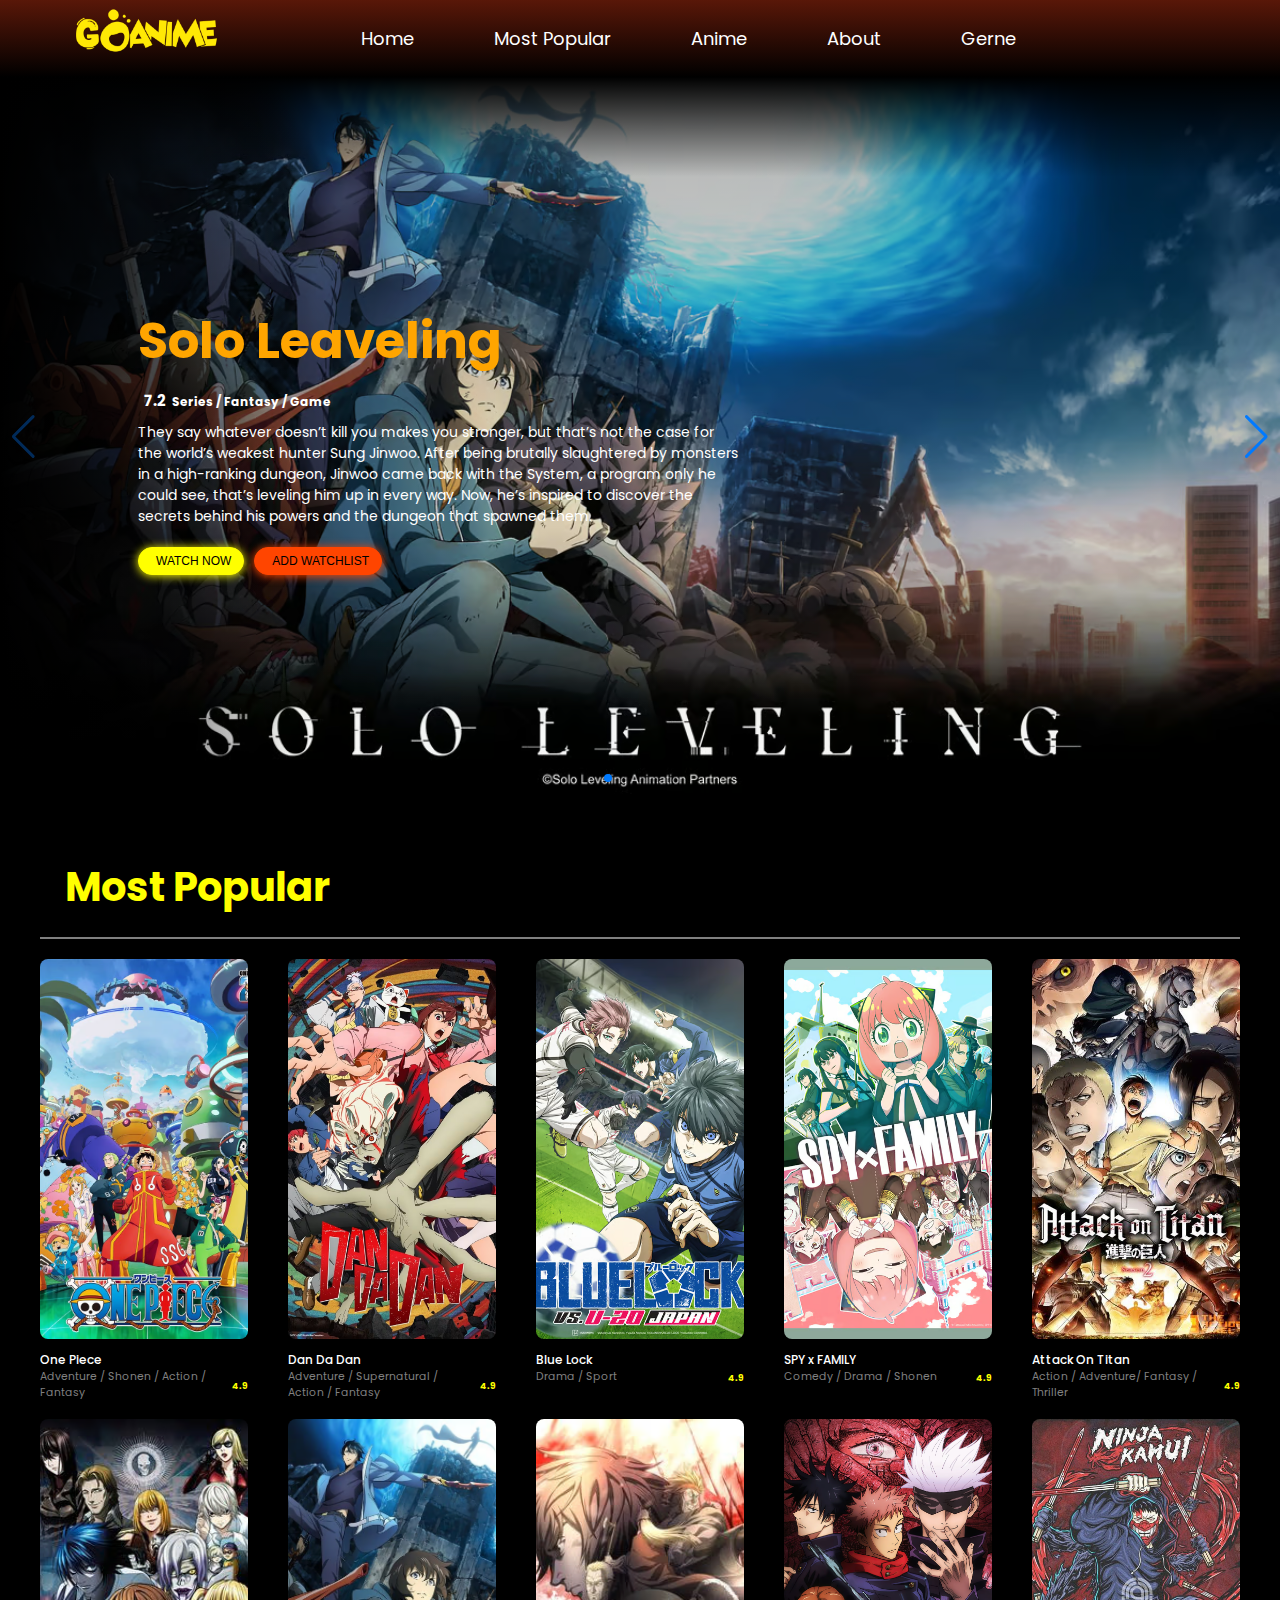
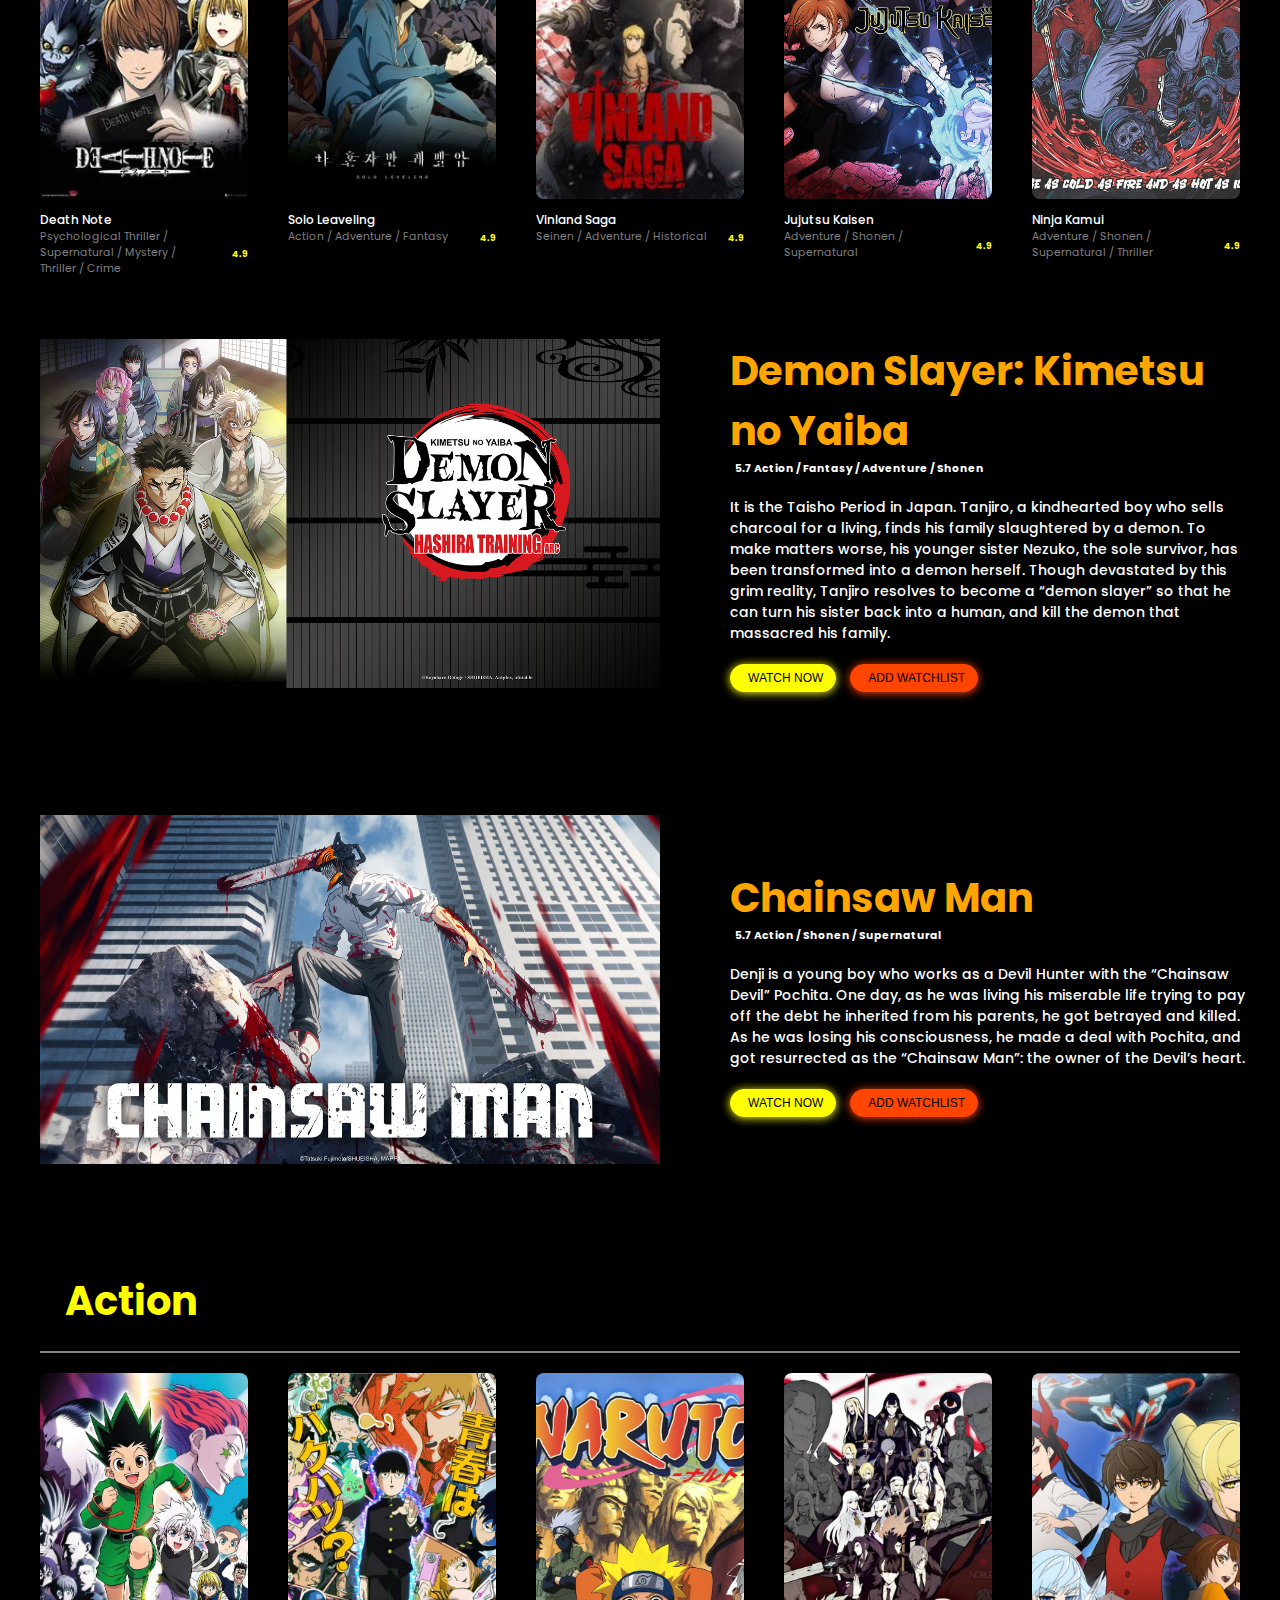
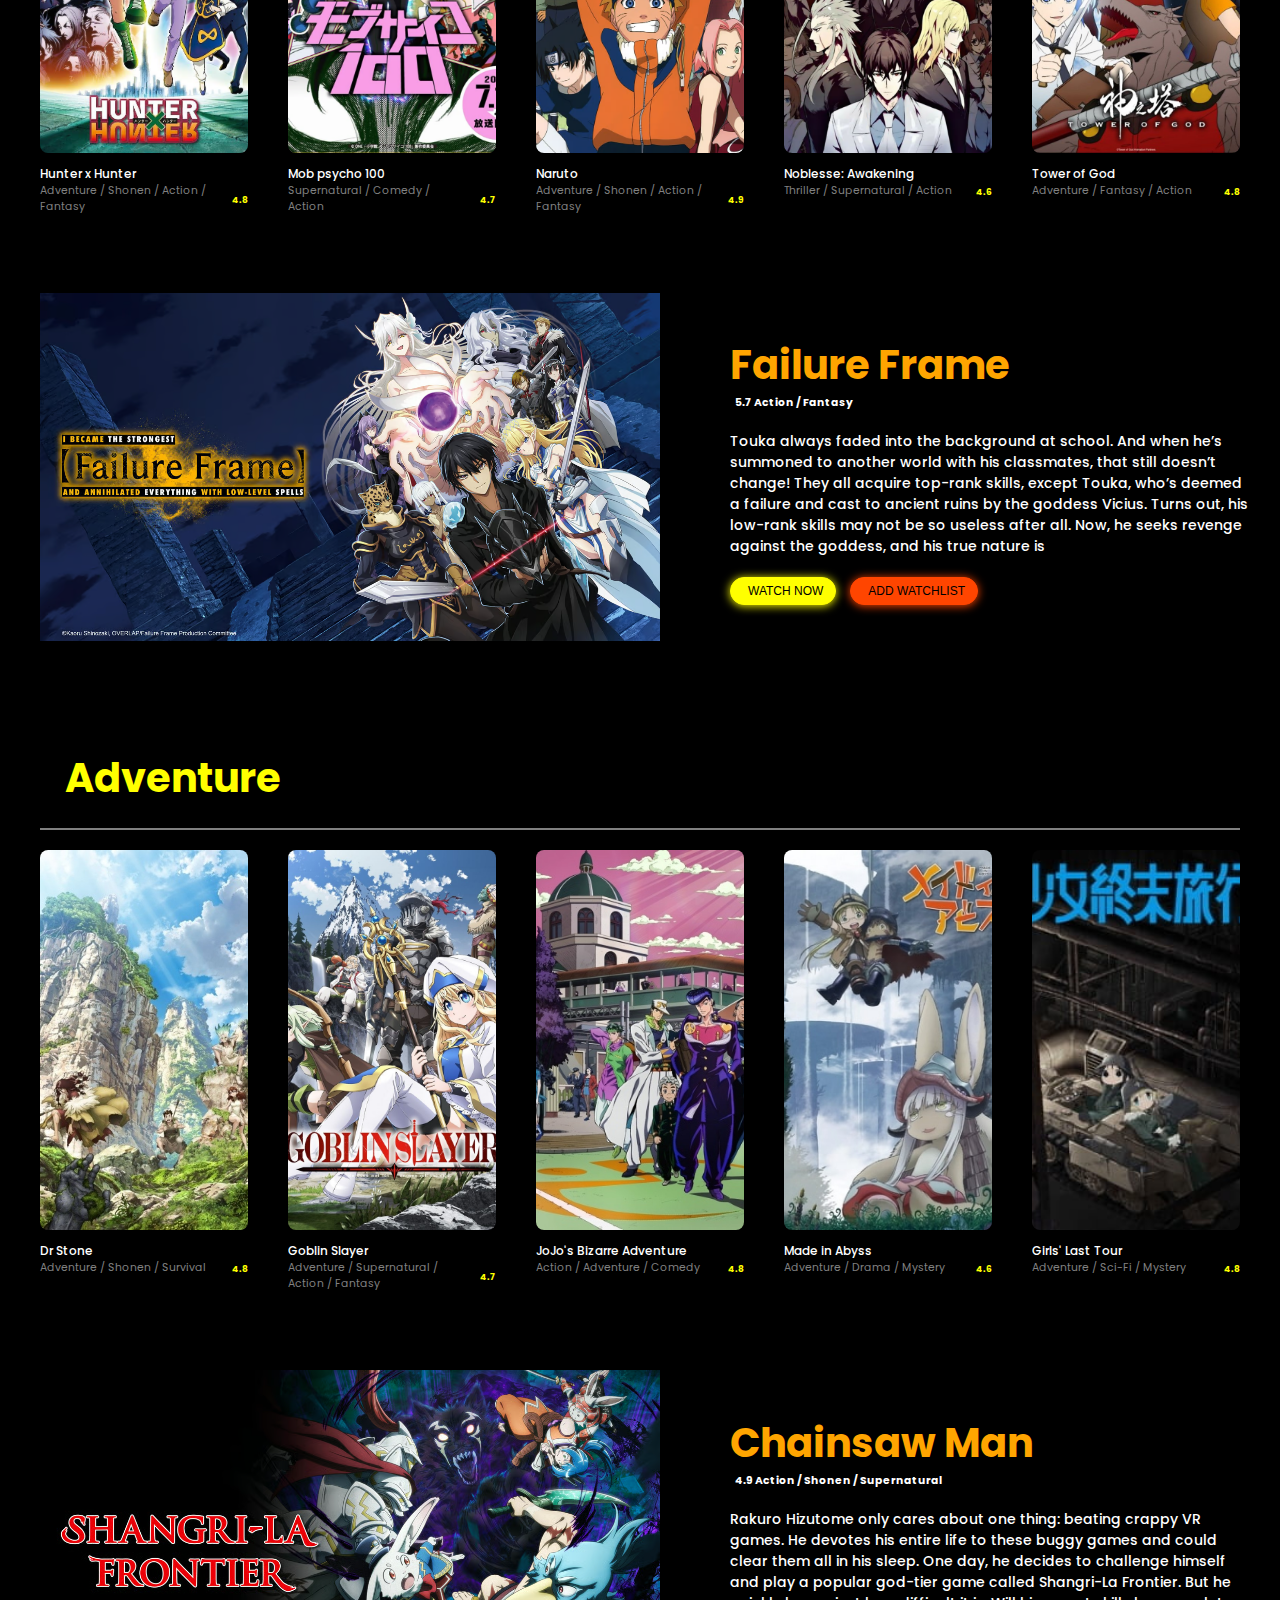
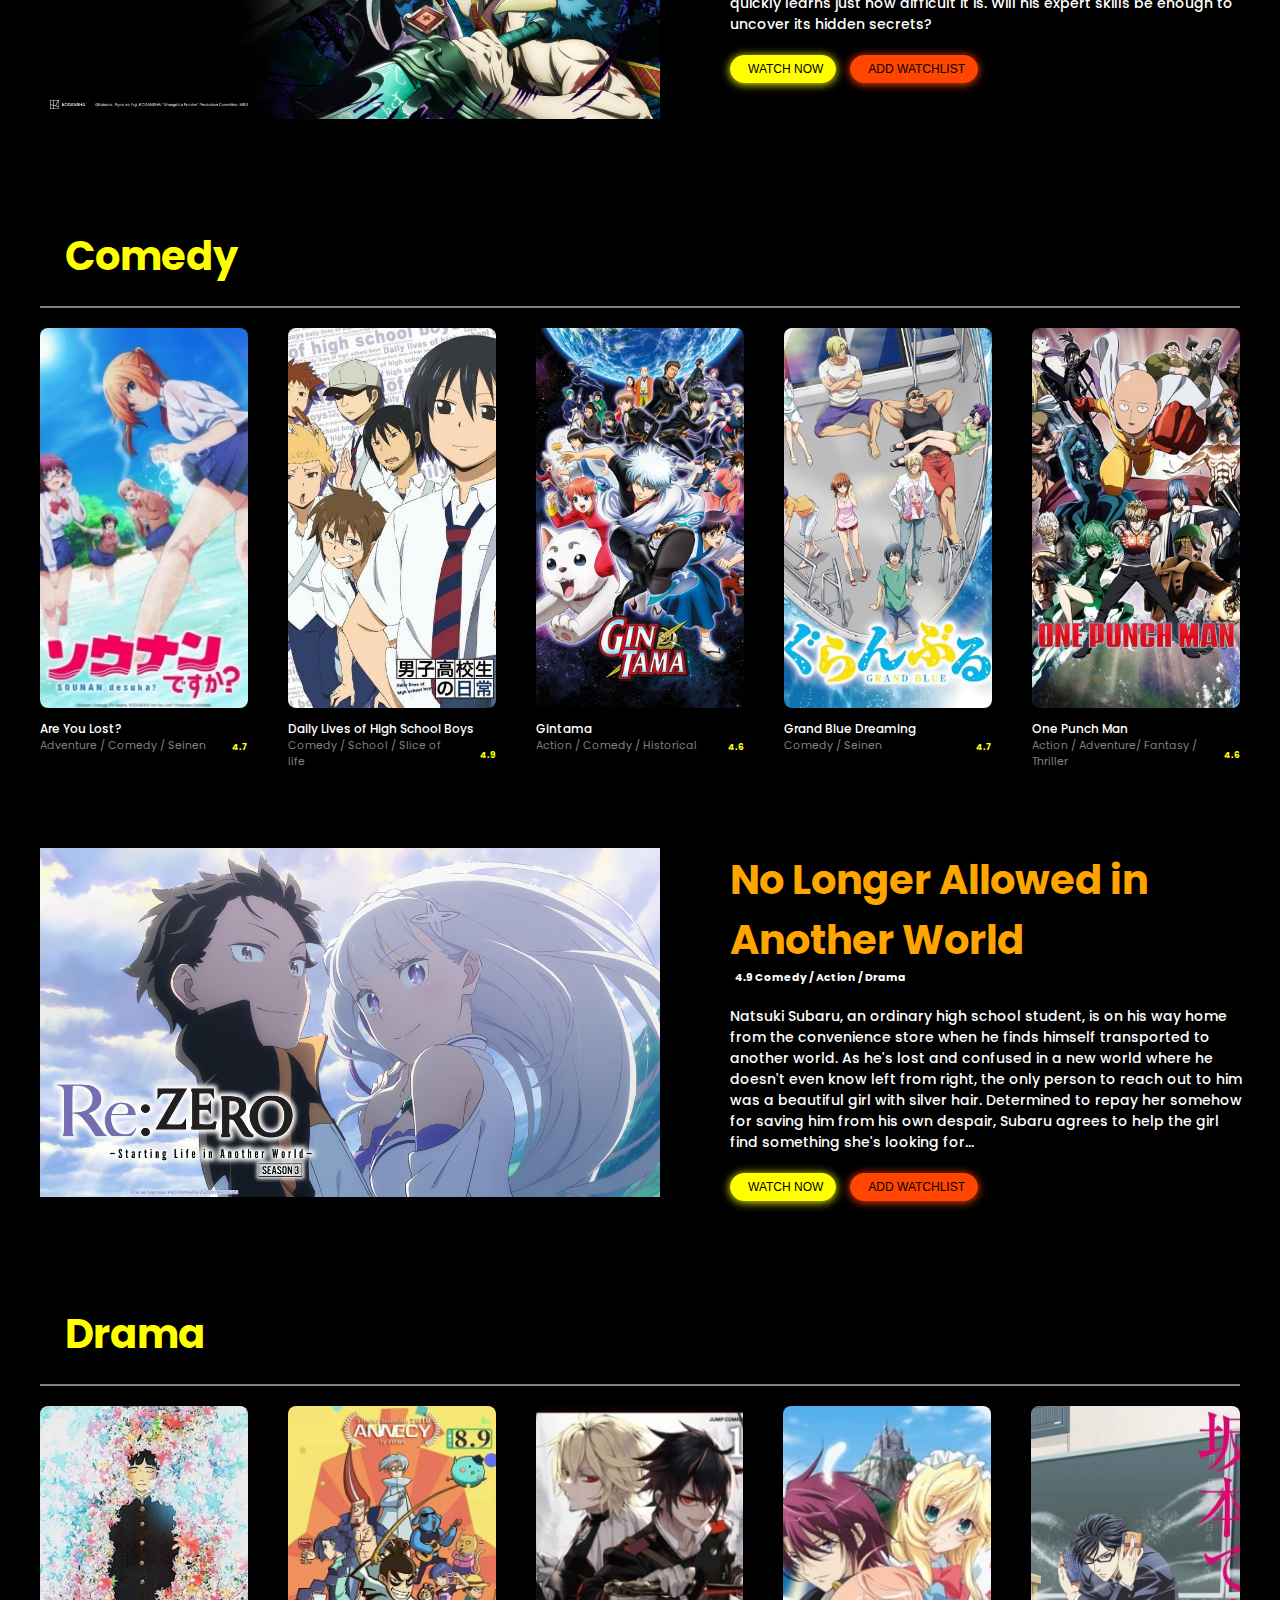
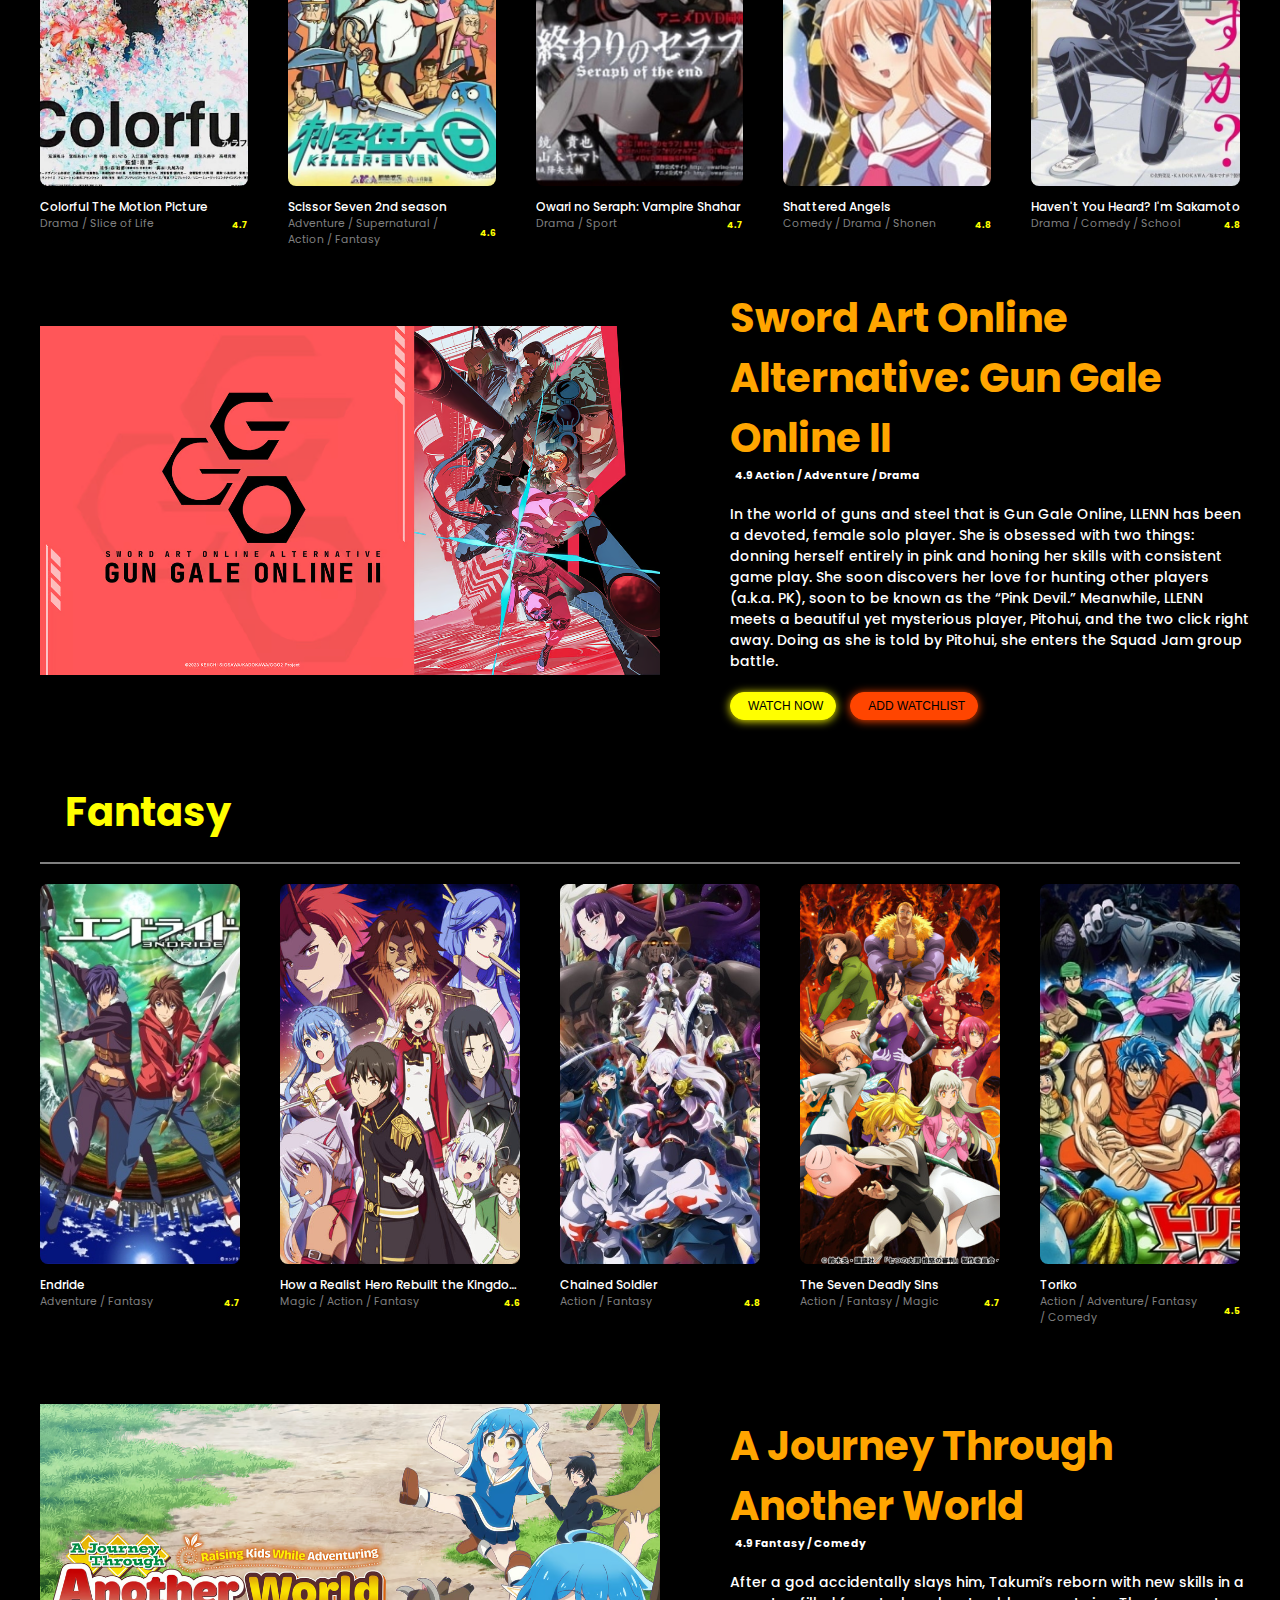
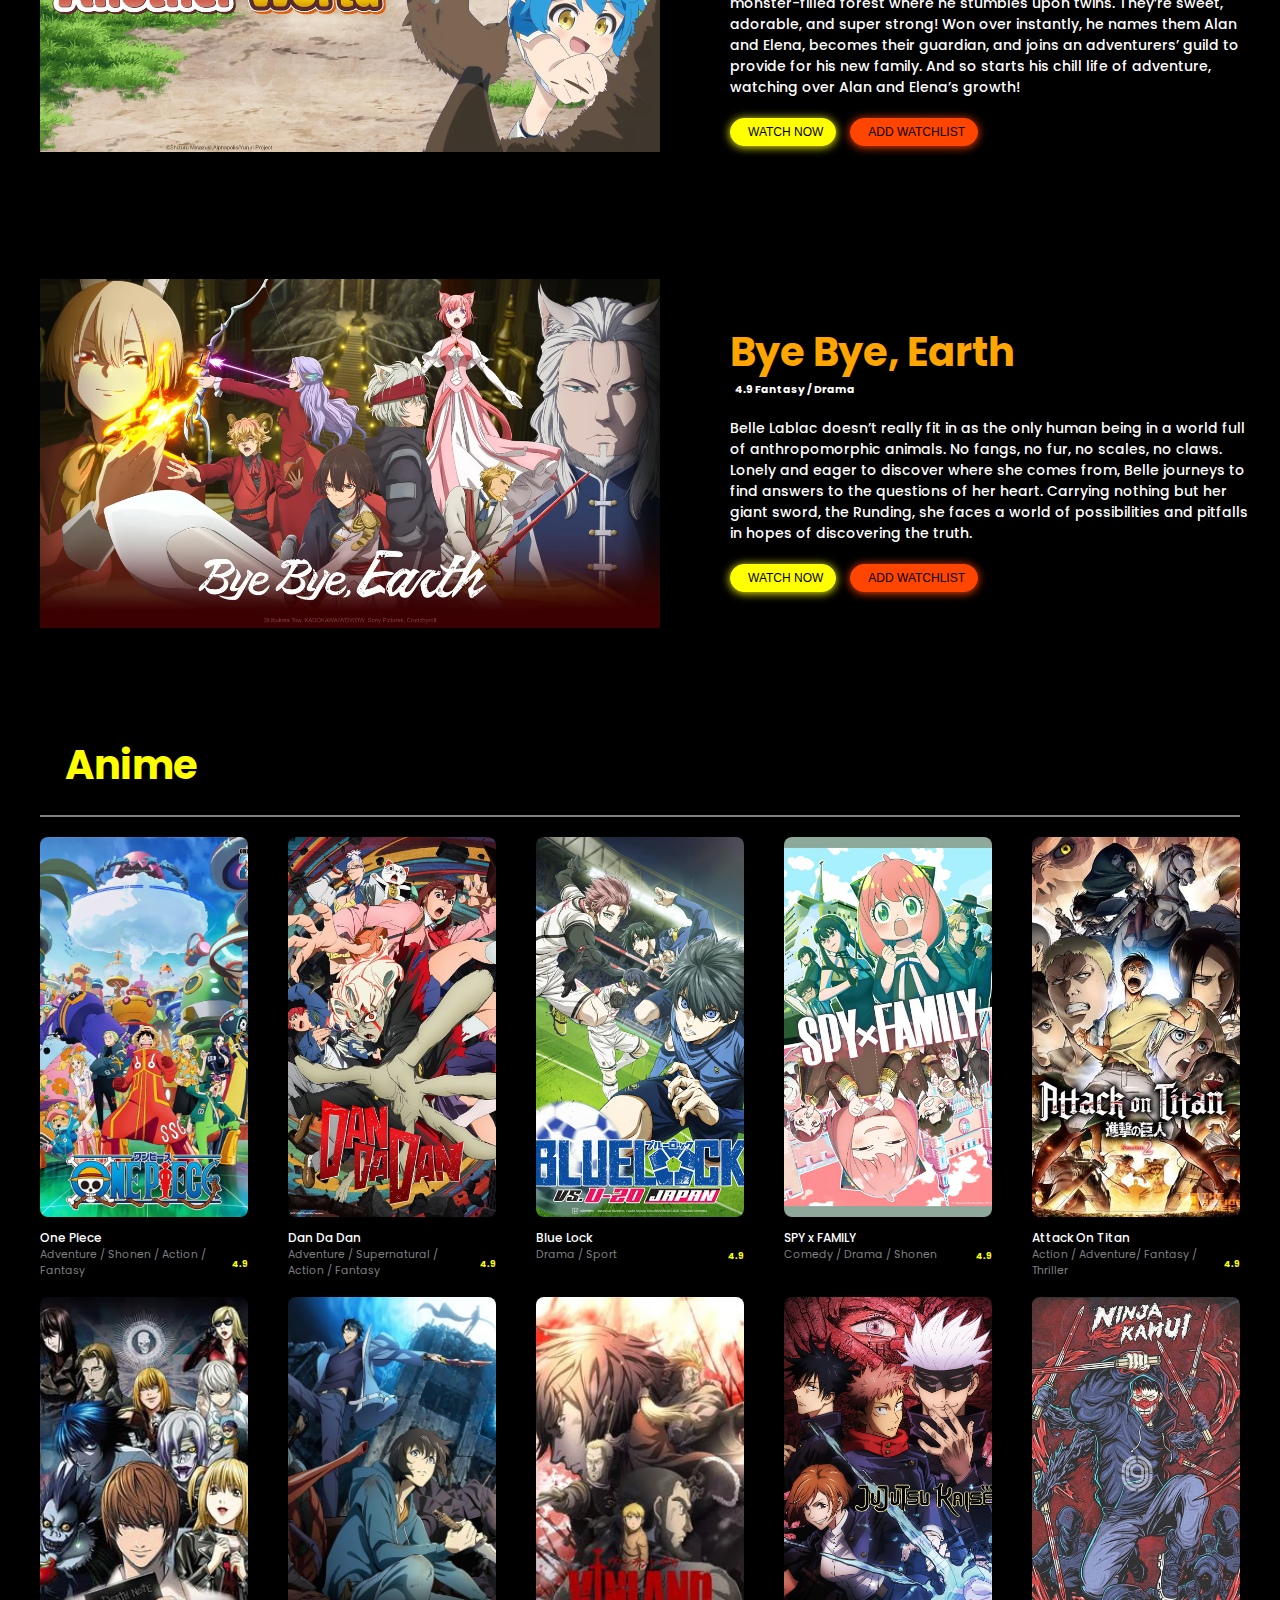
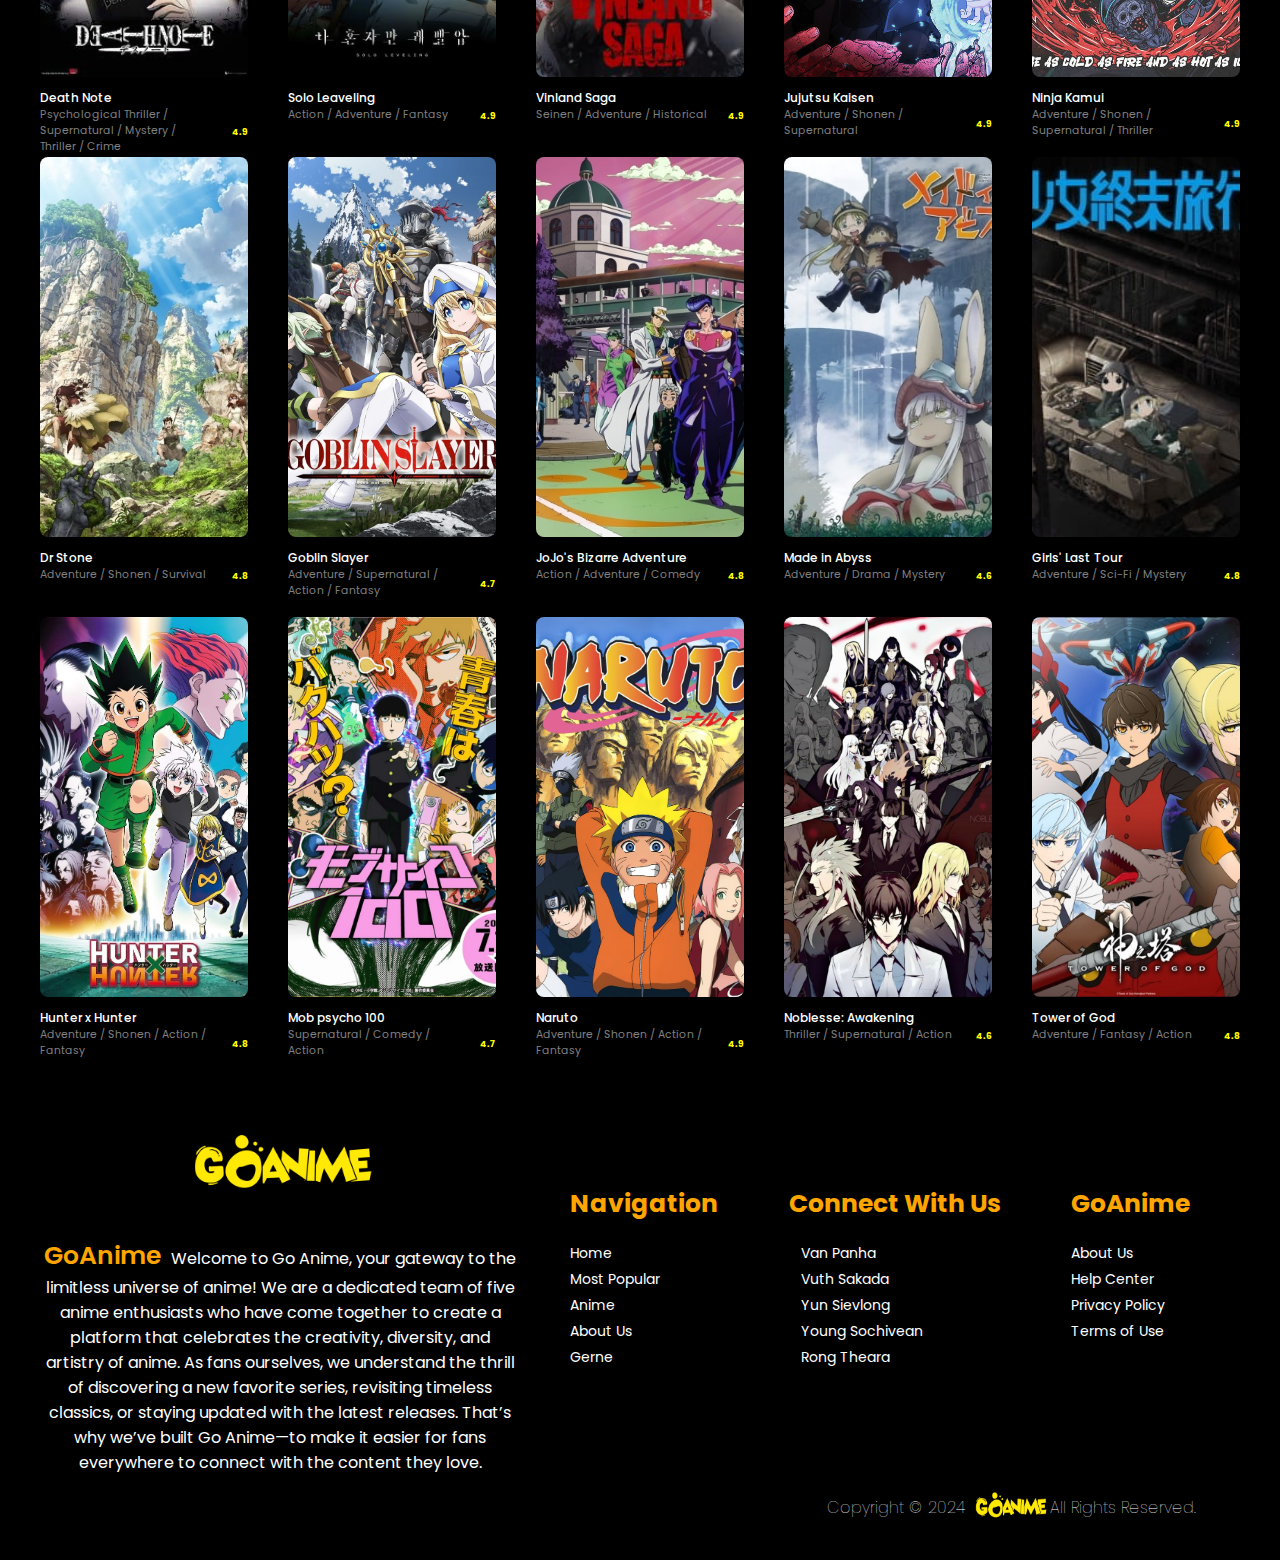
<file: $html/index.html>
<!DOCTYPE html>
<html lang="en">

<head>
    <meta charset="UTF-8">
    <meta name="viewport" content="width=device-width, initial-scale=1.0">
    <meta name="description"
        content="Explore GoAnime – your gateway to vibrant, captivating anime content. Dive into a world of thrilling stories, stunning visuals, and all things anime.">
    <meta name="keywords"
        content="GoAnime, anime, anime streaming, anime pictures, anime stories, anime visuals, anime community, anime fans, Japanese animation, vibrant anime, captivating anime, anime art, anime shows, anime culture">

    <meta property="og:title" content="GoAnime – Your Ultimate Anime Experience">
    <meta property="og:url" content="https://www.goanime.com">

    <title>Go Anime</title>
    <link rel="icon" href="/1.image/go.png">
    <link rel="stylesheet" href="/$css/home.css">
    <!-- font awesome -->
    <link rel="stylesheet" href="https://cdnjs.cloudflare.com/ajax/libs/font-awesome/6.6.0/css/all.min.css"
        integrity="sha512-Kc323vGBEqzTmouAECnVceyQqyqdsSiqLQISBL29aUW4U/M7pSPA/gEUZQqv1cwx4OnYxTxve5UMg5GT6L4JJg=="
        crossorigin="anonymous" referrerpolicy="no-referrer" />
    <!-- google fonts Poppins and Pacifico -->
    <link rel="preconnect" href="https://fonts.googleapis.com">
    <link rel="preconnect" href="https://fonts.gstatic.com" crossorigin>
    <link
        href="https://fonts.googleapis.com/css2?family=Pacifico&family=Poppins:ital,wght@0,100;0,200;0,300;0,400;0,500;0,600;0,700;0,800;0,900;1,100;1,200;1,300;1,400;1,500;1,600;1,700;1,800;1,900&display=swap"
        rel="stylesheet">
    <!-- Link Swiper's CSS -->
    <link rel="stylesheet" href="https://cdn.jsdelivr.net/npm/swiper@11/swiper-bundle.min.css" />
</head>

<body>
    <header class="main-container container-width " id="home">
        <nav>
            <a href="/$html/index.html" class="logo">
                <img src="/1.image/logo.png" alt="">
            </a>
            <ul class="nav-list" id="navlist">
                <li class="nav-link"><a href="/$html/index.html">Home</a></li>
                <li class="nav-link"><a href="/$html/index.html#most-popular-block">Most Popular</a></li>
                <li class="nav-link"><a href="/$html/index.html#anime-block">Anime</a></li>
                <li class="nav-link"><a href="/$html/aboutus.html">About</a></li>
                <li id="gerne" class="nav-link"><a>Gerne</a>
                    <ul class="genre-dropdown">
                        <li class="nav-link"><a href="/$html/index.html#action-block">Action</a></li>
                        <li class="nav-link"><a href="/$html/index.html#adventure-block">Adventure</a></li>
                        <li class="nav-link"><a href="/$html/index.html#comedy-block">Comedy</a></li>
                        <li class="nav-link"><a href="/$html/index.html#drama-block">Drama</a></li>
                        <li class="nav-link"><a href="/$html/index.html#fantasy-block">Fantasy</a></li>
                    </ul>
                </li>
            </ul>
            <div class="nav-search">
                <input type="text" placeholder="Search anime..." class="search">
                <i class="fa-solid fa-magnifying-glass search-icon"></i>
                <a href="/$html/watchlist.html"><i class="fa-solid fa-bookmark"></i></a>
                <a class="user" href="/$html/signup.html"><i class="fa-solid fa-user-astronaut"></i></a>

            </div>
            <div class="nav-search1">
                <input type="text" placeholder="Search anime..." class="search">
                <i class="fa-solid fa-magnifying-glass search-icon"></i>
                <a href="/$html/watchlist.html"><i class="fa-solid fa-bookmark"></i></a>
                <a class="user" href="/$html/signup.html"><i class="fa-solid fa-user-astronaut"></i></a>
            </div>
            <div class="bx menu-icon" id="me-icon">
                <i class="fa-solid fa-bars"></i>
            </div>

        </nav>
    </header>
    <main class="container-width">
        <section class="swiper mySwiper ontainer-width">
            <div class="swiper-wrapper">
                <!-- start -->
                <div class="swiper-slide">
                    <div class="test"></div>
                    <div class="content">
                        <h1>Solo Leaveling</h1>
                        <h3><i class="fa-solid fa-star"></i>7.2
                            <span>Series / Fantasy / Game</span>
                        </h3>
                        <p>They say whatever doesn’t kill you makes you stronger, but that’s not the case for the
                            world’s
                            weakest hunter Sung Jinwoo. After being brutally slaughtered by monsters in a high-ranking
                            dungeon, Jinwoo came back with the System, a program only he could see, that’s leveling him
                            up
                            in every way. Now, he’s inspired to discover the secrets behind his powers and the dungeon
                            that
                            spawned them.
                        <div class="btn">
                            <button><a class="a-btn" href="https://9animetv.to/watch/solo-leveling-18718?ep=114721"><i
                                        class="fa-solid fa-play"></i>WATCH NOW</a></button>
                            <button><a class="a-btn" href="#"><i class="fa-solid fa-plus"></i>ADD WATCHLIST</a></button>
                        </div>
                        </p>
                    </div>
                    <img src="/1.image/Solo Leaveling.avif" alt="">
                </div>
                <!-- end -->
                <!-- start -->
                <div class="swiper-slide">
                    <div class="test"></div>
                    <div class="content">
                        <h1>One Piece</h1>
                        <h3><i class="fa-solid fa-star"></i>5.7
                            <span>Adventure / Fantasy / Teamwork / Comedy / Shonen / Slice of Life</span>
                        </h3>
                        <p>Embark on a voyage of a lifetime with One Piece. The epic anime series created by renowned
                            mangaka Eiichiro Oda is a global phenomenon, captivating the hearts of fans across
                            generations
                            throughout its 25-year span. This thrilling high seas adventure is filled with unwavering
                            friendship, epic battles for freedom, and the relentless pursuit of dreams. Join Monkey D.
                            Luffy
                            and his lovable pirate crew as they discover the true meaning of power and justice in this
                            great
                            pirate era.
                        <div class="btn">
                            <button><a class="a-btn" href="https://9animetv.to/watch/one-piece-100?ep=2142"><i
                                        class="fa-solid fa-play"></i>WATCH NOW</a></button>
                            <button><a class="a-btn" href="#"><i class="fa-solid fa-plus"></i>ADD WATCHLIST</a></button>
                        </div>
                        </p>
                    </div>
                    <img src="/1.image/One Piece.avif" alt="">
                </div>
                <!-- end -->
                <!-- start -->
                <div class="swiper-slide">
                    <div class="test"></div>
                    <div class="content">
                        <h1>MASHLE:MAGIC AND MUSCLES</h1>
                        <h3><i class="fa-solid fa-star"></i>5.7
                            <span>Action / Comedy / Fantasy </span>
                        </h3>
                        <p>This is a world of magic.
                            This is a world in which magic is casually used by everyone.
                            In a deep, dark forest in this world of magic, there is a boy who is singlemindedly working
                            out.
                            His name is Mash Burnedead, and he has a secret. He can’t use magic.
                            All he wanted was to live a quiet life with his family, but people suddenly start trying to
                            kill
                            him one day and he somehow finds himself enrolled in Magic School. There, he sets his sights
                            on
                            becoming a “Divine Visionary,” the elite of the elite.
                            Will his ripped muscles work against the best and brightest of the wizarding world.
                        <div class="btn">
                            <button><a class="a-btn"
                                    href="https://www.crunchyroll.com/series/GDKHZEP8W/mashle-magic-and-muscles"><i
                                        class="fa-solid fa-play"></i>WATCH NOW</a></button>
                            <button><a class="a-btn" href="#"><i class="fa-solid fa-plus"></i>ADD WATCHLIST</a></button>
                        </div>
                        </p>
                    </div>
                    <img src="/1.image/MASHLE MAGIC AND MUSCLES.avif" alt="">
                </div>
                <!-- end -->
                <!-- start -->
                <div class="swiper-slide">
                    <div class="test"></div>
                    <div class="content">
                        <h1>My Hero Academia</h1>
                        <h3><i class="fa-solid fa-star"></i>5.7
                            <span>Action / Superhero / Fantasy / Adventure</span>
                        </h3>
                        <p>Izuku has dreamt of being a hero all his life—a lofty goal for anyone, but especially
                            challenging
                            for a kid with no superpowers. That’s right, in a world where eighty percent of the
                            population
                            has some kind of super-powered “quirk,” Izuku was unlucky enough to be born completely
                            normal.
                            But that’s not enough to stop him from enrolling in one of the world’s most prestigious hero
                            academies.
                        <div class="btn">
                            <button><a class="a-btn"
                                    href="https://www.crunchyroll.com/series/G6NQ5DWZ6/my-hero-academia"><i
                                        class="fa-solid fa-play"></i>WATCH NOW</a></button>
                            <button><a class="a-btn" href="#"><i class="fa-solid fa-plus"></i>ADD WATCHLIST</a></button>
                        </div>
                        </p>
                    </div>
                    <img src="/1.image/My Hero Academia.avif" alt="">
                </div>
                <!-- end -->
                <!-- start -->
                <div class="swiper-slide">
                    <div class="test"></div>
                    <div class="content">
                        <h1>Tower of God</h1>
                        <h3><i class="fa-solid fa-star"></i>6.7
                            <span>Action / Mystery / Fantasy / Adventure / Shonen</span>
                        </h3>
                        <p>Reach the top, and everything will be yours. At the top of the tower exists everything in
                            this
                            world, and all of it can be yours. You can become a god. This is the story of the beginning
                            and
                            the end of Rachel, the girl who climbed the tower so she could see the stars, and Bam, the
                            boy
                            who needed nothing but her
                        <div class="btn">
                            <button><a class="a-btn" href="https://9animetv.to/watch/tower-of-god-866?ep=15024"><i
                                        class="fa-solid fa-play"></i>WATCH NOW</a></button>
                            <button><a class="a-btn" href="#"><i class="fa-solid fa-plus"></i>ADD WATCHLIST</a></button>
                        </div>
                        </p>
                    </div>
                    <img src="/1.image/Tower of God.avif" alt="">
                </div>
                <!-- end -->
            </div>
            <div class="swiper-button-next"></div>
            <div class="swiper-button-prev"></div>
            <div class="swiper-pagination"></div>
        </section>
        <!-- Most Popular -->
        <section class="blocks container-width">
            <div class="line-blocks">
                <a href="#" id="most-popular-block">
                    <h2><i class="fa-solid fa-angles-up"></i>Most Popular</h2>
                </a>
            </div>
            <div class="anime-card ">
                <div class="grid-1x6">
                    <!-- start -->
                    <div class="card">
                        <a href="https://9animetv.to/watch/one-piece-100?ep=2142">
                            <img src="/1.image/One Piece1.avif" alt="">
                            <div class="card-content">
                                <h5>One Piece</h5>
                                <h6>
                                    <span>Adventure / Shonen / Action / Fantasy</span>
                                    <div class="rate">
                                        <i class="fa-solid fa-heart"></i>
                                        <i class="fa-solid fa-eye"></i>
                                        <i class="fa-solid fa-star"></i>
                                        <h6>4.9</h6>
                                    </div>
                                </h6>
                            </div>
                        </a>
                    </div>
                    <!-- end -->
                    <!-- start -->
                    <div class="card">
                        <a href="https://www.crunchyroll.com/series/GG5H5XQ0D/dan-da-dan">
                            <img src="/1.image/Dan Da Dan1.avif" alt="">
                            <div class="card-content">
                                <h5>Dan Da Dan</h5>
                                <h6>
                                    <span>Adventure / Supernatural / Action / Fantasy</span>
                                    <div class="rate">
                                        <i class="fa-solid fa-heart"></i>
                                        <i class="fa-solid fa-eye"></i>
                                        <i class="fa-solid fa-star"></i>
                                        <h6>4.9</h6>
                                    </div>
                                </h6>
                            </div>
                        </a>
                    </div>
                    <!-- end -->
                    <!-- start -->
                    <div class="card">
                        <a href="https://9animetv.to/watch/blue-lock-17889?ep=94538">
                            <img src="/1.image/Blue Lock1.avif" alt="">
                            <div class="card-content">
                                <h5>Blue Lock</h5>
                                <h6>
                                    <span>Drama / Sport</span>
                                    <div class="rate">
                                        <i class="fa-solid fa-heart"></i>
                                        <i class="fa-solid fa-eye"></i>
                                        <i class="fa-solid fa-star"></i>
                                        <h6>4.9</h6>
                                    </div>
                                </h6>
                            </div>
                        </a>
                    </div>
                    <!-- end -->
                    <!-- start -->
                    <div class="card">
                        <a href="https://9animetv.to/watch/spy-x-family-17977?ep=89506">
                            <img src="/1.image/Spy x Family1.avif" alt="">
                            <div class="card-content">
                                <h5>SPY x FAMILY</h5>
                                <h6>
                                    <span>Comedy / Drama / Shonen</span>
                                    <div class="rate">
                                        <i class="fa-solid fa-heart"></i>
                                        <i class="fa-solid fa-eye"></i>
                                        <i class="fa-solid fa-star"></i>
                                        <h6>4.9</h6>
                                    </div>
                                </h6>
                            </div>
                        </a>
                    </div>
                    <!-- end -->
                    <!-- start -->
                    <div class="card">
                        <a href="https://9animetv.to/watch/attack-on-titan-the-final-season-part-3-18329?ep=99029">
                            <img src="/1.image/Attack on Titan1.avif" alt="">
                            <div class="card-content">
                                <h5>Attack On Titan</h5>
                                <h6>
                                    <span>Action / Adventure/ Fantasy / Thriller</span>
                                    <div class="rate">
                                        <i class="fa-solid fa-heart"></i>
                                        <i class="fa-solid fa-eye"></i>
                                        <i class="fa-solid fa-star"></i>
                                        <h6>4.9</h6>
                                    </div>
                                </h6>
                            </div>
                        </a>
                    </div>
                    <!-- end -->
                    <!-- start -->
                    <div class="card">
                        <a href="https://9animetv.to/watch/death-note-60?ep=1464">
                            <img src="/1.image/Death Note1.avif" alt="">
                            <div class="card-content">
                                <h5>Death Note</h5>
                                <h6>
                                    <span>Psychological Thriller / Supernatural / Mystery / Thriller / Crime</span>
                                    <div class="rate">
                                        <i class="fa-solid fa-heart"></i>
                                        <i class="fa-solid fa-eye"></i>
                                        <i class="fa-solid fa-star"></i>
                                        <h6>4.9</h6>
                                    </div>
                                </h6>
                            </div>
                        </a>
                    </div>
                    <!-- end -->
                    <!-- start -->
                    <div class="card">
                        <a href="https://9animetv.to/watch/solo-leveling-18718?ep=114721">
                            <img src="/1.image/Solo Leaveling1.avif" alt="">
                            <div class="card-content">
                                <h5>Solo Leaveling</h5>
                                <h6>
                                    <span>Action / Adventure / Fantasy</span>
                                    <div class="rate">
                                        <i class="fa-solid fa-heart"></i>
                                        <i class="fa-solid fa-eye"></i>
                                        <i class="fa-solid fa-star"></i>
                                        <h6>4.9</h6>
                                    </div>
                                </h6>
                            </div>
                        </a>
                    </div>
                    <!-- end -->
                    <!-- start -->
                    <div class="card">
                        <a href="https://www.crunchyroll.com/series/GEXH3WKK0/vinland-saga">
                            <img src="/1.image/winland saga1.avif" alt="">
                            <div class="card-content">
                                <h5>Vinland Saga</h5>
                                <h6>
                                    <span>Seinen / Adventure / Historical</span>
                                    <div class="rate">
                                        <i class="fa-solid fa-heart"></i>
                                        <i class="fa-solid fa-eye"></i>
                                        <i class="fa-solid fa-star"></i>
                                        <h6>4.9</h6>
                                    </div>
                                </h6>
                            </div>
                        </a>
                    </div>
                    <!-- end -->
                    <!-- start -->
                    <div class="card">
                        <a href="https://9animetv.to/watch/jujutsu-kaisen-specials-18535?ep=104853">
                            <img src="/1.image/Jujutsu Kaisen1.avif" alt="">
                            <div class="card-content">
                                <h5>Jujutsu Kaisen</h5>
                                <h6>
                                    <span>Adventure / Shonen / Supernatural</span>
                                    <div class="rate">
                                        <i class="fa-solid fa-heart"></i>
                                        <i class="fa-solid fa-eye"></i>
                                        <i class="fa-solid fa-star"></i>
                                        <h6>4.9</h6>
                                    </div>
                                </h6>
                            </div>
                        </a>
                    </div>
                    <!-- end -->
                    <!-- start -->
                    <div class="card">
                        <a href="https://9animetv.to/watch/ninja-kamui-19018?ep=119953">
                            <img src="/1.image/Ninja Kamui1.avif" alt="">
                            <div class="card-content">
                                <h5>Ninja Kamui</h5>
                                <h6>
                                    <span>Adventure / Shonen / Supernatural / Thriller</span>
                                    <div class="rate">
                                        <i class="fa-solid fa-heart"></i>
                                        <i class="fa-solid fa-eye"></i>
                                        <i class="fa-solid fa-star"></i>
                                        <h6>4.9</h6>
                                    </div>
                                </h6>
                            </div>
                        </a>
                    </div>
                    <!-- end -->
                </div>
            </div>
        </section>
        <!-- block2 -->
        <section class="block2 container-width">
            <div class="block2-card">
                <!-- start -->
                <div class="card2">
                    <div><a href="#"><img src="/1.image/Demon Slayer.avif" alt=""></a></div>
                    <div class="block2-content">
                        <a href="#">
                            <h2>Demon Slayer: Kimetsu no Yaiba</h2>
                        </a>
                        <h6><i class="fa-solid fa-star"></i>5.7
                            <span>Action / Fantasy / Adventure / Shonen</span>
                        </h6>
                        <p>It is the Taisho Period in Japan. Tanjiro, a kindhearted boy who sells charcoal for a living,
                            finds his family slaughtered by a demon. To make matters worse, his younger sister Nezuko,
                            the
                            sole survivor, has been transformed into a demon herself.

                            Though devastated by this grim reality, Tanjiro resolves to become a “demon slayer” so that
                            he
                            can turn his sister back into a human, and kill the demon that massacred his family.</p>
                        <div class="btn">
                            <button><a class="a-btn"
                                    href="https://9animetv.to/watch/demon-slayer-kimetsu-no-yaiba-47?ep=1279"><i
                                        class="fa-solid fa-play"></i>WATCH NOW</a></button>
                            <button><a class="a-btn" href="#"><i class="fa-solid fa-plus"></i>ADD WATCHLIST</a></button>
                        </div>
                    </div>
                </div>
                <!-- end -->
                <!-- start -->
                <div class="card2">
                    <div><a href="#"><img src="/1.image/Chainsaw Man.avif" alt=""></a></div>
                    <div class="block2-content">
                        <a href="#">
                            <h2>Chainsaw Man</h2>
                        </a>
                        <h6><i class="fa-solid fa-star"></i>5.7
                            <span>Action / Shonen / Supernatural</span>
                        </h6>
                        <p>Denji is a young boy who works as a Devil Hunter with the “Chainsaw Devil” Pochita.
                            One day, as he was living his miserable life trying to pay off the debt he inherited from
                            his
                            parents, he got betrayed and killed. As he was losing his consciousness, he made a deal with
                            Pochita, and got resurrected as the “Chainsaw Man”: the owner of the Devil’s heart.</p>
                        <div class="btn">
                            <button><a class="a-btn" href="https://9animetv.to/watch/chainsaw-man-17406?ep=94597"><i
                                        class="fa-solid fa-play"></i>WATCH NOW</a></button>
                            <button><a class="a-btn" href="#"><i class="fa-solid fa-plus"></i>ADD WATCHLIST</a></button>
                        </div>
                    </div>
                </div>
                <!-- end -->
            </div>
        </section>
        <!-- action -->
        <section class="blocks container-width">
            <div class="line-blocks">
                <a href="#" id="action-block">
                    <h2><i class="fa-solid fa-angles-up"></i>Action</h2>
                </a>
            </div>
            <div class="anime-card ">
                <div class="grid-1x6">
                    <!-- start -->
                    <div class="card">
                        <a href="https://9animetv.to/watch/hunter-x-hunter-2?ep=65">
                            <img src="/1.image/Hunter-x-hunter1.avif" alt="">
                            <div class="card-content">
                                <h5>Hunter x Hunter</h5>
                                <h6>
                                    <span>Adventure / Shonen / Action / Fantasy</span>
                                    <div class="rate">
                                        <i class="fa-solid fa-heart"></i>
                                        <i class="fa-solid fa-eye"></i>
                                        <i class="fa-solid fa-star"></i>
                                        <h6>4.8</h6>
                                    </div>
                                </h6>
                            </div>
                        </a>
                    </div>
                    <!-- end -->
                    <!-- start -->
                    <div class="card">
                        <a href="https://9animetv.to/watch/mob-psycho-100-101?ep=3087">
                            <img src="/1.image/Mob-psycho1.avif" alt="">
                            <div class="card-content">
                                <h5>Mob psycho 100</h5>
                                <h6>
                                    <span>Supernatural / Comedy / Action </span>
                                    <div class="rate">
                                        <i class="fa-solid fa-heart"></i>
                                        <i class="fa-solid fa-eye"></i>
                                        <i class="fa-solid fa-star"></i>
                                        <h6>4.7</h6>
                                    </div>
                                </h6>
                            </div>
                        </a>
                    </div>
                    <!-- end -->
                    <!-- start -->
                    <div class="card">
                        <a href="https://9animetv.to/watch/naruto-677?ep=12352">
                            <img src="/1.image/naruto1.avif" alt="">
                            <div class="card-content">
                                <h5>Naruto</h5>
                                <h6>
                                    <span>Adventure / Shonen / Action / Fantasy</span>
                                    <div class="rate">
                                        <i class="fa-solid fa-heart"></i>
                                        <i class="fa-solid fa-eye"></i>
                                        <i class="fa-solid fa-star"></i>
                                        <h6>4.9</h6>
                                    </div>
                                </h6>
                            </div>
                        </a>
                    </div>
                    <!-- end -->
                    <!-- start -->
                    <div class="card">
                        <a href="https://9animetv.to/watch/naruto-677?ep=12352">
                            <img src="/1.image/Noblesse1.avif" alt="">
                            <div class="card-content">
                                <h5>Noblesse: Awakening</h5>
                                <h6>
                                    <span>Thriller / Supernatural / Action</span>
                                    <div class="rate">
                                        <i class="fa-solid fa-heart"></i>
                                        <i class="fa-solid fa-eye"></i>
                                        <i class="fa-solid fa-star"></i>
                                        <h6>4.6</h6>
                                    </div>
                                </h6>
                            </div>
                        </a>
                    </div>
                    <!-- end -->
                    <!-- start -->
                    <div class="card">
                        <a href="https://9animetv.to/watch/tower-of-god-866?ep=15024">
                            <img src="/1.image/Tower of god1.avif" alt="">
                            <div class="card-content">
                                <h5>Tower of God</h5>
                                <h6>
                                    <span>Adventure / Fantasy / Action</span>
                                    <div class="rate">
                                        <i class="fa-solid fa-heart"></i>
                                        <i class="fa-solid fa-eye"></i>
                                        <i class="fa-solid fa-star"></i>
                                        <h6>4.8</h6>
                                    </div>
                                </h6>
                            </div>
                        </a>
                    </div>
                    <!-- end -->
                </div>
            </div>
        </section>
        <!-- block2 -->
        <section class="block2 container-width">
            <div class="block2-card">
                <!-- start -->
                <div class="card2">
                    <div><a href="#"><img src="/1.image/Failure Frame.avif" alt=""></a></div>
                    <div class="block2-content">
                        <a href="#">
                            <h2>Failure Frame</h2>
                        </a>
                        <h6><i class="fa-solid fa-star"></i>5.7
                            <span>Action / Fantasy</span>
                        </h6>
                        <p>Touka always faded into the background at school. And when he’s summoned to another world
                            with his classmates, that still doesn’t change! They all acquire top-rank skills, except
                            Touka, who’s deemed a failure and cast to ancient ruins by the goddess Vicius. Turns out,
                            his low-rank skills may not be so useless after all. Now, he seeks revenge against the
                            goddess, and his true nature is</p>
                        <div class="btn">
                            <button><a class="a-btn"
                                    href="https://www.crunchyroll.com/watch/GJWU2WGDJ/the-goddess-announcing-her-summons"><i
                                        class="fa-solid fa-play"></i>WATCH NOW</a></button>
                            <button><a class="a-btn" href="#"><i class="fa-solid fa-plus"></i>ADD WATCHLIST</a></button>
                        </div>
                    </div>
                </div>
                <!-- end -->
            </div>
        </section>
        <!-- adventure -->
        <section class="blocks container-width">
            <div class="line-blocks">
                <a href="#" id="adventure-block">
                    <h2><i class="fa-solid fa-angles-up"></i>Adventure</h2>
                </a>
            </div>
            <div class="anime-card ">
                <div class="grid-1x6">
                    <!-- start -->
                    <div class="card">
                        <a
                            href="https://9animetv.to/watch/dr-stone-stone-wars-eve-of-the-battle-special-feature-17236?ep=91958">
                            <img src="/1.image/dr-stone1.avif" alt="">
                            <div class="card-content">
                                <h5>Dr Stone</h5>
                                <h6>
                                    <span>Adventure / Shonen / Survival</span>
                                    <div class="rate">
                                        <i class="fa-solid fa-heart"></i>
                                        <i class="fa-solid fa-eye"></i>
                                        <i class="fa-solid fa-star"></i>
                                        <h6>4.8</h6>
                                    </div>
                                </h6>
                            </div>
                        </a>
                    </div>
                    <!-- end -->
                    <!-- start -->
                    <div class="card">
                        <a href="https://9animetv.to/watch/goblin-slayer-1571?ep=21238">
                            <img src="/1.image/Goblin slayer1.avif" alt="">
                            <div class="card-content">
                                <h5>Goblin Slayer</h5>
                                <h6>
                                    <span>Adventure / Supernatural / Action / Fantasy</span>
                                    <div class="rate">
                                        <i class="fa-solid fa-heart"></i>
                                        <i class="fa-solid fa-eye"></i>
                                        <i class="fa-solid fa-star"></i>
                                        <h6>4.7</h6>
                                    </div>
                                </h6>
                            </div>
                        </a>
                    </div>
                    <!-- end -->
                    <!-- start -->
                    <div class="card">
                        <a
                            href="https://9animetv.to/watch/jojos-bizarre-adventure-part-4-diamond-is-unbreakable-uncensored-89?ep=2001">
                            <img src="/1.image/jojo-no-kimyou-na-bouken-diamond-wa-kudakenai1.avif" alt="">
                            <div class="card-content">
                                <h5>JoJo's Bizarre Adventure</h5>
                                <h6>
                                    <span>Action / Adventure / Comedy</span>
                                    <div class="rate">
                                        <i class="fa-solid fa-heart"></i>
                                        <i class="fa-solid fa-eye"></i>
                                        <i class="fa-solid fa-star"></i>
                                        <h6>4.8</h6>
                                    </div>
                                </h6>
                            </div>
                        </a>
                    </div>
                    <!-- end -->
                    <!-- start -->
                    <div class="card">
                        <a href="https://9animetv.to/watch/made-in-abyss-32?ep=948">
                            <img src="/1.image/Made in abyss1.avif" alt="">
                            <div class="card-content">
                                <h5>Made in Abyss</h5>
                                <h6>
                                    <span>Adventure / Drama / Mystery</span>
                                    <div class="rate">
                                        <i class="fa-solid fa-heart"></i>
                                        <i class="fa-solid fa-eye"></i>
                                        <i class="fa-solid fa-star"></i>
                                        <h6>4.6</h6>
                                    </div>
                                </h6>
                            </div>
                        </a>
                    </div>
                    <!-- end -->
                    <!-- start -->
                    <div class="card">
                        <a href="https://9animetv.to/watch/girls-last-tour-318?ep=6163">
                            <img src="/1.image/shoujo-shuumatsu-ryokou1.avif" alt="">
                            <div class="card-content">
                                <h5>Girls' Last Tour</h5>
                                <h6>
                                    <span>Adventure / Sci-Fi / Mystery</span>
                                    <div class="rate">
                                        <i class="fa-solid fa-heart"></i>
                                        <i class="fa-solid fa-eye"></i>
                                        <i class="fa-solid fa-star"></i>
                                        <h6>4.8</h6>
                                    </div>
                                </h6>
                            </div>
                        </a>
                    </div>
                    <!-- end -->
                </div>
            </div>
        </section>
        <!-- block2 -->
        <section class="block2 container-width">
            <div class="block2-card">
                <!-- start -->
                <div class="card2">
                    <div><a href="#"><img src="/1.image/Shangri-La Frontier.avif" alt=""></a></div>
                    <div class="block2-content">
                        <a href="#">
                            <h2>Chainsaw Man</h2>
                        </a>
                        <h6><i class="fa-solid fa-star"></i>4.9
                            <span>Action / Shonen / Supernatural</span>
                        </h6>
                        <p>Rakuro Hizutome only cares about one thing: beating crappy VR games. He devotes his entire
                            life to these buggy games and could clear them all in his sleep. One day, he decides to
                            challenge himself and play a popular god-tier game called Shangri-La Frontier. But he
                            quickly learns just how difficult it is. Will his expert skills be enough to uncover its
                            hidden secrets?</p>
                        <div class="btn">
                            <button><a class="a-btn"
                                    href="https://9animetv.to/watch/shangri-la-frontier-season-2-19324?ep=128608"><i
                                        class="fa-solid fa-play"></i>WATCH NOW</a></button>
                            <button><a class="a-btn" href="#"><i class="fa-solid fa-plus"></i>ADD WATCHLIST</a></button>
                        </div>
                    </div>
                </div>
                <!-- end -->
            </div>
        </section>
        <!-- comedy -->
        <section class="blocks container-width">
            <div class="line-blocks">
                <a href="#" id="comedy-block">
                    <h2><i class="fa-solid fa-angles-up"></i>Comedy</h2>
                </a>
            </div>
            <div class="anime-card ">
                <div class="grid-1x6">
                    <!-- start -->
                    <div class="card">
                        <a href="https://9animetv.to/watch/are-you-lost-5071?ep=40341">
                            <img src="/1.image/Are you lost1.avif" alt="">
                            <div class="card-content">
                                <h5>Are You Lost?</h5>
                                <h6>
                                    <span>Adventure / Comedy / Seinen</span>
                                    <div class="rate">
                                        <i class="fa-solid fa-heart"></i>
                                        <i class="fa-solid fa-eye"></i>
                                        <i class="fa-solid fa-star"></i>
                                        <h6>4.7</h6>
                                    </div>
                                </h6>
                            </div>
                        </a>
                    </div>
                    <!-- end -->
                    <!-- start -->
                    <div class="card">
                        <a href="https://9animetv.to/watch/daily-lives-of-high-school-boys-221?ep=4876">
                            <img src="/1.image/Daily life of highschool boys1.avif" alt="">
                            <div class="card-content">
                                <h5>Daily Lives of High School Boys</h5>
                                <h6>
                                    <span>Comedy / School / Slice of life</span>
                                    <div class="rate">
                                        <i class="fa-solid fa-heart"></i>
                                        <i class="fa-solid fa-eye"></i>
                                        <i class="fa-solid fa-star"></i>
                                        <h6>4.9</h6>
                                    </div>
                                </h6>
                            </div>
                        </a>
                    </div>
                    <!-- end -->
                    <!-- start -->
                    <div class="card">
                        <a
                            href="https://9animetv.to/watch/gintama0-umai-mono-wa-atomawashi-ni-suru-to-yokodorisareru-kara-yappari-saki-ni-kue-420?ep=95933">
                            <img src="/1.image/Gintama1.avif" alt="">
                            <div class="card-content">
                                <h5>Gintama</h5>
                                <h6>
                                    <span>Action / Comedy / Historical</span>
                                    <div class="rate">
                                        <i class="fa-solid fa-heart"></i>
                                        <i class="fa-solid fa-eye"></i>
                                        <i class="fa-solid fa-star"></i>
                                        <h6>4.6</h6>
                                    </div>
                                </h6>
                            </div>
                        </a>
                    </div>
                    <!-- end -->
                    <!-- start -->
                    <div class="card">
                        <a href="https://9animetv.to/watch/grand-blue-dreaming-139?ep=3945">
                            <img src="/1.image/Grand Blue1.avif" alt="">
                            <div class="card-content">
                                <h5>Grand Blue Dreaming</h5>
                                <h6>
                                    <span>Comedy / Seinen</span>
                                    <div class="rate">
                                        <i class="fa-solid fa-heart"></i>
                                        <i class="fa-solid fa-eye"></i>
                                        <i class="fa-solid fa-star"></i>
                                        <h6>4.7</h6>
                                    </div>
                                </h6>
                            </div>
                        </a>
                    </div>
                    <!-- end -->
                    <!-- start -->
                    <div class="card">
                        <a href="https://9animetv.to/watch/one-punch-man-63?ep=1501">
                            <img src="/1.image/one punch man1.avif" alt="">
                            <div class="card-content">
                                <h5>One Punch Man</h5>
                                <h6>
                                    <span>Action / Adventure/ Fantasy / Thriller</span>
                                    <div class="rate">
                                        <i class="fa-solid fa-heart"></i>
                                        <i class="fa-solid fa-eye"></i>
                                        <i class="fa-solid fa-star"></i>
                                        <h6>4.6</h6>
                                    </div>
                                </h6>
                            </div>
                        </a>
                    </div>
                    <!-- end -->
                </div>
            </div>
        </section>
        <!-- block2 -->
        <section class="block2 container-width">
            <div class="block2-card">
                <!-- start -->
                <div class="card2">
                    <div><a href="#"><img src="/1.image/ReZERO.avif" alt=""></a></div>
                    <div class="block2-content">
                        <a href="#">
                            <h2>No Longer Allowed in Another World</h2>
                        </a>
                        <h6><i class="fa-solid fa-star"></i>4.9
                            <span>Comedy / Action / Drama</span>
                        </h6>
                        <p>Natsuki Subaru, an ordinary high school student, is on his way home from the convenience
                            store when he finds himself transported to another world. As he's lost and confused in a new
                            world where he doesn't even know left from right, the only person to reach out to him was a
                            beautiful girl with silver hair. Determined to repay her somehow for saving him from his own
                            despair, Subaru agrees to help the girl find something she's looking for...</p>
                        <div class="btn">
                            <button><a class="a-btn"
                                    href="https://9animetv.to/watch/rezero-starting-life-in-another-world-season-3-19301?ep=128356"><i
                                        class="fa-solid fa-play"></i>WATCH NOW</a></button>
                            <button><a class="a-btn" href="#"><i class="fa-solid fa-plus"></i>ADD WATCHLIST</a></button>
                        </div>
                    </div>
                </div>
                <!-- end -->
            </div>
        </section>
        <!-- drama -->
        <section class="blocks container-width">
            <div class="line-blocks">
                <a href="#" id="drama-block">
                    <h2><i class="fa-solid fa-angles-up"></i>Drama</h2>
                </a>
            </div>
            <div class="anime-card ">
                <div class="grid-1x6">
                    <!-- start -->
                    <div class="card">
                        <a href="https://9animetv.to/watch/colorful-the-motion-picture-722?ep=57983">
                            <img src="/1.image/Colorful of the motion picture1.avif" alt="">
                            <div class="card-content">
                                <h5>Colorful The Motion Picture</h5>
                                <h6>
                                    <span>Drama / Slice of Life</span>
                                    <div class="rate">
                                        <i class="fa-solid fa-heart"></i>
                                        <i class="fa-solid fa-eye"></i>
                                        <i class="fa-solid fa-star"></i>
                                        <h6>4.7</h6>
                                    </div>
                                </h6>
                            </div>
                        </a>
                    </div>
                    <!-- end -->
                    <!-- start -->
                    <div class="card">
                        <a href="https://9animetv.to/watch/scissor-seven-2nd-season-286?ep=54931">
                            <img src="/1.image/Killer seven1.avif" alt="">
                            <div class="card-content">
                                <h5>Scissor Seven 2nd season</h5>
                                <h6>
                                    <span>Adventure / Supernatural / Action / Fantasy</span>
                                    <div class="rate">
                                        <i class="fa-solid fa-heart"></i>
                                        <i class="fa-solid fa-eye"></i>
                                        <i class="fa-solid fa-star"></i>
                                        <h6>4.6</h6>
                                    </div>
                                </h6>
                            </div>
                        </a>
                    </div>
                    <!-- end -->
                    <!-- start -->
                    <div class="card">
                        <a href="https://9animetv.to/watch/owari-no-seraph-vampire-shahar-2838?ep=68275">
                            <img src="/1.image/Owari no Seraph Vampire Shahar1.avif" alt="">
                            <div class="card-content">
                                <h5>Owari no Seraph: Vampire Shahar</h5>
                                <h6>
                                    <span>Drama / Sport</span>
                                    <div class="rate">
                                        <i class="fa-solid fa-heart"></i>
                                        <i class="fa-solid fa-eye"></i>
                                        <i class="fa-solid fa-star"></i>
                                        <h6>4.7</h6>
                                    </div>
                                </h6>
                            </div>
                        </a>
                    </div>
                    <!-- end -->
                    <!-- start -->
                    <div class="card">
                        <a href="https://9animetv.to/watch/shattered-angels-5860?ep=42815">
                            <img src="/1.image/Shattered Angels1.avif" alt="">
                            <div class="card-content">
                                <h5>Shattered Angels</h5>
                                <h6>
                                    <span>Comedy / Drama / Shonen</span>
                                    <div class="rate">
                                        <i class="fa-solid fa-heart"></i>
                                        <i class="fa-solid fa-eye"></i>
                                        <i class="fa-solid fa-star"></i>
                                        <h6>4.8</h6>
                                    </div>
                                </h6>
                            </div>
                        </a>
                    </div>
                    <!-- end -->
                    <!-- start -->
                    <div class="card">
                        <a href="https://9animetv.to/watch/havent-you-heard-im-sakamoto-1247?ep=18437">
                            <img src="/1.image/Haven't You Heard I'm Sakamoto1.avif" alt="">
                            <div class="card-content">
                                <h5>Haven't You Heard? I'm Sakamoto</h5>
                                <h6>
                                    <span>Drama / Comedy / School</span>
                                    <div class="rate">
                                        <i class="fa-solid fa-heart"></i>
                                        <i class="fa-solid fa-eye"></i>
                                        <i class="fa-solid fa-star"></i>
                                        <h6>4.8</h6>
                                    </div>
                                </h6>
                            </div>
                        </a>
                    </div>
                    <!-- end -->
                </div>
            </div>
        </section>
        <!-- block2 -->
        <section class="block2 container-width">
            <div class="block2-card">
                <!-- start -->
                <div class="card2">
                    <div><a href="#"><img src="/1.image/Sword Art Online AlternativeGun Gale Online.avif" alt=""></a>
                    </div>
                    <div class="block2-content">
                        <a href="#">
                            <h2>Sword Art Online Alternative: Gun Gale Online II</h2>
                        </a>
                        <h6><i class="fa-solid fa-star"></i>4.9
                            <span>Action / Adventure / Drama</span>
                        </h6>
                        <p>In the world of guns and steel that is Gun Gale Online, LLENN has been a devoted, female solo
                            player. She is obsessed with two things: donning herself entirely in pink and honing her
                            skills with consistent game play. She soon discovers her love for hunting other players
                            (a.k.a. PK), soon to be known as the “Pink Devil.”
                            Meanwhile, LLENN meets a beautiful yet mysterious player, Pitohui, and the two click right
                            away. Doing as she is told by Pitohui, she enters the Squad Jam group battle.</p>
                        <div class="btn">
                            <button><a class="a-btn"
                                    href="https://9animetv.to/watch/sword-art-online-alternative-gun-gale-online-ii-19325?ep=128379"><i
                                        class="fa-solid fa-play"></i>WATCH NOW</a></button>
                            <button><a class="a-btn" href="#"><i class="fa-solid fa-plus"></i>ADD WATCHLIST</a></button>
                        </div>
                    </div>
                </div>
                <!-- end -->
            </div>
        </section>
        <!-- fantasy -->
        <section class="blocks container-width">
            <div class="line-blocks">
                <a href="#" id="fantasy-block">
                    <h2><i class="fa-solid fa-angles-up"></i>Fantasy</h2>
                </a>
            </div>
            <div class="anime-card ">
                <div class="grid-1x6">
                    <!-- start -->
                    <div class="card">
                        <a href="https://9animetv.to/watch/endride-8988?ep=48450">
                            <img src="/1.image/endride1.avif" alt="">
                            <div class="card-content">
                                <h5>Endride</h5>
                                <h6>
                                    <span>Adventure / Fantasy</span>
                                    <div class="rate">
                                        <i class="fa-solid fa-heart"></i>
                                        <i class="fa-solid fa-eye"></i>
                                        <i class="fa-solid fa-star"></i>
                                        <h6>4.7</h6>
                                    </div>
                                </h6>
                            </div>
                        </a>
                    </div>
                    <!-- end -->
                    <!-- start -->
                    <div class="card">
                        <a href="https://9animetv.to/watch/how-a-realist-hero-rebuilt-the-kingdom-15711?ep=78438">
                            <img src="/1.image/genjitsu-shugi-yuusha-no-oukoku-saikenki1.avif" alt="">
                            <div class="card-content">
                                <h5>How a Realist Hero Rebuilt the Kingdom</h5>
                                <h6>
                                    <span>Magic / Action / Fantasy</span>
                                    <div class="rate">
                                        <i class="fa-solid fa-heart"></i>
                                        <i class="fa-solid fa-eye"></i>
                                        <i class="fa-solid fa-star"></i>
                                        <h6>4.6</h6>
                                    </div>
                                </h6>
                            </div>
                        </a>
                    </div>
                    <!-- end -->
                    <!-- start -->
                    <div class="card">
                        <a href="https://9animetv.to/watch/chained-soldier-18871?ep=114679">
                            <img src="/1.image/mato-seihei-no-slave1.avif" alt="">
                            <div class="card-content">
                                <h5>Chained Soldier</h5>
                                <h6>
                                    <span>Action / Fantasy</span>
                                    <div class="rate">
                                        <i class="fa-solid fa-heart"></i>
                                        <i class="fa-solid fa-eye"></i>
                                        <i class="fa-solid fa-star"></i>
                                        <h6>4.8</h6>
                                    </div>
                                </h6>
                            </div>
                        </a>
                    </div>
                    <!-- end -->
                    <!-- start -->
                    <div class="card">
                        <a href="https://9animetv.to/watch/the-seven-deadly-sins-561?ep=10966">
                            <img src="/1.image/nanatsu-no-taizai-fundo-no-shinpan1.avif" alt="">
                            <div class="card-content">
                                <h5>The Seven Deadly Sins</h5>
                                <h6>
                                    <span>Action / Fantasy / Magic</span>
                                    <div class="rate">
                                        <i class="fa-solid fa-heart"></i>
                                        <i class="fa-solid fa-eye"></i>
                                        <i class="fa-solid fa-star"></i>
                                        <h6>4.7</h6>
                                    </div>
                                </h6>
                            </div>
                        </a>
                    </div>
                    <!-- end -->
                    <!-- start -->
                    <div class="card">
                        <a href="https://9animetv.to/watch/toriko-1300?ep=18842">
                            <img src="/1.image/toriko1.avif" alt="">
                            <div class="card-content">
                                <h5>Toriko</h5>
                                <h6>
                                    <span>Action / Adventure/ Fantasy / Comedy</span>
                                    <div class="rate">
                                        <i class="fa-solid fa-heart"></i>
                                        <i class="fa-solid fa-eye"></i>
                                        <i class="fa-solid fa-star"></i>
                                        <h6>4.5</h6>
                                    </div>
                                </h6>
                            </div>
                        </a>
                    </div>
                    <!-- end -->
                </div>
            </div>
        </section>
        <!-- block2 -->
        <section class="block2 container-width">
            <div class="block2-card">
                <!-- start -->
                <div class="card2">
                    <div><a href="#"><img src="/1.image/A Journey Through Another World.avif" alt=""></a></div>
                    <div class="block2-content">
                        <a href="#">
                            <h2>A Journey Through Another World</h2>
                        </a>
                        <h6><i class="fa-solid fa-star"></i>4.9
                            <span>Fantasy / Comedy</span>
                        </h6>
                        <p>After a god accidentally slays him, Takumi’s reborn with new skills in a monster-filled
                            forest where he stumbles upon twins. They’re sweet, adorable, and super strong! Won over
                            instantly, he names them Alan and Elena, becomes their guardian, and joins an adventurers’
                            guild to provide for his new family. And so starts his chill life of adventure, watching
                            over Alan and Elena’s growth!</p>
                        <div class="btn">
                            <button><a class="a-btn"
                                    href="https://9animetv.to/watch/a-journey-through-another-world-raising-kids-while-adventuring-19227?ep=125869"><i
                                        class="fa-solid fa-play"></i>WATCH NOW</a></button>
                            <button><a class="a-btn" href="#"><i class="fa-solid fa-plus"></i>ADD WATCHLIST</a></button>
                        </div>
                    </div>
                </div>
                <!-- end -->
            </div>
            <div class="block2-card">
                <!-- start -->
                <div class="card2">
                    <div><a href="#"><img src="/1.image/Bye Bye, Earth.avif" alt=""></a></div>
                    <div class="block2-content">
                        <a href="#">
                            <h2>Bye Bye, Earth</h2>
                        </a>
                        <h6><i class="fa-solid fa-star"></i>4.9
                            <span>Fantasy / Drama</span>
                        </h6>
                        <p>Belle Lablac doesn’t really fit in as the only human being in a world full of anthropomorphic
                            animals. No fangs, no fur, no scales, no claws. Lonely and eager to discover where she comes
                            from, Belle journeys to find answers to the questions of her heart. Carrying nothing but her
                            giant sword, the Runding, she faces a world of possibilities and pitfalls in hopes of
                            discovering the truth.</p>
                        <div class="btn">
                            <button><a class="a-btn" href="https://9animetv.to/watch/bye-bye-earth-19226?ep=126128"><i
                                        class="fa-solid fa-play"></i>WATCH NOW</a></button>
                            <button><a class="a-btn" href="#"><i class="fa-solid fa-plus"></i>ADD WATCHLIST</a></button>
                        </div>
                    </div>
                </div>
                <!-- end -->
            </div>
        </section>
        <!-- Anime -->
        <section class="blocks container-width">
            <div class="line-blocks">
                <a href="#" id="anime-block">
                    <h2><i class="fa-solid fa-angles-up"></i>Anime</h2>
                </a>
            </div>
            <div class="anime-card ">
                <div class="grid-1x6">
                    <!-- start -->
                    <div class="card">
                        <a href="https://9animetv.to/watch/one-piece-100?ep=2142">
                            <img src="/1.image/One Piece1.avif" alt="">
                            <div class="card-content">
                                <h5>One Piece</h5>
                                <h6>
                                    <span>Adventure / Shonen / Action / Fantasy</span>
                                    <div class="rate">
                                        <i class="fa-solid fa-heart"></i>
                                        <i class="fa-solid fa-eye"></i>
                                        <i class="fa-solid fa-star"></i>
                                        <h6>4.9</h6>
                                    </div>
                                </h6>
                            </div>
                        </a>
                    </div>
                    <!-- end -->
                    <!-- start -->
                    <div class="card">
                        <a href="https://www.crunchyroll.com/series/GG5H5XQ0D/dan-da-dan">
                            <img src="/1.image/Dan Da Dan1.avif" alt="">
                            <div class="card-content">
                                <h5>Dan Da Dan</h5>
                                <h6>
                                    <span>Adventure / Supernatural / Action / Fantasy</span>
                                    <div class="rate">
                                        <i class="fa-solid fa-heart"></i>
                                        <i class="fa-solid fa-eye"></i>
                                        <i class="fa-solid fa-star"></i>
                                        <h6>4.9</h6>
                                    </div>
                                </h6>
                            </div>
                        </a>
                    </div>
                    <!-- end -->
                    <!-- start -->
                    <div class="card">
                        <a href="https://9animetv.to/watch/blue-lock-17889?ep=94538">
                            <img src="/1.image/Blue Lock1.avif" alt="">
                            <div class="card-content">
                                <h5>Blue Lock</h5>
                                <h6>
                                    <span>Drama / Sport</span>
                                    <div class="rate">
                                        <i class="fa-solid fa-heart"></i>
                                        <i class="fa-solid fa-eye"></i>
                                        <i class="fa-solid fa-star"></i>
                                        <h6>4.9</h6>
                                    </div>
                                </h6>
                            </div>
                        </a>
                    </div>
                    <!-- end -->
                    <!-- start -->
                    <div class="card">
                        <a href="https://9animetv.to/watch/spy-x-family-17977?ep=89506">
                            <img src="/1.image/Spy x Family1.avif" alt="">
                            <div class="card-content">
                                <h5>SPY x FAMILY</h5>
                                <h6>
                                    <span>Comedy / Drama / Shonen</span>
                                    <div class="rate">
                                        <i class="fa-solid fa-heart"></i>
                                        <i class="fa-solid fa-eye"></i>
                                        <i class="fa-solid fa-star"></i>
                                        <h6>4.9</h6>
                                    </div>
                                </h6>
                            </div>
                        </a>
                    </div>
                    <!-- end -->
                    <!-- start -->
                    <div class="card">
                        <a href="https://9animetv.to/watch/attack-on-titan-the-final-season-part-3-18329?ep=99029">
                            <img src="/1.image/Attack on Titan1.avif" alt="">
                            <div class="card-content">
                                <h5>Attack On Titan</h5>
                                <h6>
                                    <span>Action / Adventure/ Fantasy / Thriller</span>
                                    <div class="rate">
                                        <i class="fa-solid fa-heart"></i>
                                        <i class="fa-solid fa-eye"></i>
                                        <i class="fa-solid fa-star"></i>
                                        <h6>4.9</h6>
                                    </div>
                                </h6>
                            </div>
                        </a>
                    </div>
                    <!-- end -->
                    <!-- start -->
                    <div class="card">
                        <a href="https://9animetv.to/watch/death-note-60?ep=1464">
                            <img src="/1.image/Death Note1.avif" alt="">
                            <div class="card-content">
                                <h5>Death Note</h5>
                                <h6>
                                    <span>Psychological Thriller / Supernatural / Mystery / Thriller / Crime</span>
                                    <div class="rate">
                                        <i class="fa-solid fa-heart"></i>
                                        <i class="fa-solid fa-eye"></i>
                                        <i class="fa-solid fa-star"></i>
                                        <h6>4.9</h6>
                                    </div>
                                </h6>
                            </div>
                        </a>
                    </div>
                    <!-- end -->
                    <!-- start -->
                    <div class="card">
                        <a href="https://9animetv.to/watch/solo-leveling-18718?ep=114721">
                            <img src="/1.image/Solo Leaveling1.avif" alt="">
                            <div class="card-content">
                                <h5>Solo Leaveling</h5>
                                <h6>
                                    <span>Action / Adventure / Fantasy</span>
                                    <div class="rate">
                                        <i class="fa-solid fa-heart"></i>
                                        <i class="fa-solid fa-eye"></i>
                                        <i class="fa-solid fa-star"></i>
                                        <h6>4.9</h6>
                                    </div>
                                </h6>
                            </div>
                        </a>
                    </div>
                    <!-- end -->
                    <!-- start -->
                    <div class="card">
                        <a href="https://www.crunchyroll.com/series/GEXH3WKK0/vinland-saga">
                            <img src="/1.image/winland saga1.avif" alt="">
                            <div class="card-content">
                                <h5>Vinland Saga</h5>
                                <h6>
                                    <span>Seinen / Adventure / Historical</span>
                                    <div class="rate">
                                        <i class="fa-solid fa-heart"></i>
                                        <i class="fa-solid fa-eye"></i>
                                        <i class="fa-solid fa-star"></i>
                                        <h6>4.9</h6>
                                    </div>
                                </h6>
                            </div>
                        </a>
                    </div>
                    <!-- end -->
                    <!-- start -->
                    <div class="card">
                        <a href="https://9animetv.to/watch/jujutsu-kaisen-specials-18535?ep=104853">
                            <img src="/1.image/Jujutsu Kaisen1.avif" alt="">
                            <div class="card-content">
                                <h5>Jujutsu Kaisen</h5>
                                <h6>
                                    <span>Adventure / Shonen / Supernatural</span>
                                    <div class="rate">
                                        <i class="fa-solid fa-heart"></i>
                                        <i class="fa-solid fa-eye"></i>
                                        <i class="fa-solid fa-star"></i>
                                        <h6>4.9</h6>
                                    </div>
                                </h6>
                            </div>
                        </a>
                    </div>
                    <!-- end -->
                    <!-- start -->
                    <div class="card">
                        <a href="https://9animetv.to/watch/ninja-kamui-19018?ep=119953">
                            <img src="/1.image/Ninja Kamui1.avif" alt="">
                            <div class="card-content">
                                <h5>Ninja Kamui</h5>
                                <h6>
                                    <span>Adventure / Shonen / Supernatural / Thriller</span>
                                    <div class="rate">
                                        <i class="fa-solid fa-heart"></i>
                                        <i class="fa-solid fa-eye"></i>
                                        <i class="fa-solid fa-star"></i>
                                        <h6>4.9</h6>
                                    </div>
                                </h6>
                            </div>
                        </a>
                    </div>
                    <!-- end -->
                    <!-- start -->
                    <div class="card">
                        <a
                            href="https://9animetv.to/watch/dr-stone-stone-wars-eve-of-the-battle-special-feature-17236?ep=91958">
                            <img src="/1.image/dr-stone1.avif" alt="">
                            <div class="card-content">
                                <h5>Dr Stone</h5>
                                <h6>
                                    <span>Adventure / Shonen / Survival</span>
                                    <div class="rate">
                                        <i class="fa-solid fa-heart"></i>
                                        <i class="fa-solid fa-eye"></i>
                                        <i class="fa-solid fa-star"></i>
                                        <h6>4.8</h6>
                                    </div>
                                </h6>
                            </div>
                        </a>
                    </div>
                    <!-- end -->
                    <!-- start -->
                    <div class="card">
                        <a href="https://9animetv.to/watch/goblin-slayer-1571?ep=21238">
                            <img src="/1.image/Goblin slayer1.avif" alt="">
                            <div class="card-content">
                                <h5>Goblin Slayer</h5>
                                <h6>
                                    <span>Adventure / Supernatural / Action / Fantasy</span>
                                    <div class="rate">
                                        <i class="fa-solid fa-heart"></i>
                                        <i class="fa-solid fa-eye"></i>
                                        <i class="fa-solid fa-star"></i>
                                        <h6>4.7</h6>
                                    </div>
                                </h6>
                            </div>
                        </a>
                    </div>
                    <!-- end -->
                    <!-- start -->
                    <div class="card">
                        <a
                            href="https://9animetv.to/watch/jojos-bizarre-adventure-part-4-diamond-is-unbreakable-uncensored-89?ep=2001">
                            <img src="/1.image/jojo-no-kimyou-na-bouken-diamond-wa-kudakenai1.avif" alt="">
                            <div class="card-content">
                                <h5>JoJo's Bizarre Adventure</h5>
                                <h6>
                                    <span>Action / Adventure / Comedy</span>
                                    <div class="rate">
                                        <i class="fa-solid fa-heart"></i>
                                        <i class="fa-solid fa-eye"></i>
                                        <i class="fa-solid fa-star"></i>
                                        <h6>4.8</h6>
                                    </div>
                                </h6>
                            </div>
                        </a>
                    </div>
                    <!-- end -->
                    <!-- start -->
                    <div class="card">
                        <a href="https://9animetv.to/watch/made-in-abyss-32?ep=948">
                            <img src="/1.image/Made in abyss1.avif" alt="">
                            <div class="card-content">
                                <h5>Made in Abyss</h5>
                                <h6>
                                    <span>Adventure / Drama / Mystery</span>
                                    <div class="rate">
                                        <i class="fa-solid fa-heart"></i>
                                        <i class="fa-solid fa-eye"></i>
                                        <i class="fa-solid fa-star"></i>
                                        <h6>4.6</h6>
                                    </div>
                                </h6>
                            </div>
                        </a>
                    </div>
                    <!-- end -->
                    <!-- start -->
                    <div class="card">
                        <a href="https://9animetv.to/watch/girls-last-tour-318?ep=6163">
                            <img src="/1.image/shoujo-shuumatsu-ryokou1.avif" alt="">
                            <div class="card-content">
                                <h5>Girls' Last Tour</h5>
                                <h6>
                                    <span>Adventure / Sci-Fi / Mystery</span>
                                    <div class="rate">
                                        <i class="fa-solid fa-heart"></i>
                                        <i class="fa-solid fa-eye"></i>
                                        <i class="fa-solid fa-star"></i>
                                        <h6>4.8</h6>
                                    </div>
                                </h6>
                            </div>
                        </a>
                    </div>
                    <!-- end -->
                    <!-- start -->
                    <div class="card">
                        <a href="https://9animetv.to/watch/hunter-x-hunter-2?ep=65">
                            <img src="/1.image/Hunter-x-hunter1.avif" alt="">
                            <div class="card-content">
                                <h5>Hunter x Hunter</h5>
                                <h6>
                                    <span>Adventure / Shonen / Action / Fantasy</span>
                                    <div class="rate">
                                        <i class="fa-solid fa-heart"></i>
                                        <i class="fa-solid fa-eye"></i>
                                        <i class="fa-solid fa-star"></i>
                                        <h6>4.8</h6>
                                    </div>
                                </h6>
                            </div>
                        </a>
                    </div>
                    <!-- end -->
                    <!-- start -->
                    <div class="card">
                        <a href="https://9animetv.to/watch/mob-psycho-100-101?ep=3087">
                            <img src="/1.image/Mob-psycho1.avif" alt="">
                            <div class="card-content">
                                <h5>Mob psycho 100</h5>
                                <h6>
                                    <span>Supernatural / Comedy / Action </span>
                                    <div class="rate">
                                        <i class="fa-solid fa-heart"></i>
                                        <i class="fa-solid fa-eye"></i>
                                        <i class="fa-solid fa-star"></i>
                                        <h6>4.7</h6>
                                    </div>
                                </h6>
                            </div>
                        </a>
                    </div>
                    <!-- end -->
                    <!-- start -->
                    <div class="card">
                        <a href="https://9animetv.to/watch/naruto-677?ep=12352">
                            <img src="/1.image/naruto1.avif" alt="">
                            <div class="card-content">
                                <h5>Naruto</h5>
                                <h6>
                                    <span>Adventure / Shonen / Action / Fantasy</span>
                                    <div class="rate">
                                        <i class="fa-solid fa-heart"></i>
                                        <i class="fa-solid fa-eye"></i>
                                        <i class="fa-solid fa-star"></i>
                                        <h6>4.9</h6>
                                    </div>
                                </h6>
                            </div>
                        </a>
                    </div>
                    <!-- end -->
                    <!-- start -->
                    <div class="card">
                        <a href="https://9animetv.to/watch/naruto-677?ep=12352">
                            <img src="/1.image/Noblesse1.avif" alt="">
                            <div class="card-content">
                                <h5>Noblesse: Awakening</h5>
                                <h6>
                                    <span>Thriller / Supernatural / Action</span>
                                    <div class="rate">
                                        <i class="fa-solid fa-heart"></i>
                                        <i class="fa-solid fa-eye"></i>
                                        <i class="fa-solid fa-star"></i>
                                        <h6>4.6</h6>
                                    </div>
                                </h6>
                            </div>
                        </a>
                    </div>
                    <!-- end -->
                    <!-- start -->
                    <div class="card">
                        <a href="https://9animetv.to/watch/tower-of-god-866?ep=15024">
                            <img src="/1.image/Tower of god1.avif" alt="">
                            <div class="card-content">
                                <h5>Tower of God</h5>
                                <h6>
                                    <span>Adventure / Fantasy / Action</span>
                                    <div class="rate">
                                        <i class="fa-solid fa-heart"></i>
                                        <i class="fa-solid fa-eye"></i>
                                        <i class="fa-solid fa-star"></i>
                                        <h6>4.8</h6>
                                    </div>
                                </h6>
                            </div>
                        </a>
                    </div>
                    <!-- end -->
                </div>
            </div>
        </section>
    </main>
    <footer class="container-width">
        <div class="all-info">
            <div class="info">
                <img src="/1.image/logo.png" alt="logo">
                <p><span>GoAnime</span>Welcome to Go Anime, your gateway to the limitless universe of anime! We are a
                    dedicated team of five
                    anime enthusiasts who have come together to create a platform that celebrates the creativity,
                    diversity, and artistry of anime. As fans ourselves, we understand the thrill of discovering a new
                    favorite series, revisiting timeless classics, or staying updated with the latest releases. That’s
                    why we’ve built Go Anime—to make it easier for fans everywhere to connect with the content they
                    love.</p>
            </div>
            <div class="main-info">
                <div class="go-nav">
                    <h3>Navigation</h3>
                    <ul>
                        <li><a href="/$html/index.html">Home</a></li>
                        <li><a href="/$html/index.html#most-popular-block">Most Popular</a></li>
                        <li><a href="/$html/index.html#anime-block">Anime</a></li>
                        <li><a href="/$html/aboutus.html">About Us</a></li>
                        <li><a href="/$html/index.html#gerne">Gerne</a></li>
                    </ul>
                </div>
                <div class="contact">
                    <h3>Connect With Us</h3>
                    <ul>
                        <li>
                            <a href="https://www.facebook.com/share/15Mx7umWYP/" target="_blank"><i
                                    class="fa-brands fa-facebook"></i></a>
                            <a href="https://t.me/panhaavan" target="_blank"><i class="fa-brands fa-telegram"></i></a>
                            <a href="/$html/aboutus.html#panha-profile"><span>Van Panha</span></a>
                        </li>
                        <li>
                            <a href="https://www.facebook.com/profile.php?id=100028934632355&mibextid=ZbWKwL"
                                target="_blank"><i class="fa-brands fa-facebook"></i></a>
                            <a href="https://t.me/Sakadaa168" target="_blank"><i class="fa-brands fa-telegram"></i></a>
                            <a href="/$html/aboutus.html#sakada-profile"><span>Vuth Sakada</span></a>
                        </li>
                        <li>
                            <a href="https://www.facebook.com/profile.php?id=100081836689349&mibextid=LQQJ4d"
                                target="_blank"><i class="fa-brands fa-facebook"></i></a>
                            <a href="https://t.me/Pulabel" target="_blank"><i class="fa-brands fa-telegram"></i></a>
                            <a href="/$html/aboutus.html#sievlong-profile"><span>Yun Sievlong</span></a>
                        </li>
                        <li>
                            <a href="https://www.facebook.com/share/15Hz1ySmNp/?mibextid=LQQJ4d" target="_blank"><i
                                    class="fa-brands fa-facebook"></i></a>
                            <a href="https://t.me/Sochivean" target="_blank"><i class="fa-brands fa-telegram"></i></a>
                            <a href="/$html/aboutus.html#sochivean-profile"><span>Young Sochivean</span></a>
                        </li>
                        <li>
                            <a href="https://www.facebook.com/brora.rt.5?mibextid=LQQJ4d" target="_blank"><i
                                    class="fa-brands fa-facebook"></i></a>
                            <a href="https://t.me/CVD1010RaRa" target="_blank"><i class="fa-brands fa-telegram"></i></a>
                            <a href="/$html/aboutus.html#theara-profile"><span>Rong Theara</span></a>
                        </li>
                    </ul>
                </div>
                <div class="about">
                    <h3>GoAnime</h3>
                    <ul>
                        <li><a href="/$html/aboutus.html">About Us</a></li>
                        <li><a href="/$html/helpcenter.html">Help Center</a></li>
                        <li><a href="/$html/privacypolicy.html">Privacy Policy</a></li>
                        <li><a href="/$html/termofuse.html">Terms of Use</a></li>
                    </ul>
                </div>
            </div>
        </div>
        <div class="copyright container-width">
            <span>Copyright © 2024</span>
            <img src="/1.image/logo.png" alt="logo"><span>All Rights Reserved.</span>
        </div>
    </footer>
    <!-- Swiper JS -->
    <script src="https://cdn.jsdelivr.net/npm/swiper@11/swiper-bundle.min.js"></script>
    <script src="/$script/script.js"></script>
</body>

</html>
</file>
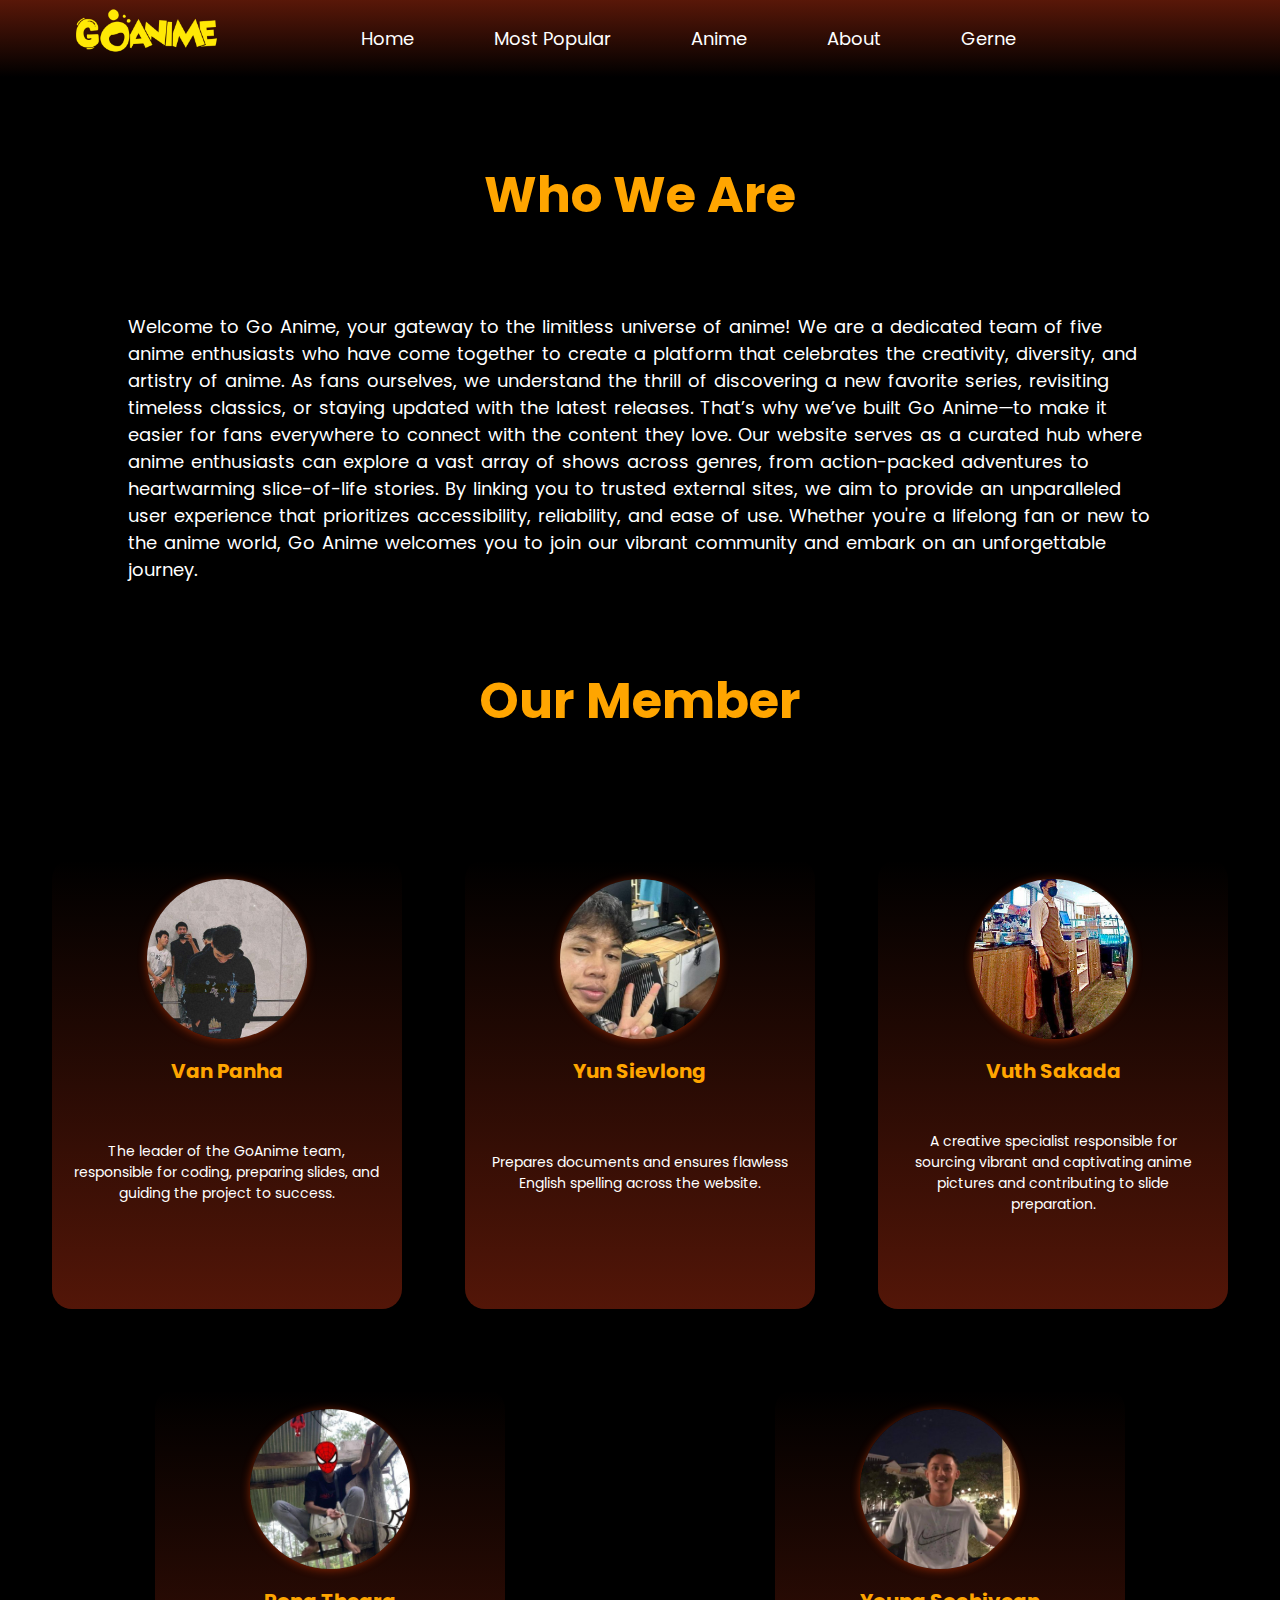
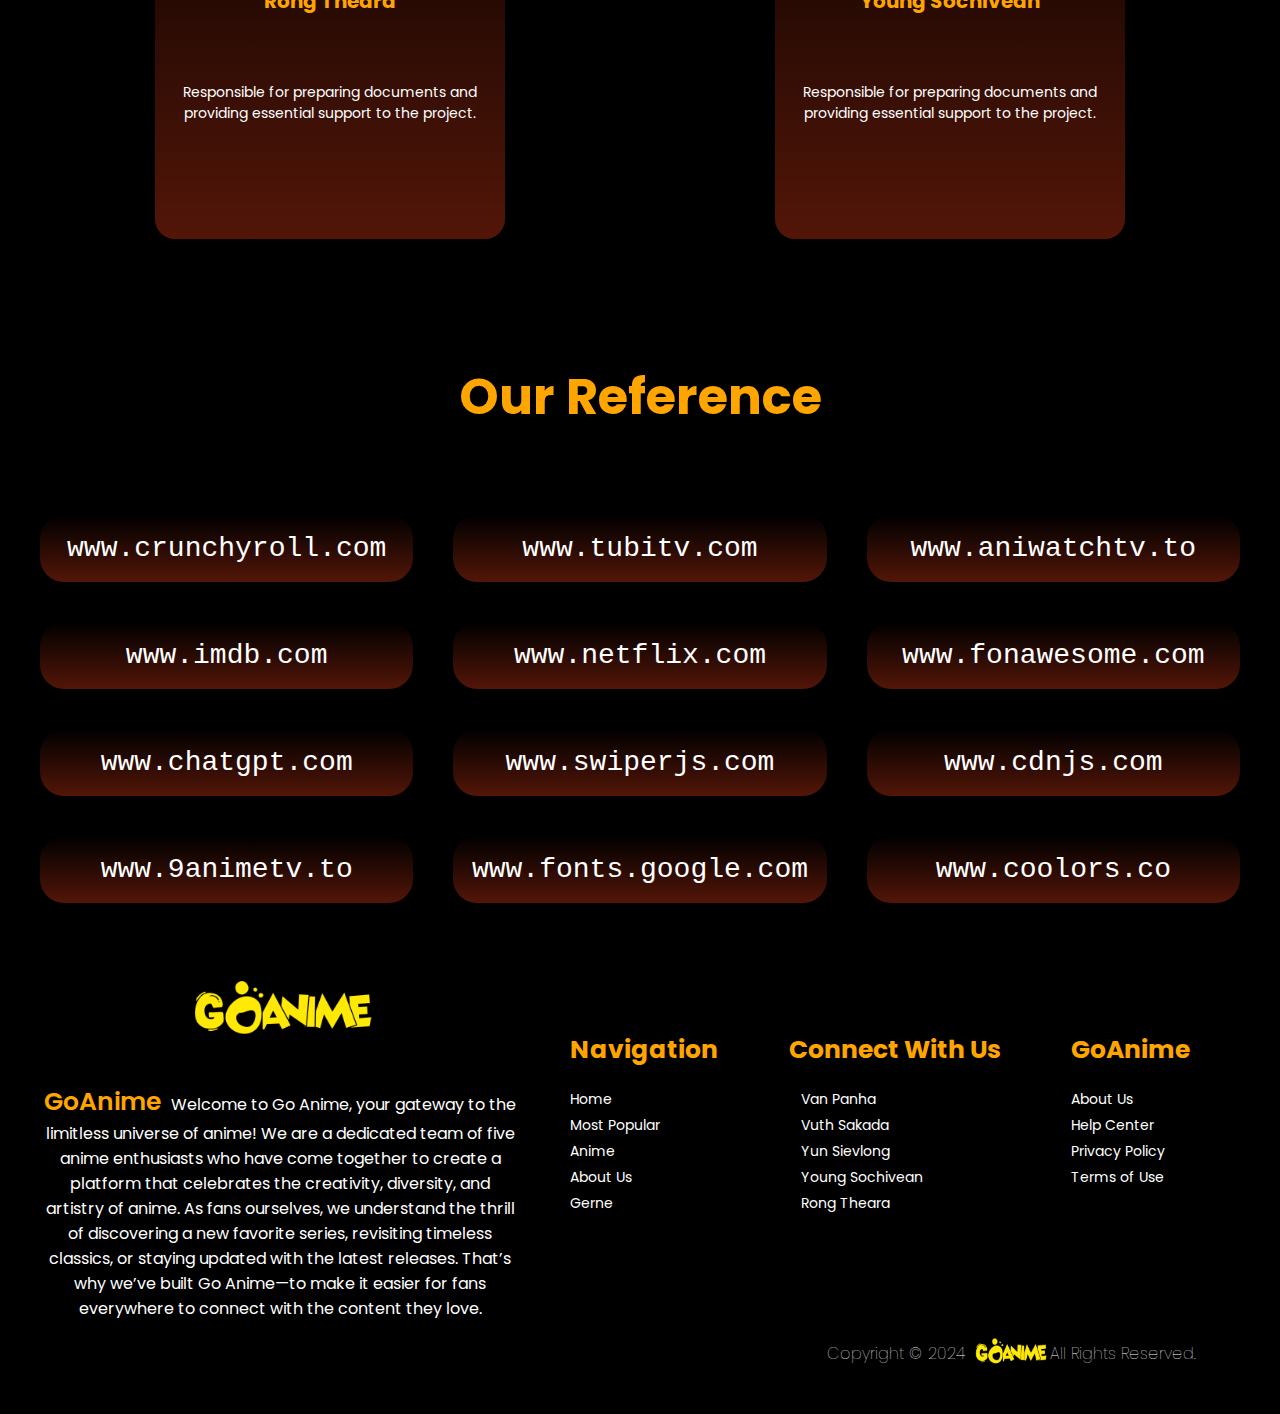
<file: $html/aboutus.html>
<!DOCTYPE html>
<html lang="en">

<head>
    <meta charset="UTF-8">
    <meta name="viewport" content="width=device-width, initial-scale=1.0">
    <title>About Us</title>
    <link rel="stylesheet" href="/$css/home.css">
    <link rel="stylesheet" href="/$css/aboutus.css">
    <!-- font awesome -->
    <link rel="stylesheet" href="https://cdnjs.cloudflare.com/ajax/libs/font-awesome/6.6.0/css/all.min.css"
        integrity="sha512-Kc323vGBEqzTmouAECnVceyQqyqdsSiqLQISBL29aUW4U/M7pSPA/gEUZQqv1cwx4OnYxTxve5UMg5GT6L4JJg=="
        crossorigin="anonymous" referrerpolicy="no-referrer" />
    <!-- google fonts Poppins and Pacifico -->
    <link rel="preconnect" href="https://fonts.googleapis.com">
    <link rel="preconnect" href="https://fonts.gstatic.com" crossorigin>
    <link
        href="https://fonts.googleapis.com/css2?family=Pacifico&family=Poppins:ital,wght@0,100;0,200;0,300;0,400;0,500;0,600;0,700;0,800;0,900;1,100;1,200;1,300;1,400;1,500;1,600;1,700;1,800;1,900&display=swap"
        rel="stylesheet">
</head>

<body>
    <header class="main-container container-width " id="home">
        <nav>
            <a href="/$html/index.html" class="logo">
                <img src="/1.image/logo.png" alt="">
            </a>
            <ul class="nav-list" id="navlist">
                <li class="nav-link"><a href="/$html/index.html">Home</a></li>
                <li class="nav-link"><a href="/$html/index.html#most-popular-block">Most Popular</a></li>
                <li class="nav-link"><a href="/$html/index.html#anime-block">Anime</a></li>
                <li class="nav-link"><a href="/$html/aboutus.html">About</a></li>
                <li id="gerne" class="nav-link"><a>Gerne</a>
                    <ul class="genre-dropdown">
                        <li class="nav-link"><a href="/$html/index.html#action-block">Action</a></li>
                        <li class="nav-link"><a href="/$html/index.html#adventure-block">Adventure</a></li>
                        <li class="nav-link"><a href="/$html/index.html#comedy-block">Comedy</a></li>
                        <li class="nav-link"><a href="/$html/index.html#drama-block">Drama</a></li>
                        <li class="nav-link"><a href="/$html/index.html#fantasy-block">Fantasy</a></li>
                    </ul>
                </li>
            </ul>
            <div class="nav-search">
                <input type="text" placeholder="Search anime..." class="search">
                <i class="fa-solid fa-magnifying-glass search-icon"></i>
                <a href="/$html/watchlist.html"><i class="fa-solid fa-bookmark"></i></a>
                <a class="user" href="/$html/signup.html"><i class="fa-solid fa-user-astronaut"></i></a>

            </div>
            <div class="nav-search1">
                <input type="text" placeholder="Search anime..." class="search">
                <i class="fa-solid fa-magnifying-glass search-icon"></i>
                <a href="/$html/watchlist.html"><i class="fa-solid fa-bookmark"></i></a>
                <a class="user" href="/$html/signup.html"><i class="fa-solid fa-user-astronaut"></i></a>
            </div>
            <div class="bx menu-icon" id="me-icon">
                <i class="fa-solid fa-bars"></i>
            </div>

        </nav>
    </header>
    <section class="container-width">
        <div class="about-us">
            <h2 class="main-content">Who We Are</h2>
            <div class="about-content">
                <p>Welcome to Go Anime, your gateway to the limitless universe of anime! We are a dedicated team of five
                    anime enthusiasts who have come together to create a platform that celebrates the creativity,
                    diversity, and artistry of anime. As fans ourselves, we understand the thrill of discovering a new
                    favorite series, revisiting timeless classics, or staying updated with the latest releases. That’s
                    why we’ve built Go Anime—to make it easier for fans everywhere to connect with the content they
                    love.

                    Our website serves as a curated hub where anime enthusiasts can explore a vast array of shows across
                    genres, from action-packed adventures to heartwarming slice-of-life stories. By linking you to
                    trusted external sites, we aim to provide an unparalleled user experience that prioritizes
                    accessibility, reliability, and ease of use. Whether you're a lifelong fan or new to the anime
                    world, Go Anime welcomes you to join our vibrant community and embark on an unforgettable journey.
                </p>
            </div>
            <!-- <h2 class="main-content">Our Vision</h2>
            <div class="about-content">
                <p>At Go Anime, our vision is to become the definitive platform for anime fans worldwide, creating a
                    seamless bridge between fans and the extraordinary worlds brought to life by anime creators. We
                    aspire to foster a thriving global community where people of all ages and backgrounds can come
                    together to celebrate their love for anime.

                    We envision a future where Go Anime is not just a platform but a cultural touchpoint—a place where
                    fans can explore, discuss, and share their passion for anime freely. By continually enhancing our
                    offerings and embracing innovation, we aim to keep pace with the ever-evolving world of anime and
                    its growing fanbase.</p>
            </div>
            <h2 class="main-content">Our Mission</h2>
            <div class="about-content">
                <ul class="ul1">
                    <p>
                        Our mission is to provide anime enthusiasts with a comprehensive, user-friendly platform that
                        meets their diverse needs while staying true to the spirit of anime.
                    </p>
                    <li>
                        <span>Connecting Fans to Content:</span>
                        <p>We simplify the process of finding and accessing anime by linking to a wide range of trusted
                            external sources. From classic series to the latest hits, we ensure you’re never far from
                            the shows you love.
                        </p>
                    </li>
                    <li>
                        <span>Creating a Positive Experience:</span>
                        <p>We prioritize user experience, designing our platform to be intuitive, efficient, and
                            enjoyable for everyone.
                        </p>
                    </li>
                    <li>
                        <span>Building Community: </span>
                        <p>At the core of Go Anime is a commitment to building an inclusive, welcoming community where
                            fans can connect, share, and celebrate their passion together.
                        </p>
                    </li>
                    <li>
                        <span>Celebrating Anime Culture: </span>
                        <p>We aim to highlight the artistry and cultural significance of anime by providing resources
                            and updates that keep fans informed and inspired.
                        </p>
                    </li>
                    <li>
                        <span>Staying Relevant:</span>
                        <p>By keeping our platform dynamic and up-to-date, we ensure that Go Anime remains a valuable
                            resource in the ever-expanding anime landscape.

                        </p>
                    </li>
                </ul>

            </div>
            <h2 class="main-content">Our Core Values</h2>
            <div class="about-content">
                <ul class="ul1">
                    <li>
                        <span>Passion:</span>
                        <p>Anime is more than just entertainment; it’s a source of inspiration and joy for millions of
                            people. Our passion for anime drives every aspect of Go Anime, from its design to its
                            content.
                        </p>
                    </li>
                    <li>
                        <span>Integrity:</span>
                        <p>We are committed to maintaining transparency and reliability in everything we do, ensuring
                            our users can trust the links and resources we provide.
                        </p>
                    </li>
                    <li>
                        <span>Innovation:</span>
                        <p>The anime world is constantly evolving, and so are we. We embrace new ideas and technologies
                            to improve our platform and enhance the user experience.
                        </p>
                    </li>
                    <li>
                        <span>Community:</span>
                        <p>Fans are at the heart of anime culture. We aim to create a space where everyone feels welcome
                            to express their love for anime, share their thoughts, and build connections.
                        </p>
                    </li>
                    <li>
                        <span>Accessibility:</span>
                        <p>We believe anime should be enjoyed by everyone. That’s why we work hard to make Go Anime a
                            platform that is easy to use, navigate, and access for fans around the world.
                        </p>
                    </li>
                    <li>
                        <span>Quality:</span>
                        <p>Excellence is our standard. From the content we link to the features we design, we are
                            dedicated to providing the highest quality experience for our users.
                        </p>
                    </li>
                    <p>Join Us on This Journey!
                        Whether you’re here to find your next favorite series, revisit cherished classics, or connect
                        with other fans, Go Anime is your companion on this exciting adventure. Together, we celebrate
                        the vibrant world of anime and the stories that bring us all closer. Welcome to Go Anime—your
                        portal to endless possibilities in anime!</p>
                </ul>

            </div> -->
            <h2 class="main-content">Our Member</h2>
            <div class="about-card">
                <div class="grid-1x3">
                    <!-- panha -->
                    <div id="panha-profile" class="card1">
                        <div class="about-img">
                            <img src="/1.image/panha pf1.jpg" alt="Panha picture">
                            <h3>Van Panha</h3>
                        </div>
                        <p>The leader of the GoAnime team, responsible for coding, preparing slides, and guiding the
                            project to success.</p>
                        <div class="about-link">
                            <a href="https://www.facebook.com/share/15Mx7umWYP/"><i
                                    class="fa-brands fa-facebook"></i></a>
                            <a href="https://github.com/panhaavan"><i class="fa-brands fa-github"></i></a>
                            <a href="https://t.me/panhaavan"><i class="fa-brands fa-telegram"></i></a>
                            <a href="mailto: panha.itman@gmail.com"><i class="fa-solid fa-envelope"></i></a>
                        </div>
                    </div>
                    <!-- end -->
                    <!-- sievlong -->
                    <div id="sievlong-profile" class="card1">
                        <div class="about-img">
                            <img src="/1.image/sievlong pf1.png" alt="Sievlong picture">
                            <h3>Yun Sievlong</h3>
                        </div>
                        <p>Prepares documents and ensures flawless English spelling across the website.</p>
                        <div class="about-link">
                            <a href="https://www.facebook.com/profile.php?id=100081836689349&mibextid=LQQJ4d"><i
                                    class="fa-brands fa-facebook"></i></a>
                            <a href=""><i class="fa-brands fa-github"></i></a>
                            <a href="https://t.me/Pulabel"><i class="fa-brands fa-telegram"></i></a>
                            <a href="mailto: yunsievlong2233@gmail.com"><i class="fa-solid fa-envelope"></i></a>
                        </div>
                    </div>
                    <!-- end -->
                    <!-- sakada -->
                    <div id="sakada-profile" class="card1">
                        <div class="about-img">
                            <img src="/1.image/sakada pf1.jpg" alt="Sakada picture">
                            <h3>Vuth Sakada</h3>
                        </div>
                        <p>A creative specialist responsible for sourcing vibrant and captivating anime pictures and
                            contributing to slide preparation.</p>
                        <div class="about-link">
                            <a href="https://www.facebook.com/profile.php?id=100028934632355&mibextid=ZbWKwL"><i
                                    class="fa-brands fa-facebook"></i></a>
                            <a href=""><i class="fa-brands fa-github"></i></a>
                            <a href="https://t.me/Sakadaa168"><i class="fa-brands fa-telegram"></i></a>
                            <a href="mailto: Sakada1688@gmail.com"><i class="fa-solid fa-envelope"></i></a>
                        </div>
                    </div>
                    <!-- end -->
                </div>
            </div>
            <div class="about-card">
                <div class="grid-1x2">
                    <!-- theara -->
                    <div id="theara-profile" class="card1">
                        <div class="about-img">
                            <img src="/1.image/theara pf1.jpg" alt="Theara picture">
                            <h3>Rong Theara</h3>
                        </div>
                        <p>Responsible for preparing documents and providing essential support to the project.</p>
                        <div class="about-link">
                            <a href="https://www.facebook.com/brora.rt.5?mibextid=LQQJ4d"><i
                                    class="fa-brands fa-facebook"></i></a>
                            <a href=""><i class="fa-brands fa-github"></i></a>
                            <a href="https://t.me/CVD1010RaRa"><i class="fa-brands fa-telegram"></i></a>
                            <a href="mailto: rongr0271@gmail.com"><i class="fa-solid fa-envelope"></i></a>
                        </div>
                    </div>
                    <!-- end -->
                    <!-- sochivean -->
                    <div id="sochivean-profile" class="card1">
                        <div class="about-img">
                            <img src="/1.image/sochivean pf1.jpg" alt="Sochivean picture">
                            <h3>Young Sochivean</h3>
                        </div>
                        <p>Responsible for preparing documents and providing essential support to the project.</p>
                        <div class="about-link">
                            <a href="https://www.facebook.com/share/15Hz1ySmNp/?mibextid=LQQJ4d"><i
                                    class="fa-brands fa-facebook"></i></a>
                            <a href=""><i class="fa-brands fa-github"></i></a>
                            <a href="https://t.me/Sochivean"><i class="fa-brands fa-telegram"></i></a>
                            <a href=""><i class="fa-solid fa-envelope"></i></a>
                        </div>
                    </div>
                    <!-- end -->
                </div>
            </div>
            <h2 class="main-content">Our Reference</h2>
            <!-- reference2 -->
            <div class="reference">
                <div class="our-reference grid-1x3">
                    <a href="https://www.crunchyroll.com/" target="_blank">www.crunchyroll.com</a>
                    <a href="https://www.tubitv.com/" target="_blank">www.tubitv.com</a>
                    <a href="https://www.aniwatchtv.to/" target="_blank">www.aniwatchtv.to</a>
                    <a href="https://www.imdb.com/" target="_blank">www.imdb.com</a>
                    <a href="https://www.netflix.com/kh/" target="_blank">www.netflix.com</a>
                    <a href="https://fontawesome.com/" target="_blank">www.fonawesome.com</a>
                    <a href="https://chatgpt.com/" target="_blank">www.chatgpt.com</a>
                    <a href="https://swiperjs.com/" target="_blank">www.swiperjs.com</a>
                    <a href="https://cdnjs.com/" target="_blank">www.cdnjs.com</a>
                    <a href="https://9animetv.to/" target="_blank">www.9animetv.to</a>
                    <a href="https://fonts.google.com/" target="_blank">www.fonts.google.com</a>
                    <a href="https://coolors.co/" target="_blank">www.coolors.co</a>


                </div>
            </div>
        </div>
    </section>
    <footer class="container-width">
        <div class="all-info">
            <div class="info">
                <img src="/1.image/logo.png" alt="logo">
                <p><span>GoAnime</span>Welcome to Go Anime, your gateway to the limitless universe of anime! We are a dedicated team of five
                    anime enthusiasts who have come together to create a platform that celebrates the creativity,
                    diversity, and artistry of anime. As fans ourselves, we understand the thrill of discovering a new
                    favorite series, revisiting timeless classics, or staying updated with the latest releases. That’s
                    why we’ve built Go Anime—to make it easier for fans everywhere to connect with the content they
                    love.</p>
            </div>
            <div class="main-info">
                <div class="go-nav">
                    <h3>Navigation</h3>
                    <ul>
                        <li><a href="/$html/index.html">Home</a></li>
                        <li><a href="/$html/index.html#most-popular-block">Most Popular</a></li>
                        <li><a href="/$html/index.html#anime-block">Anime</a></li>
                        <li><a href="/$html/aboutus.html">About Us</a></li>
                        <li><a href="/$html/index.html#gerne">Gerne</a></li>
                    </ul>
                </div>
                <div class="contact">
                    <h3>Connect With Us</h3>
                    <ul>
                        <li>
                            <a href="https://www.facebook.com/share/15Mx7umWYP/" target="_blank"><i
                                    class="fa-brands fa-facebook"></i></a>
                            <a href="https://t.me/panhaavan" target="_blank"><i class="fa-brands fa-telegram"></i></a>
                            <a href="/$html/aboutus.html#panha-profile"><span>Van Panha</span></a>
                        </li>
                        <li>
                            <a href="https://www.facebook.com/profile.php?id=100028934632355&mibextid=ZbWKwL"
                                target="_blank"><i class="fa-brands fa-facebook"></i></a>
                            <a href="https://t.me/Sakadaa168" target="_blank"><i class="fa-brands fa-telegram"></i></a>
                            <a href="/$html/aboutus.html#sakada-profile"><span>Vuth Sakada</span></a>
                        </li>
                        <li>
                            <a href="https://www.facebook.com/profile.php?id=100081836689349&mibextid=LQQJ4d"
                                target="_blank"><i class="fa-brands fa-facebook"></i></a>
                            <a href="https://t.me/Pulabel" target="_blank"><i class="fa-brands fa-telegram"></i></a>
                            <a href="/$html/aboutus.html#sievlong-profile"><span>Yun Sievlong</span></a>
                        </li>
                        <li>
                            <a href="https://www.facebook.com/share/15Hz1ySmNp/?mibextid=LQQJ4d" target="_blank"><i
                                    class="fa-brands fa-facebook"></i></a>
                            <a href="https://t.me/Sochivean" target="_blank"><i class="fa-brands fa-telegram"></i></a>
                            <a href="/$html/aboutus.html#sochivean-profile"><span>Young Sochivean</span></a>
                        </li>
                        <li>
                            <a href="https://www.facebook.com/brora.rt.5?mibextid=LQQJ4d" target="_blank"><i
                                    class="fa-brands fa-facebook"></i></a>
                            <a href="https://t.me/CVD1010RaRa" target="_blank"><i class="fa-brands fa-telegram"></i></a>
                            <a href="/$html/aboutus.html#theara-profile"><span>Rong Theara</span></a>
                        </li>
                    </ul>
                </div>
                <div class="about">
                    <h3>GoAnime</h3>
                    <ul>
                        <li><a href="/$html/aboutus.html">About Us</a></li>
                        <li><a href="/$html/helpcenter.html">Help Center</a></li>
                        <li><a href="/$html/privacypolicy.html">Privacy Policy</a></li>
                        <li><a href="/$html/termofuse.html">Terms of Use</a></li>
                    </ul>
                </div>
            </div>
        </div>
        <div class="copyright container-width">
            <span>Copyright © 2024</span>
            <img src="/1.image/logo.png" alt="logo"><span>All Rights Reserved.</span>
        </div>
    </footer>
    <script src="/$script/script.js"></script>
</body>

</html>
</file>
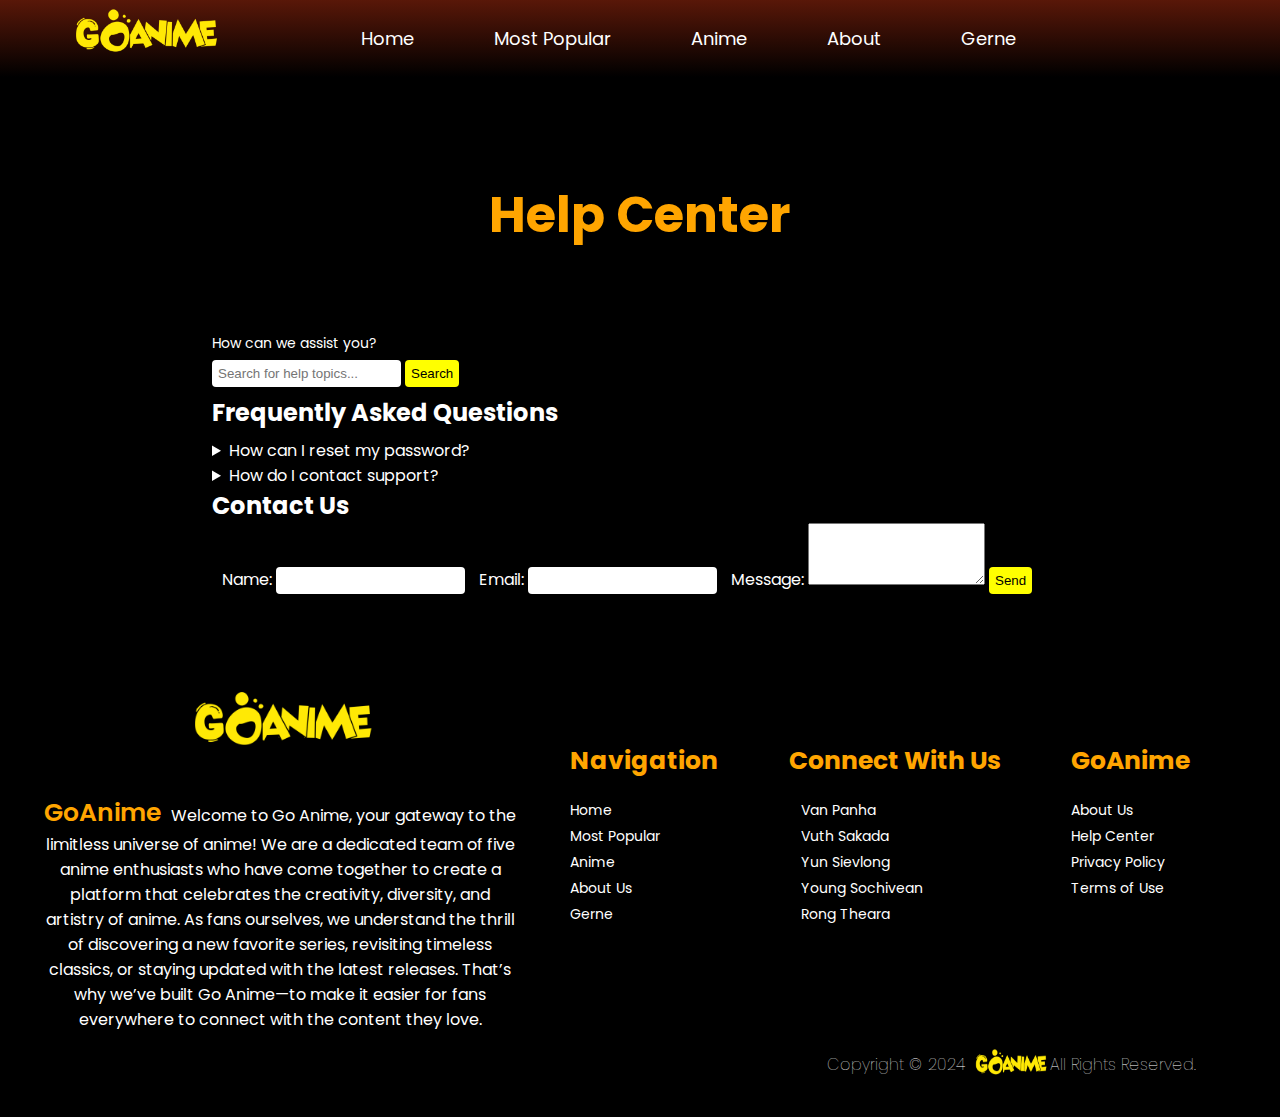
<file: $html/helpcenter.html>
<!DOCTYPE html>
<html lang="en">

<head>
    <meta charset="UTF-8">
    <meta name="viewport" content="width=device-width, initial-scale=1.0">
    <title>Help Center</title>
    <link rel="stylesheet" href="/$css/helpcenter.css">
    <link rel="stylesheet" href="/$css/home.css">
    <link rel="stylesheet" href="/$css/aboutus.css">
    <!-- font awesome -->
    <link rel="stylesheet" href="https://cdnjs.cloudflare.com/ajax/libs/font-awesome/6.6.0/css/all.min.css"
        integrity="sha512-Kc323vGBEqzTmouAECnVceyQqyqdsSiqLQISBL29aUW4U/M7pSPA/gEUZQqv1cwx4OnYxTxve5UMg5GT6L4JJg=="
        crossorigin="anonymous" referrerpolicy="no-referrer" />
    <!-- google fonts Poppins and Pacifico -->
    <link rel="preconnect" href="https://fonts.googleapis.com">
    <link rel="preconnect" href="https://fonts.gstatic.com" crossorigin>
    <link
        href="https://fonts.googleapis.com/css2?family=Pacifico&family=Poppins:ital,wght@0,100;0,200;0,300;0,400;0,500;0,600;0,700;0,800;0,900;1,100;1,200;1,300;1,400;1,500;1,600;1,700;1,800;1,900&display=swap"
        rel="stylesheet">
    <!-- Link Swiper's CSS -->
    <link rel="stylesheet" href="https://cdn.jsdelivr.net/npm/swiper@11/swiper-bundle.min.css" />
</head>

<body>
    <header class="main-container container-width " id="home">
        <nav>
            <a href="/$html/index.html" class="logo">
                <img src="/1.image/logo.png" alt="">
            </a>
            <ul class="nav-list" id="navlist">
                <li class="nav-link"><a href="/$html/index.html">Home</a></li>
                <li class="nav-link"><a href="/$html/index.html#most-popular-block">Most Popular</a></li>
                <li class="nav-link"><a href="/$html/index.html#anime-block">Anime</a></li>
                <li class="nav-link"><a href="/$html/aboutus.html">About</a></li>
                <li id="gerne" class="nav-link"><a>Gerne</a>
                    <ul class="genre-dropdown">
                        <li class="nav-link"><a href="/$html/index.html#action-block">Action</a></li>
                        <li class="nav-link"><a href="/$html/index.html#adventure-block">Adventure</a></li>
                        <li class="nav-link"><a href="/$html/index.html#comedy-block">Comedy</a></li>
                        <li class="nav-link"><a href="/$html/index.html#drama-block">Drama</a></li>
                        <li class="nav-link"><a href="/$html/index.html#fantasy-block">Fantasy</a></li>
                    </ul>
                </li>
            </ul>
            <div class="nav-search">
                <input type="text" placeholder="Search anime..." class="search">
                <i class="fa-solid fa-magnifying-glass search-icon"></i>
                <a href="/$html/watchlist.html"><i class="fa-solid fa-bookmark"></i></a>
                <a class="user" href="/$html/signup.html"><i class="fa-solid fa-user-astronaut"></i></a>

            </div>
            <div class="nav-search1">
                <input type="text" placeholder="Search anime..." class="search">
                <i class="fa-solid fa-magnifying-glass search-icon"></i>
                <a href="/$html/watchlist.html"><i class="fa-solid fa-bookmark"></i></a>
                <a class="user" href="/$html/signup.html"><i class="fa-solid fa-user-astronaut"></i></a>
            </div>
            <div class="bx menu-icon" id="me-icon">
                <i class="fa-solid fa-bars"></i>
            </div>

        </nav>
    </header>
    <section class="container-width help-container">
        <div class="help-center">
            <h2 class="main-content">Help Center</h2>
            <p>How can we assist you?</p>
            <!-- Search Bar -->
            <div class="search-bar">
                <input type="text" placeholder="Search for help topics..." />
                <button>Search</button>
            </div>
            <!-- FAQ Section -->
            <div class="faq">
                <h2>Frequently Asked Questions</h2>
                <details>
                    <summary>How can I reset my password?</summary>
                    <p>You can reset your password by clicking "Forgot Password" on the login page.</p>
                </details>
                <details>
                    <summary>How do I contact support?</summary>
                    <p>You can reach us via email at support@example.com or use the contact form below.</p>
                </details>
            </div>
            <!-- Contact Form -->
            <div class="contact-form">
                <h2>Contact Us</h2>
                <form>
                    <label for="name">Name:</label>
                    <input type="text" id="name" name="name" required />

                    <label for="email">Email:</label>
                    <input type="email" id="email" name="email" required />

                    <label for="message">Message:</label>
                    <textarea id="message" name="message" rows="4" required></textarea>
                    <button type="submit">Send</button>
                </form>
            </div>
        </div>
    </section>
    <footer class="container-width">
        <div class="all-info">
            <div class="info">
                <img src="/1.image/logo.png" alt="logo">
                <p><span>GoAnime</span>Welcome to Go Anime, your gateway to the limitless universe of anime! We are a dedicated team of five
                    anime enthusiasts who have come together to create a platform that celebrates the creativity,
                    diversity, and artistry of anime. As fans ourselves, we understand the thrill of discovering a new
                    favorite series, revisiting timeless classics, or staying updated with the latest releases. That’s
                    why we’ve built Go Anime—to make it easier for fans everywhere to connect with the content they
                    love.</p>
            </div>
            <div class="main-info">
                <div class="go-nav">
                    <h3>Navigation</h3>
                    <ul>
                        <li><a href="/$html/index.html">Home</a></li>
                        <li><a href="/$html/index.html#most-popular-block">Most Popular</a></li>
                        <li><a href="/$html/index.html#anime-block">Anime</a></li>
                        <li><a href="/$html/aboutus.html">About Us</a></li>
                        <li><a href="/$html/index.html#gerne">Gerne</a></li>
                    </ul>
                </div>
                <div class="contact">
                    <h3>Connect With Us</h3>
                    <ul>
                        <li>
                            <a href="https://www.facebook.com/share/15Mx7umWYP/" target="_blank"><i
                                    class="fa-brands fa-facebook"></i></a>
                            <a href="https://t.me/panhaavan" target="_blank"><i class="fa-brands fa-telegram"></i></a>
                            <a href="/$html/aboutus.html#panha-profile"><span>Van Panha</span></a>
                        </li>
                        <li>
                            <a href="https://www.facebook.com/profile.php?id=100028934632355&mibextid=ZbWKwL"
                                target="_blank"><i class="fa-brands fa-facebook"></i></a>
                            <a href="https://t.me/Sakadaa168" target="_blank"><i class="fa-brands fa-telegram"></i></a>
                            <a href="/$html/aboutus.html#sakada-profile"><span>Vuth Sakada</span></a>
                        </li>
                        <li>
                            <a href="https://www.facebook.com/profile.php?id=100081836689349&mibextid=LQQJ4d"
                                target="_blank"><i class="fa-brands fa-facebook"></i></a>
                            <a href="https://t.me/Pulabel" target="_blank"><i class="fa-brands fa-telegram"></i></a>
                            <a href="/$html/aboutus.html#sievlong-profile"><span>Yun Sievlong</span></a>
                        </li>
                        <li>
                            <a href="https://www.facebook.com/share/15Hz1ySmNp/?mibextid=LQQJ4d" target="_blank"><i
                                    class="fa-brands fa-facebook"></i></a>
                            <a href="https://t.me/Sochivean" target="_blank"><i class="fa-brands fa-telegram"></i></a>
                            <a href="/$html/aboutus.html#sochivean-profile"><span>Young Sochivean</span></a>
                        </li>
                        <li>
                            <a href="https://www.facebook.com/brora.rt.5?mibextid=LQQJ4d" target="_blank"><i
                                    class="fa-brands fa-facebook"></i></a>
                            <a href="https://t.me/CVD1010RaRa" target="_blank"><i class="fa-brands fa-telegram"></i></a>
                            <a href="/$html/aboutus.html#theara-profile"><span>Rong Theara</span></a>
                        </li>
                    </ul>
                </div>
                <div class="about">
                    <h3>GoAnime</h3>
                    <ul>
                        <li><a href="/$html/aboutus.html">About Us</a></li>
                        <li><a href="/$html/helpcenter.html">Help Center</a></li>
                        <li><a href="/$html/privacypolicy.html">Privacy Policy</a></li>
                        <li><a href="/$html/termofuse.html">Terms of Use</a></li>
                    </ul>
                </div>
            </div>
        </div>
        <div class="copyright container-width">
            <span>Copyright © 2024</span>
            <img src="/1.image/logo.png" alt="logo"><span>All Rights Reserved.</span>
        </div>
    </footer>
    <script src="/$script/script.js"></script>
</body>

</html>
</file>
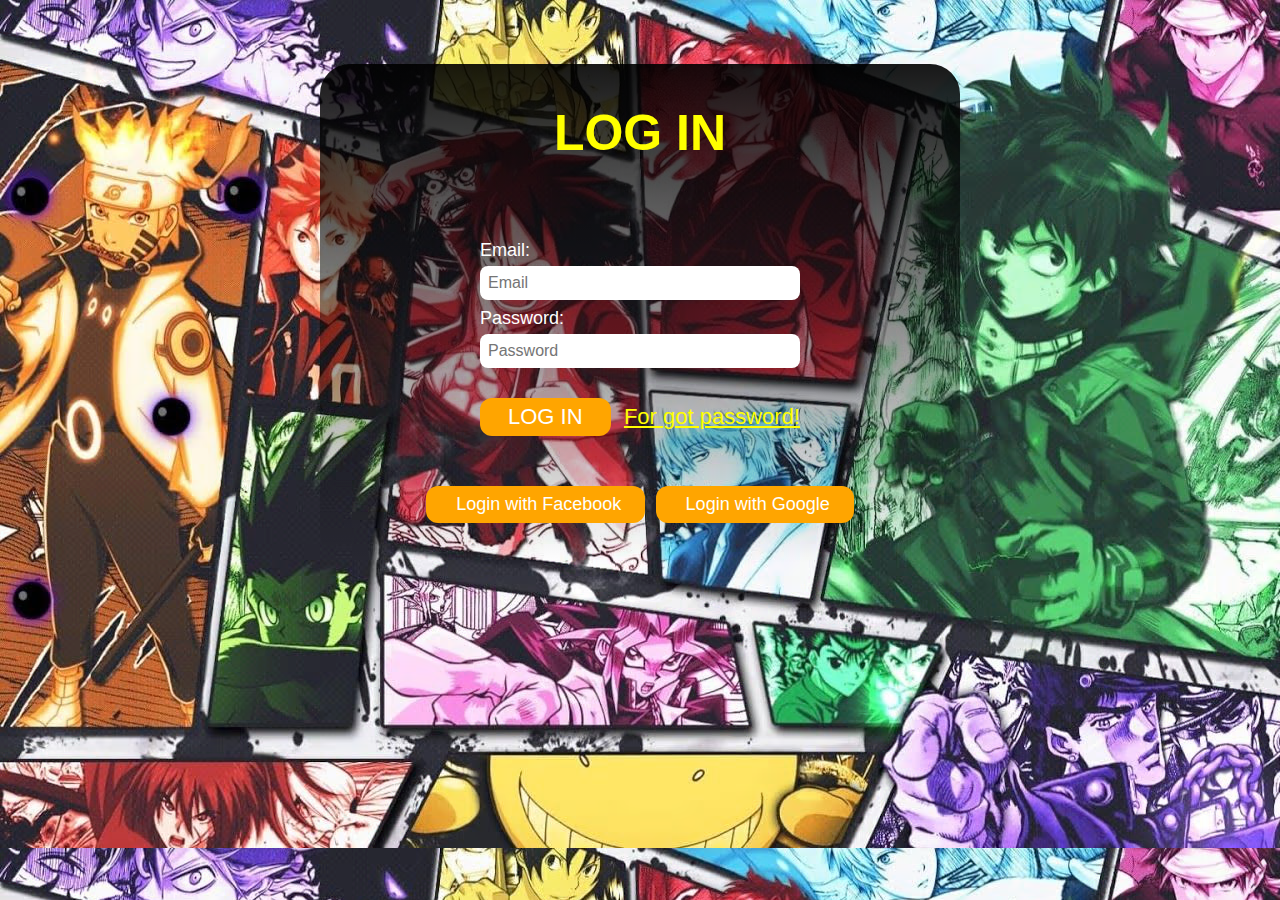
<file: $html/login.html>
<!DOCTYPE html>
<html lang="en">

<head>
    <meta charset="UTF-8">
    <meta name="viewport" content="width=device-width, initial-scale=1.0">
    <title>Log In</title>
    <link rel="stylesheet" href="/$css/useraccount.css">
    <!-- font awesome -->
    <link rel="stylesheet" href="https://cdnjs.cloudflare.com/ajax/libs/font-awesome/6.6.0/css/all.min.css"
        integrity="sha512-Kc323vGBEqzTmouAECnVceyQqyqdsSiqLQISBL29aUW4U/M7pSPA/gEUZQqv1cwx4OnYxTxve5UMg5GT6L4JJg=="
        crossorigin="anonymous" referrerpolicy="no-referrer" />
    <!-- google fonts Poppins and Pacifico -->
    <link rel="preconnect" href="https://fonts.googleapis.com">
    <link rel="preconnect" href="https://fonts.gstatic.com" crossorigin>
    <link
        href="https://fonts.googleapis.com/css2?family=Pacifico&family=Poppins:ital,wght@0,100;0,200;0,300;0,400;0,500;0,600;0,700;0,800;0,900;1,100;1,200;1,300;1,400;1,500;1,600;1,700;1,800;1,900&display=swap"
        rel="stylesheet">
    <!-- Link Swiper's CSS -->
    <link rel="stylesheet" href="https://cdn.jsdelivr.net/npm/swiper@11/swiper-bundle.min.css" />
</head>

<body>
    <div class="form-container">
        <h2>LOG IN</h2>
        <form class="userform">
            <label for="email">Email:</label>
            <input type="email" placeholder="Email" required>
            <label for="password">Password:</label>
            <input type="password" placeholder="Password" required>
            <div class="submit">
                <button type="submit"><a class="a" href="/$html/index.html">LOG IN</a></button>
                <a class="linked" href="#">For got password!</a>
            </div>

        </form>
        <div class="social-link">
            <button class="facebook" onclick="loginWithFacebook()"><a class="a" href="#"><i
                        class="fa-brands fa-facebook"></i>Login with Facebook</a></button>
            <button class="google" onclick="loginWithGoogle()"><a class="a" href="#"><i
                        class="fa-brands fa-google"></i>Login with Google</a></button>
        </div>
    </div>
    <script src="/$script/script.js"></script>
</body>

</html>
</file>
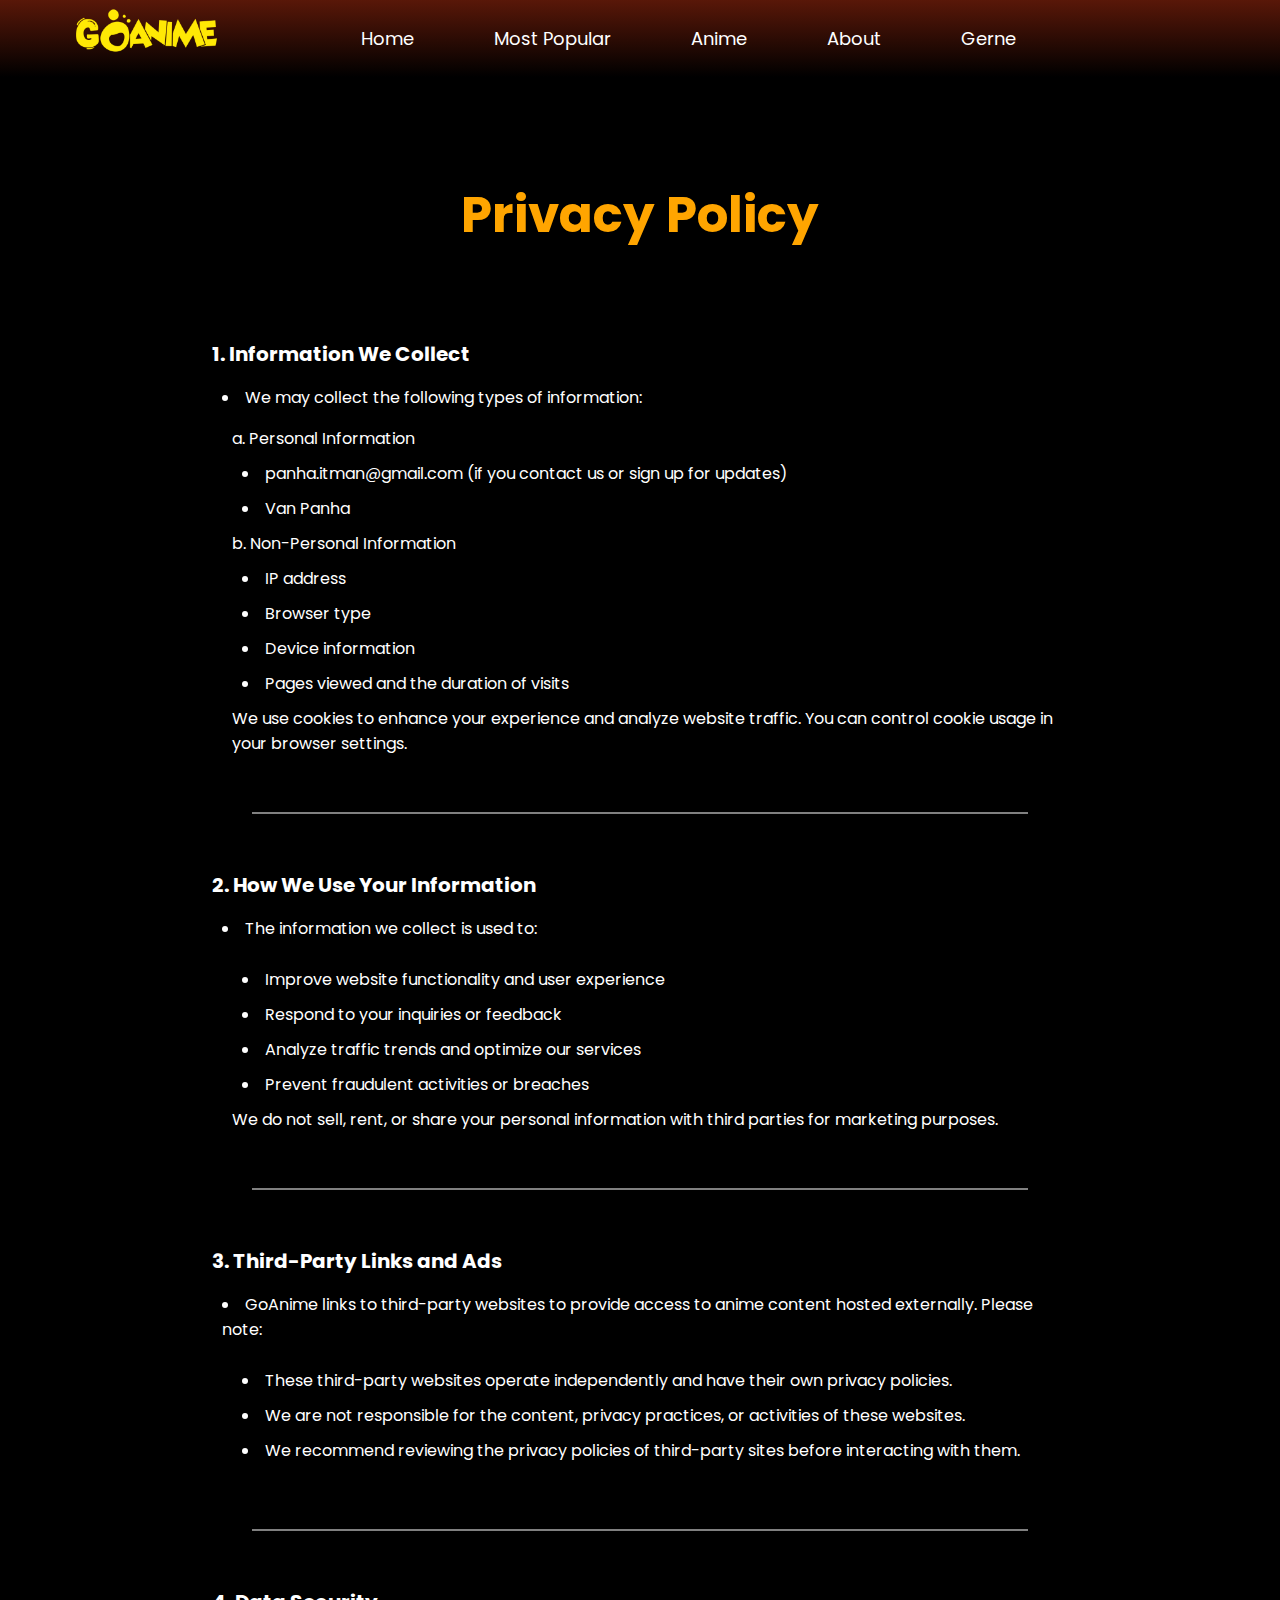
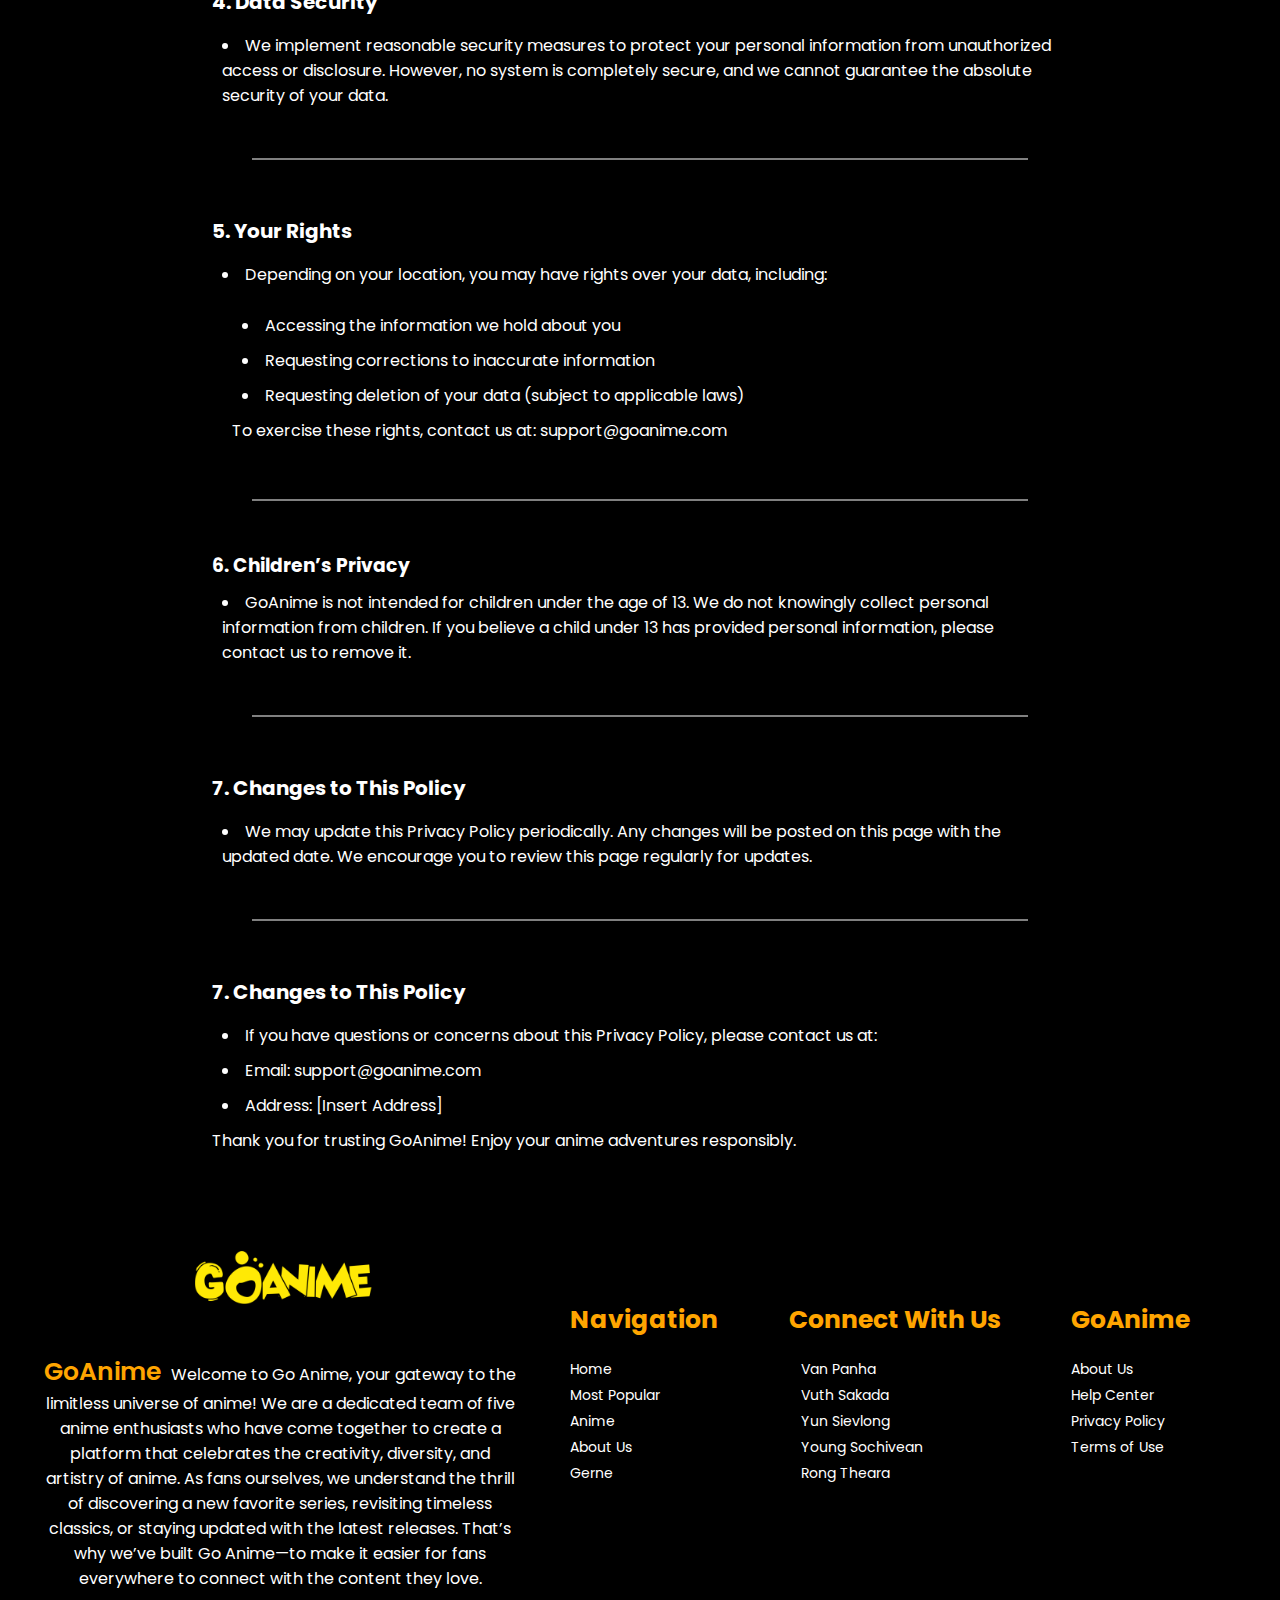
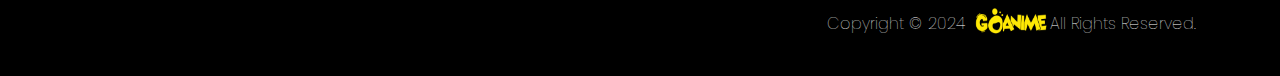
<file: $html/privacypolicy.html>
<!DOCTYPE html>
<html lang="en">

<head>
    <meta charset="UTF-8">
    <meta name="viewport" content="width=device-width, initial-scale=1.0">
    <title>Privacy Policy</title>
    <link rel="stylesheet" href="/$css/privacypolicy.css">
    <link rel="stylesheet" href="/$css/home.css">
    <link rel="stylesheet" href="/$css/aboutus.css">
    <!-- font awesome -->
    <link rel="stylesheet" href="https://cdnjs.cloudflare.com/ajax/libs/font-awesome/6.6.0/css/all.min.css"
        integrity="sha512-Kc323vGBEqzTmouAECnVceyQqyqdsSiqLQISBL29aUW4U/M7pSPA/gEUZQqv1cwx4OnYxTxve5UMg5GT6L4JJg=="
        crossorigin="anonymous" referrerpolicy="no-referrer" />
    <!-- google fonts Poppins and Pacifico -->
    <link rel="preconnect" href="https://fonts.googleapis.com">
    <link rel="preconnect" href="https://fonts.gstatic.com" crossorigin>
    <link
        href="https://fonts.googleapis.com/css2?family=Pacifico&family=Poppins:ital,wght@0,100;0,200;0,300;0,400;0,500;0,600;0,700;0,800;0,900;1,100;1,200;1,300;1,400;1,500;1,600;1,700;1,800;1,900&display=swap"
        rel="stylesheet">
    <!-- Link Swiper's CSS -->
    <link rel="stylesheet" href="https://cdn.jsdelivr.net/npm/swiper@11/swiper-bundle.min.css" />
</head>

<body>
    <header class="main-container container-width " id="home">
        <nav>
            <a href="/$html/index.html" class="logo">
                <img src="/1.image/logo.png" alt="">
            </a>
            <ul class="nav-list" id="navlist">
                <li class="nav-link"><a href="/$html/index.html">Home</a></li>
                <li class="nav-link"><a href="/$html/index.html#most-popular-block">Most Popular</a></li>
                <li class="nav-link"><a href="/$html/index.html#anime-block">Anime</a></li>
                <li class="nav-link"><a href="/$html/aboutus.html">About</a></li>
                <li id="gerne" class="nav-link"><a>Gerne</a>
                    <ul class="genre-dropdown">
                        <li class="nav-link"><a href="/$html/index.html#action-block">Action</a></li>
                        <li class="nav-link"><a href="/$html/index.html#adventure-block">Adventure</a></li>
                        <li class="nav-link"><a href="/$html/index.html#comedy-block">Comedy</a></li>
                        <li class="nav-link"><a href="/$html/index.html#drama-block">Drama</a></li>
                        <li class="nav-link"><a href="/$html/index.html#fantasy-block">Fantasy</a></li>
                    </ul>
                </li>
            </ul>
            <div class="nav-search">
                <input type="text" placeholder="Search anime..." class="search">
                <i class="fa-solid fa-magnifying-glass search-icon"></i>
                <a href="/$html/watchlist.html"><i class="fa-solid fa-bookmark"></i></a>
                <a class="user" href="/$html/signup.html"><i class="fa-solid fa-user-astronaut"></i></a>

            </div>
            <div class="nav-search1">
                <input type="text" placeholder="Search anime..." class="search">
                <i class="fa-solid fa-magnifying-glass search-icon"></i>
                <a href="/$html/watchlist.html"><i class="fa-solid fa-bookmark"></i></a>
                <a class="user" href="/$html/signup.html"><i class="fa-solid fa-user-astronaut"></i></a>
            </div>
            <div class="bx menu-icon" id="me-icon">
                <i class="fa-solid fa-bars"></i>
            </div>

        </nav>
    </header>
    <section class="container-width privacypolicy-container">
        <div class="privacy-policy">
            <div class="pp-block">
                <h2 class="main-content">Privacy Policy</h2>
                <!-- 1. Information We Collect -->
                <ul class="ul1">
                    <h3 class="h3">1. Information We Collect</h3>
                    <li><span>We may collect the following types of information:</span></li>
                    <ul class="ul2">
                        <p>a. Personal Information</p>
                        <li><span>panha.itman@gmail.com (if you contact us or sign up for updates)</span></li>
                        <li><span>Van Panha</span></li>
                        <p>b. Non-Personal Information</p>
                        <li><span>IP address</span></li>
                        <li><span>Browser type</span></li>
                        <li><span>Device information</span></li>
                        <li><span>Pages viewed and the duration of visits</span></li>
                        <p>We use cookies to enhance your experience and analyze website traffic. You can control cookie
                            usage in your browser settings.</p>
                    </ul>
                </ul>
                <!-- 2. How We Use Your Information -->
                <div class="line"></div>
                <ul class="ul1">
                    <h3 class="h3">2. How We Use Your Information</h3>
                    <li><span>The information we collect is used to:</span></li>
                    <ul class="ul2">
                        <li><span>Improve website functionality and user experience</span></li>
                        <li><span>Respond to your inquiries or feedback</span></li>
                        <li><span>Analyze traffic trends and optimize our services</span></li>
                        <li><span>Prevent fraudulent activities or breaches</span></li>
                        <p>We do not sell, rent, or share your personal information with third parties for marketing
                            purposes.</p>
                    </ul>
                </ul>
                <!-- 3. Third-Party Links and Ads -->
                <div class="line"></div>
                <ul class="ul1">
                    <h3 class="h3">3. Third-Party Links and Ads</h3>
                    <li><span>GoAnime links to third-party websites to provide access to anime content hosted
                            externally. Please note:</span></li>
                    <ul class="ul2">
                        <li><span>These third-party websites operate independently and have their own privacy
                                policies.</span></li>
                        <li><span>We are not responsible for the content, privacy practices, or activities of these
                                websites.</span></li>
                        <li><span>We recommend reviewing the privacy policies of third-party sites before interacting
                                with them.</span></li>
                    </ul>
                </ul>
                <!-- 4. Data Security -->
                <div class="line"></div>
                <ul class="ul1">
                    <h3 class="h3">4. Data Security</h3>
                    <li><span>We implement reasonable security measures to protect your personal information from
                            unauthorized access or disclosure. However, no system is completely secure, and we cannot
                            guarantee the absolute security of your data.</span></li>
                </ul>
                <!-- 5. Your Rights -->
                <div class="line"></div>
                <ul class="ul1">
                    <h3 class="h3">5. Your Rights</h3>
                    <li><span>Depending on your location, you may have rights over your data, including:</span></li>
                    <ul class="ul2">
                        <li><span>Accessing the information we hold about you</span></li>
                        <li><span>Requesting corrections to inaccurate information</span></li>
                        <li><span>Requesting deletion of your data (subject to applicable laws)<span></li>
                        <p>To exercise these rights, contact us at: support@goanime.com</p>
                    </ul>
                </ul>
                <!-- 6. Children’s Privacy -->
                <div class="line"></div>
                <ul class="ul1">
                    <h3>6. Children’s Privacy</h3>
                    <li><span>GoAnime is not intended for children under the age of 13. We do not knowingly collect
                            personal information from children. If you believe a child under 13 has provided personal
                            information, please contact us to remove it.</span></li>
                </ul>
                <!-- 7. Changes to This Policy -->
                <div class="line"></div>
                <ul class="ul1">
                    <h3 class="h3">7. Changes to This Policy</h3>
                    <li><span>We may update this Privacy Policy periodically. Any changes will be posted on this page
                            with the updated date. We encourage you to review this page regularly for updates.</span>
                    </li>
                </ul>
                <!-- 8. Contact Us -->
                <div class="line"></div>
                <ul class="ul1">
                    <h3 class="h3">7. Changes to This Policy</h3>
                    <li><span>If you have questions or concerns about this Privacy Policy, please contact us at:</span>
                    </li>
                    <li><span>Email: support@goanime.com</span>
                    </li>
                    <li><span>Address: [Insert Address]</span>
                    </li>
                    <p>Thank you for trusting GoAnime! Enjoy your anime adventures responsibly.</p>
                </ul>
            </div>
        </div>

    </section>
    <footer class="container-width">
        <div class="all-info">
            <div class="info">
                <img src="/1.image/logo.png" alt="logo">
                <p><span>GoAnime</span>Welcome to Go Anime, your gateway to the limitless universe of anime! We are a dedicated team of five
                    anime enthusiasts who have come together to create a platform that celebrates the creativity,
                    diversity, and artistry of anime. As fans ourselves, we understand the thrill of discovering a new
                    favorite series, revisiting timeless classics, or staying updated with the latest releases. That’s
                    why we’ve built Go Anime—to make it easier for fans everywhere to connect with the content they
                    love.</p>
            </div>
            <div class="main-info">
                <div class="go-nav">
                    <h3>Navigation</h3>
                    <ul>
                        <li><a href="/$html/index.html">Home</a></li>
                        <li><a href="/$html/index.html#most-popular-block">Most Popular</a></li>
                        <li><a href="/$html/index.html#anime-block">Anime</a></li>
                        <li><a href="/$html/aboutus.html">About Us</a></li>
                        <li><a href="/$html/index.html#gerne">Gerne</a></li>
                    </ul>
                </div>
                <div class="contact">
                    <h3>Connect With Us</h3>
                    <ul>
                        <li>
                            <a href="https://www.facebook.com/share/15Mx7umWYP/" target="_blank"><i
                                    class="fa-brands fa-facebook"></i></a>
                            <a href="https://t.me/panhaavan" target="_blank"><i class="fa-brands fa-telegram"></i></a>
                            <a href="/$html/aboutus.html#panha-profile"><span>Van Panha</span></a>
                        </li>
                        <li>
                            <a href="https://www.facebook.com/profile.php?id=100028934632355&mibextid=ZbWKwL"
                                target="_blank"><i class="fa-brands fa-facebook"></i></a>
                            <a href="https://t.me/Sakadaa168" target="_blank"><i class="fa-brands fa-telegram"></i></a>
                            <a href="/$html/aboutus.html#sakada-profile"><span>Vuth Sakada</span></a>
                        </li>
                        <li>
                            <a href="https://www.facebook.com/profile.php?id=100081836689349&mibextid=LQQJ4d"
                                target="_blank"><i class="fa-brands fa-facebook"></i></a>
                            <a href="https://t.me/Pulabel" target="_blank"><i class="fa-brands fa-telegram"></i></a>
                            <a href="/$html/aboutus.html#sievlong-profile"><span>Yun Sievlong</span></a>
                        </li>
                        <li>
                            <a href="https://www.facebook.com/share/15Hz1ySmNp/?mibextid=LQQJ4d" target="_blank"><i
                                    class="fa-brands fa-facebook"></i></a>
                            <a href="https://t.me/Sochivean" target="_blank"><i class="fa-brands fa-telegram"></i></a>
                            <a href="/$html/aboutus.html#sochivean-profile"><span>Young Sochivean</span></a>
                        </li>
                        <li>
                            <a href="https://www.facebook.com/brora.rt.5?mibextid=LQQJ4d" target="_blank"><i
                                    class="fa-brands fa-facebook"></i></a>
                            <a href="https://t.me/CVD1010RaRa" target="_blank"><i class="fa-brands fa-telegram"></i></a>
                            <a href="/$html/aboutus.html#theara-profile"><span>Rong Theara</span></a>
                        </li>
                    </ul>
                </div>
                <div class="about">
                    <h3>GoAnime</h3>
                    <ul>
                        <li><a href="/$html/aboutus.html">About Us</a></li>
                        <li><a href="/$html/helpcenter.html">Help Center</a></li>
                        <li><a href="/$html/privacypolicy.html">Privacy Policy</a></li>
                        <li><a href="/$html/termofuse.html">Terms of Use</a></li>
                    </ul>
                </div>
            </div>
        </div>
        <div class="copyright container-width">
            <span>Copyright © 2024</span>
            <img src="/1.image/logo.png" alt="logo"><span>All Rights Reserved.</span>
        </div>
    </footer>
    <script src="/$script/script.js"></script>
</body>

</html>
</file>
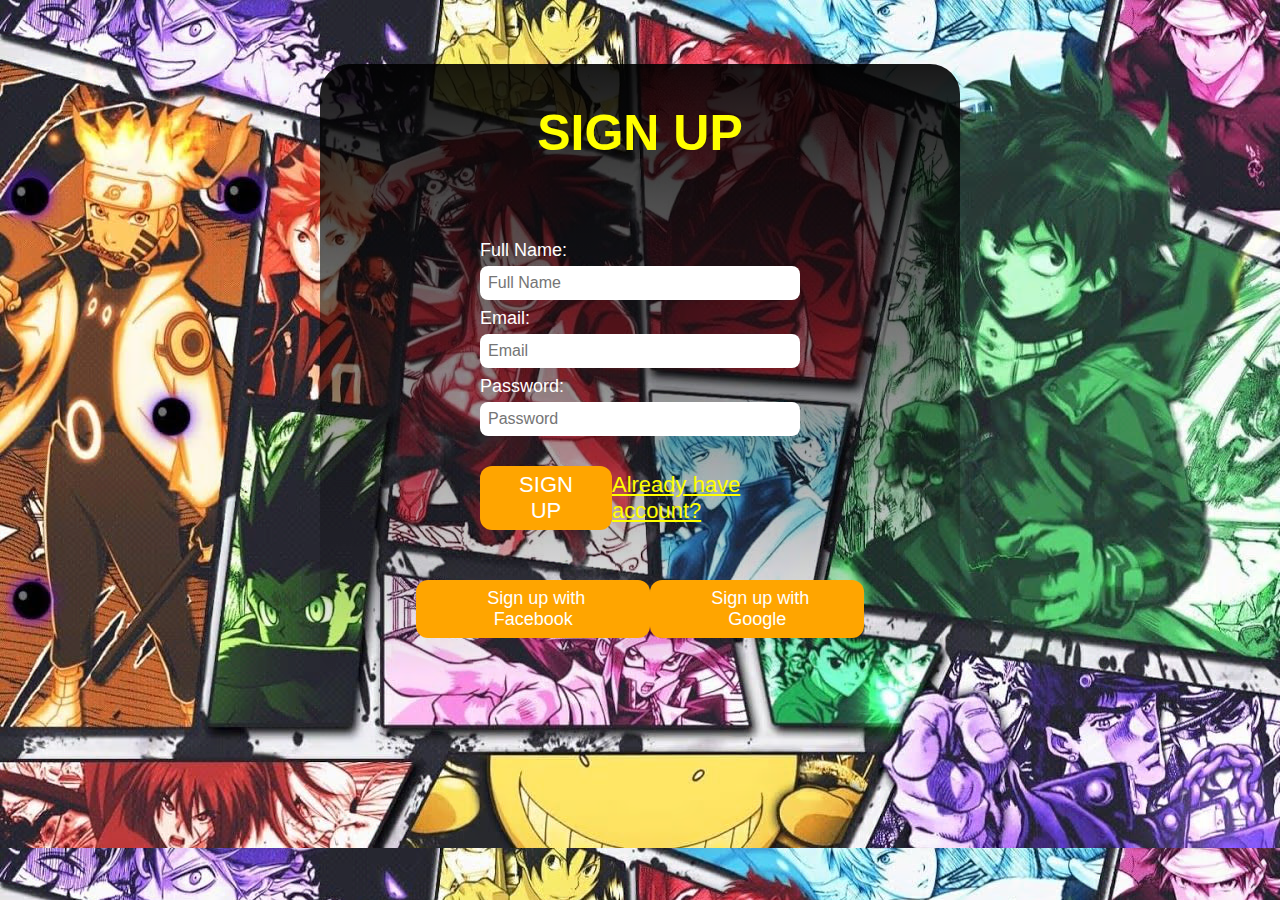
<file: $html/signup.html>
<!DOCTYPE html>
<html lang="en">
    <head>
        <meta charset="UTF-8">
        <meta name="viewport" content="width=device-width, initial-scale=1.0">
        <title>Sign Up</title>
        <link rel="stylesheet" href="/$css/useraccount.css">
        <!-- font awesome -->
        <link rel="stylesheet" href="https://cdnjs.cloudflare.com/ajax/libs/font-awesome/6.6.0/css/all.min.css"
            integrity="sha512-Kc323vGBEqzTmouAECnVceyQqyqdsSiqLQISBL29aUW4U/M7pSPA/gEUZQqv1cwx4OnYxTxve5UMg5GT6L4JJg=="
            crossorigin="anonymous" referrerpolicy="no-referrer" />
        <!-- google fonts Poppins and Pacifico -->
        <link rel="preconnect" href="https://fonts.googleapis.com">
        <link rel="preconnect" href="https://fonts.gstatic.com" crossorigin>
        <link
            href="https://fonts.googleapis.com/css2?family=Pacifico&family=Poppins:ital,wght@0,100;0,200;0,300;0,400;0,500;0,600;0,700;0,800;0,900;1,100;1,200;1,300;1,400;1,500;1,600;1,700;1,800;1,900&display=swap"
            rel="stylesheet">
        <!-- Link Swiper's CSS -->
        <link rel="stylesheet" href="https://cdn.jsdelivr.net/npm/swiper@11/swiper-bundle.min.css" />
    </head>
<body>
    <div class="form-container">
        <h2>SIGN UP</h2>
        <form class="userform">
            <label for="text">Full Name:</label>
            <input type="text" placeholder="Full Name" required>
            <label for="email">Email:</label>
            <input type="email" placeholder="Email" required>
            <label for="password">Password:</label>
            <input type="password" placeholder="Password" required>
            <div class="submit">
                <button type="submit"><a class="a" href="/$html/login.html">SIGN UP</a></button>
                <a class="linked" href="/$html/login.html">Already have account?</a>
            </div>
            
        </form>
        <div class="social-link">
            <button class="facebook" onclick="signupWithFacebook()"><a class="a" href="#"><i class="fa-brands fa-facebook"></i>Sign up with Facebook</a></button>
            <button class="google" onclick="signupWithGoogle()"><a class="a" href="#"><i class="fa-brands fa-google"></i>Sign up with Google</a></button>
        </div>
    </div> 
    <script src="/$script/script.js"></script>
</body>
</html>
</file>
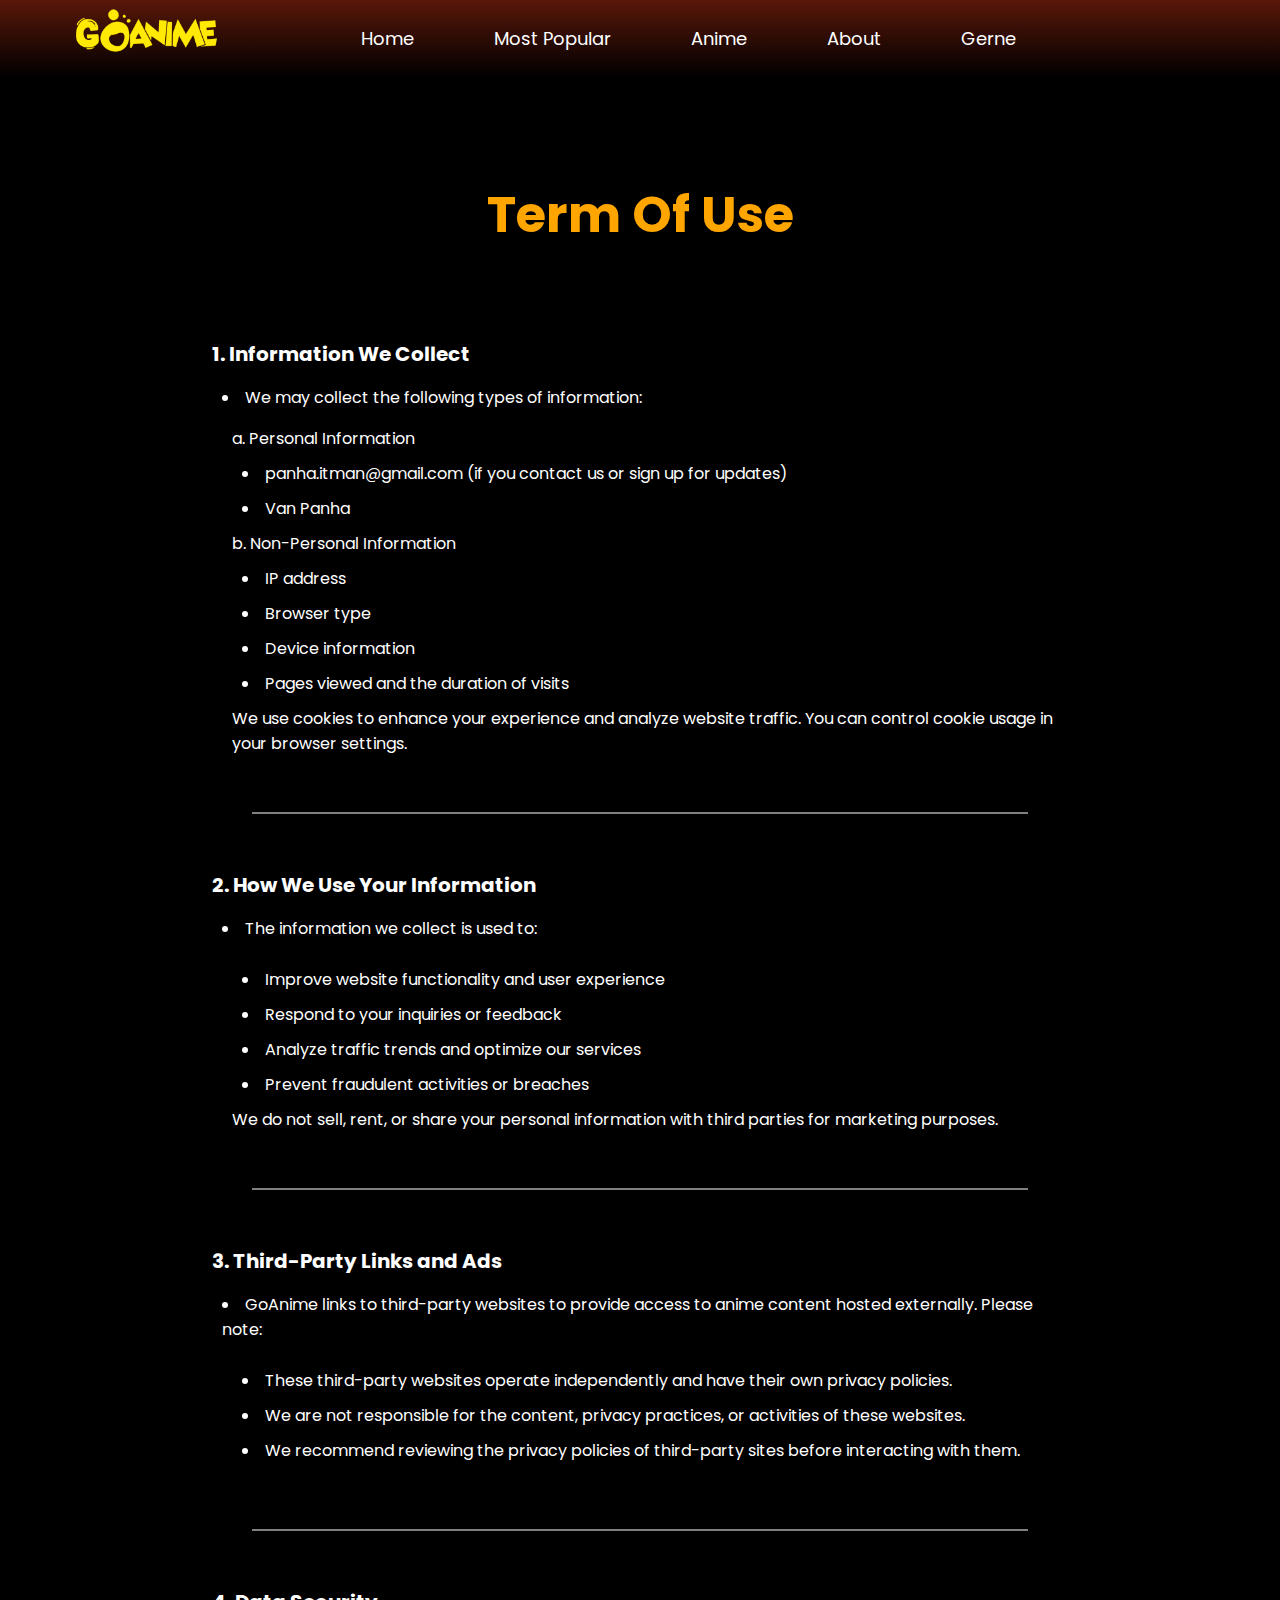
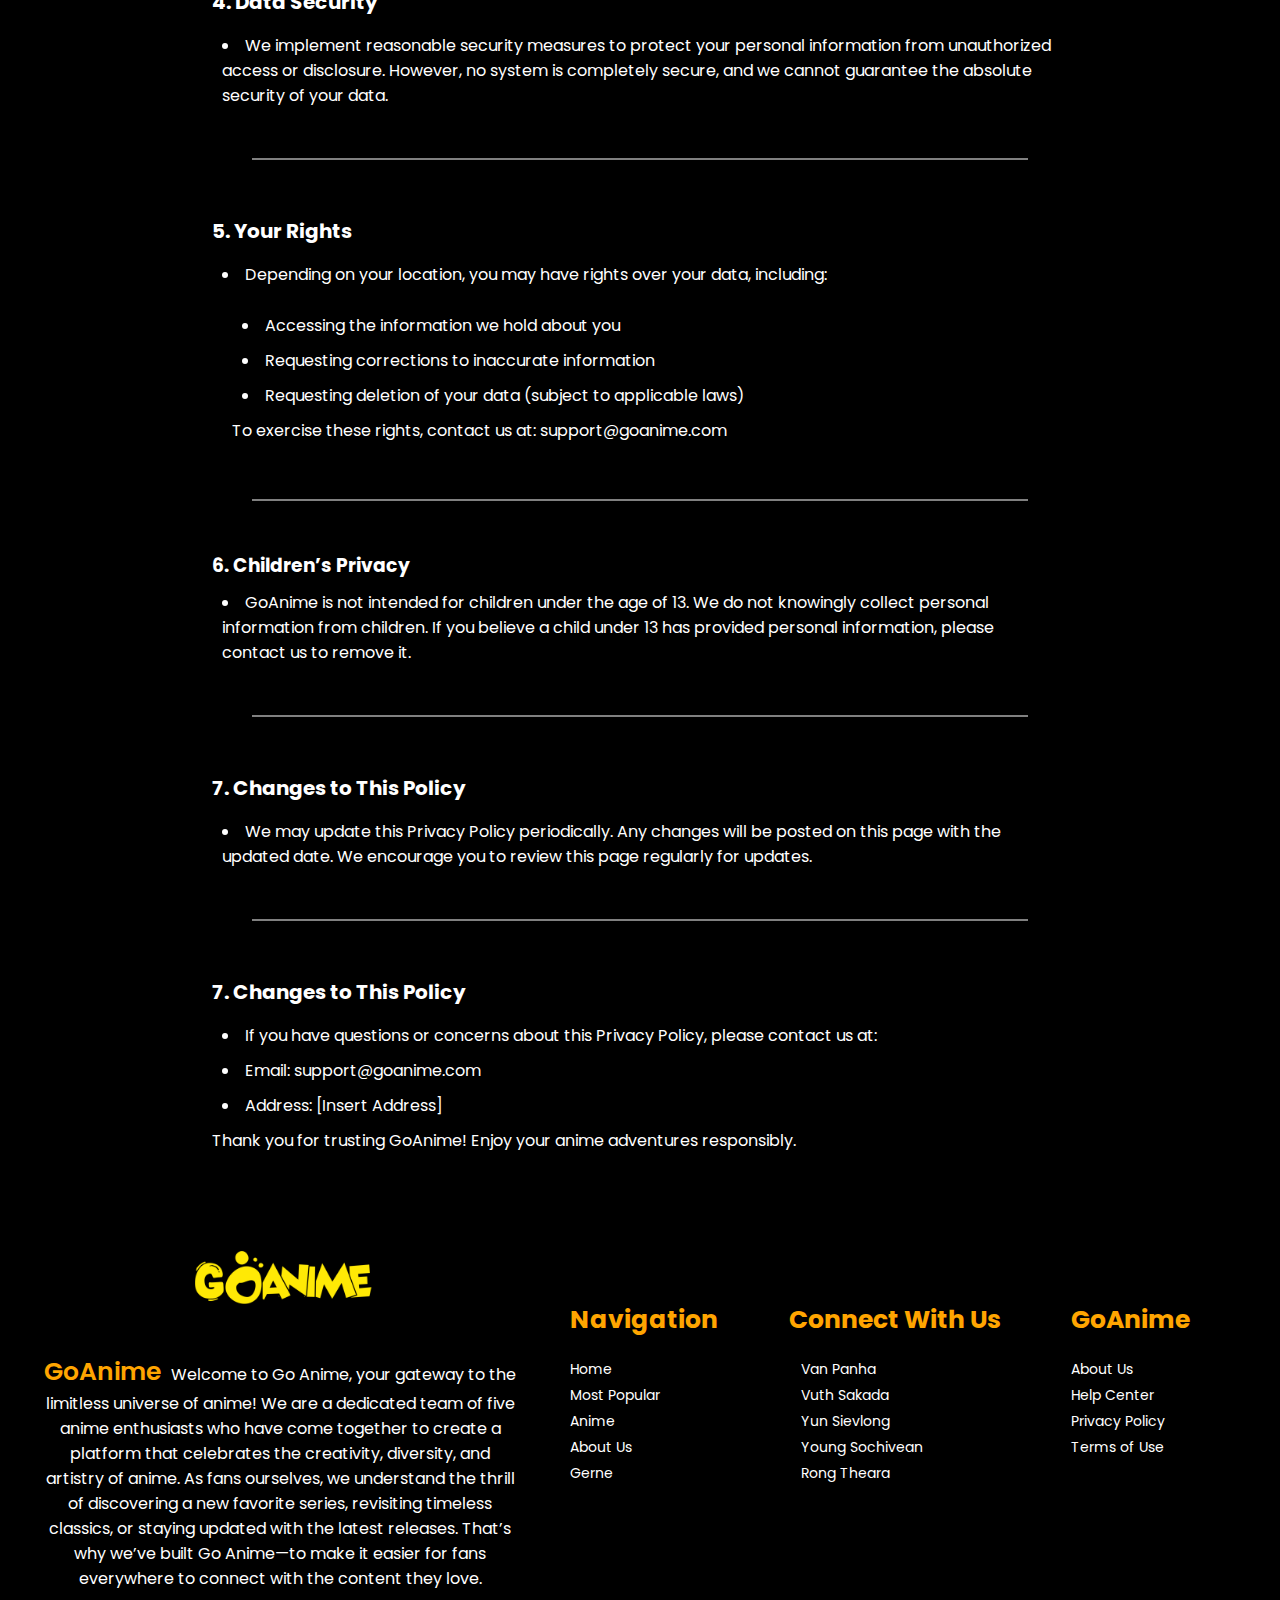
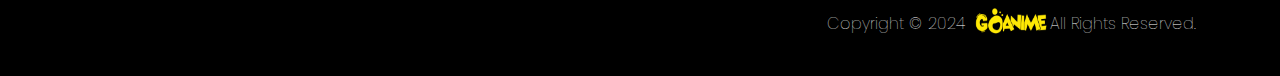
<file: $html/termofuse.html>
<!DOCTYPE html>
<html lang="en">

<head>
    <meta charset="UTF-8">
    <meta name="viewport" content="width=device-width, initial-scale=1.0">
    <title>Term Of Use</title>
    <link rel="stylesheet" href="/$css/privacypolicy.css">
    <link rel="stylesheet" href="/$css/home.css">
    <link rel="stylesheet" href="/$css/aboutus.css">

    <!-- font awesome -->
    <link rel="stylesheet" href="https://cdnjs.cloudflare.com/ajax/libs/font-awesome/6.6.0/css/all.min.css"
        integrity="sha512-Kc323vGBEqzTmouAECnVceyQqyqdsSiqLQISBL29aUW4U/M7pSPA/gEUZQqv1cwx4OnYxTxve5UMg5GT6L4JJg=="
        crossorigin="anonymous" referrerpolicy="no-referrer" />
    <!-- google fonts Poppins and Pacifico -->
    <link rel="preconnect" href="https://fonts.googleapis.com">
    <link rel="preconnect" href="https://fonts.gstatic.com" crossorigin>
    <link
        href="https://fonts.googleapis.com/css2?family=Pacifico&family=Poppins:ital,wght@0,100;0,200;0,300;0,400;0,500;0,600;0,700;0,800;0,900;1,100;1,200;1,300;1,400;1,500;1,600;1,700;1,800;1,900&display=swap"
        rel="stylesheet">
    <!-- Link Swiper's CSS -->
    <link rel="stylesheet" href="https://cdn.jsdelivr.net/npm/swiper@11/swiper-bundle.min.css" />
</head>

<body>
    <header class="main-container container-width " id="home">
        <nav>
            <a href="/$html/index.html" class="logo">
                <img src="/1.image/logo.png" alt="">
            </a>
            <ul class="nav-list" id="navlist">
                <li class="nav-link"><a href="/$html/index.html">Home</a></li>
                <li class="nav-link"><a href="/$html/index.html#most-popular-block">Most Popular</a></li>
                <li class="nav-link"><a href="/$html/index.html#anime-block">Anime</a></li>
                <li class="nav-link"><a href="/$html/aboutus.html">About</a></li>
                <li id="gerne" class="nav-link"><a>Gerne</a>
                    <ul class="genre-dropdown">
                        <li class="nav-link"><a href="/$html/index.html#action-block">Action</a></li>
                        <li class="nav-link"><a href="/$html/index.html#adventure-block">Adventure</a></li>
                        <li class="nav-link"><a href="/$html/index.html#comedy-block">Comedy</a></li>
                        <li class="nav-link"><a href="/$html/index.html#drama-block">Drama</a></li>
                        <li class="nav-link"><a href="/$html/index.html#fantasy-block">Fantasy</a></li>
                    </ul>
                </li>
            </ul>
            <div class="nav-search">
                <input type="text" placeholder="Search anime..." class="search">
                <i class="fa-solid fa-magnifying-glass search-icon"></i>
                <a href="/$html/watchlist.html"><i class="fa-solid fa-bookmark"></i></a>
                <a class="user" href="/$html/signup.html"><i class="fa-solid fa-user-astronaut"></i></a>

            </div>
            <div class="nav-search1">
                <input type="text" placeholder="Search anime..." class="search">
                <i class="fa-solid fa-magnifying-glass search-icon"></i>
                <a href="/$html/watchlist.html"><i class="fa-solid fa-bookmark"></i></a>
                <a class="user" href="/$html/signup.html"><i class="fa-solid fa-user-astronaut"></i></a>
            </div>
            <div class="bx menu-icon" id="me-icon">
                <i class="fa-solid fa-bars"></i>
            </div>

        </nav>
    </header>
    <section class="container-width privacypolicy-container">
        <div class="privacy-policy">
            <div class="pp-block">
                <h2 class="main-content">Term Of Use</h2>
                <!-- 1. Information We Collect -->
                <ul class="ul1">
                    <h3 class="h3">1. Information We Collect</h3>
                    <li><span>We may collect the following types of information:</span></li>
                    <ul class="ul2">
                        <p>a. Personal Information</p>
                        <li><span>panha.itman@gmail.com (if you contact us or sign up for updates)</span></li>
                        <li><span>Van Panha</span></li>
                        <p>b. Non-Personal Information</p>
                        <li><span>IP address</span></li>
                        <li><span>Browser type</span></li>
                        <li><span>Device information</span></li>
                        <li><span>Pages viewed and the duration of visits</span></li>
                        <p>We use cookies to enhance your experience and analyze website traffic. You can control cookie
                            usage in your browser settings.</p>
                    </ul>
                </ul>
                <!-- 2. How We Use Your Information -->
                <div class="line"></div>
                <ul class="ul1">
                    <h3 class="h3">2. How We Use Your Information</h3>
                    <li><span>The information we collect is used to:</span></li>
                    <ul class="ul2">
                        <li><span>Improve website functionality and user experience</span></li>
                        <li><span>Respond to your inquiries or feedback</span></li>
                        <li><span>Analyze traffic trends and optimize our services</span></li>
                        <li><span>Prevent fraudulent activities or breaches</span></li>
                        <p>We do not sell, rent, or share your personal information with third parties for marketing
                            purposes.</p>
                    </ul>
                </ul>
                <!-- 3. Third-Party Links and Ads -->
                <div class="line"></div>
                <ul class="ul1">
                    <h3 class="h3">3. Third-Party Links and Ads</h3>
                    <li><span>GoAnime links to third-party websites to provide access to anime content hosted
                            externally. Please note:</span></li>
                    <ul class="ul2">
                        <li><span>These third-party websites operate independently and have their own privacy
                                policies.</span></li>
                        <li><span>We are not responsible for the content, privacy practices, or activities of these
                                websites.</span></li>
                        <li><span>We recommend reviewing the privacy policies of third-party sites before interacting
                                with them.</span></li>
                    </ul>
                </ul>
                <!-- 4. Data Security -->
                <div class="line"></div>
                <ul class="ul1">
                    <h3 class="h3">4. Data Security</h3>
                    <li><span>We implement reasonable security measures to protect your personal information from
                            unauthorized access or disclosure. However, no system is completely secure, and we cannot
                            guarantee the absolute security of your data.</span></li>
                </ul>
                <!-- 5. Your Rights -->
                <div class="line"></div>
                <ul class="ul1">
                    <h3 class="h3">5. Your Rights</h3>
                    <li><span>Depending on your location, you may have rights over your data, including:</span></li>
                    <ul class="ul2">
                        <li><span>Accessing the information we hold about you</span></li>
                        <li><span>Requesting corrections to inaccurate information</span></li>
                        <li><span>Requesting deletion of your data (subject to applicable laws)<span></li>
                        <p>To exercise these rights, contact us at: support@goanime.com</p>
                    </ul>
                </ul>
                <!-- 6. Children’s Privacy -->
                <div class="line"></div>
                <ul class="ul1">
                    <h3>6. Children’s Privacy</h3>
                    <li><span>GoAnime is not intended for children under the age of 13. We do not knowingly collect
                            personal information from children. If you believe a child under 13 has provided personal
                            information, please contact us to remove it.</span></li>
                </ul>
                <!-- 7. Changes to This Policy -->
                <div class="line"></div>
                <ul class="ul1">
                    <h3 class="h3">7. Changes to This Policy</h3>
                    <li><span>We may update this Privacy Policy periodically. Any changes will be posted on this page
                            with the updated date. We encourage you to review this page regularly for updates.</span>
                    </li>
                </ul>
                <!-- 8. Contact Us -->
                <div class="line"></div>
                <ul class="ul1">
                    <h3 class="h3">7. Changes to This Policy</h3>
                    <li><span>If you have questions or concerns about this Privacy Policy, please contact us at:</span>
                    </li>
                    <li><span>Email: support@goanime.com</span>
                    </li>
                    <li><span>Address: [Insert Address]</span>
                    </li>
                    <p>Thank you for trusting GoAnime! Enjoy your anime adventures responsibly.</p>
                </ul>
            </div>
        </div>

    </section>
    <footer class="container-width">
        <div class="all-info">
            <div class="info">
                <img src="/1.image/logo.png" alt="logo">
                <p><span>GoAnime</span>Welcome to Go Anime, your gateway to the limitless universe of anime! We are a dedicated team of five
                    anime enthusiasts who have come together to create a platform that celebrates the creativity,
                    diversity, and artistry of anime. As fans ourselves, we understand the thrill of discovering a new
                    favorite series, revisiting timeless classics, or staying updated with the latest releases. That’s
                    why we’ve built Go Anime—to make it easier for fans everywhere to connect with the content they
                    love.</p>
            </div>
            <div class="main-info">
                <div class="go-nav">
                    <h3>Navigation</h3>
                    <ul>
                        <li><a href="/$html/index.html">Home</a></li>
                        <li><a href="/$html/index.html#most-popular-block">Most Popular</a></li>
                        <li><a href="/$html/index.html#anime-block">Anime</a></li>
                        <li><a href="/$html/aboutus.html">About Us</a></li>
                        <li><a href="/$html/index.html#gerne">Gerne</a></li>
                    </ul>
                </div>
                <div class="contact">
                    <h3>Connect With Us</h3>
                    <ul>
                        <li>
                            <a href="https://www.facebook.com/share/15Mx7umWYP/" target="_blank"><i
                                    class="fa-brands fa-facebook"></i></a>
                            <a href="https://t.me/panhaavan" target="_blank"><i class="fa-brands fa-telegram"></i></a>
                            <a href="/$html/aboutus.html#panha-profile"><span>Van Panha</span></a>
                        </li>
                        <li>
                            <a href="https://www.facebook.com/profile.php?id=100028934632355&mibextid=ZbWKwL"
                                target="_blank"><i class="fa-brands fa-facebook"></i></a>
                            <a href="https://t.me/Sakadaa168" target="_blank"><i class="fa-brands fa-telegram"></i></a>
                            <a href="/$html/aboutus.html#sakada-profile"><span>Vuth Sakada</span></a>
                        </li>
                        <li>
                            <a href="https://www.facebook.com/profile.php?id=100081836689349&mibextid=LQQJ4d"
                                target="_blank"><i class="fa-brands fa-facebook"></i></a>
                            <a href="https://t.me/Pulabel" target="_blank"><i class="fa-brands fa-telegram"></i></a>
                            <a href="/$html/aboutus.html#sievlong-profile"><span>Yun Sievlong</span></a>
                        </li>
                        <li>
                            <a href="https://www.facebook.com/share/15Hz1ySmNp/?mibextid=LQQJ4d" target="_blank"><i
                                    class="fa-brands fa-facebook"></i></a>
                            <a href="https://t.me/Sochivean" target="_blank"><i class="fa-brands fa-telegram"></i></a>
                            <a href="/$html/aboutus.html#sochivean-profile"><span>Young Sochivean</span></a>
                        </li>
                        <li>
                            <a href="https://www.facebook.com/brora.rt.5?mibextid=LQQJ4d" target="_blank"><i
                                    class="fa-brands fa-facebook"></i></a>
                            <a href="https://t.me/CVD1010RaRa" target="_blank"><i class="fa-brands fa-telegram"></i></a>
                            <a href="/$html/aboutus.html#theara-profile"><span>Rong Theara</span></a>
                        </li>
                    </ul>
                </div>
                <div class="about">
                    <h3>GoAnime</h3>
                    <ul>
                        <li><a href="/$html/aboutus.html">About Us</a></li>
                        <li><a href="/$html/helpcenter.html">Help Center</a></li>
                        <li><a href="/$html/privacypolicy.html">Privacy Policy</a></li>
                        <li><a href="/$html/termofuse.html">Terms of Use</a></li>
                    </ul>
                </div>
            </div>
        </div>
        <div class="copyright container-width">
            <span>Copyright © 2024</span>
            <img src="/1.image/logo.png" alt="logo"><span>All Rights Reserved.</span>
        </div>
    </footer>
    <script src="/$script/script.js"></script>
</body>

</html>
</file>
<file: $css/home.css>
*{
    padding: 0px;
    margin: 0px;
    box-sizing: border-box;
}
html,
    body {
        position: relative;
        height: 100%;
        scroll-behavior: smooth;
    }

    body {
      background: black;
      font-family: 'Poppins',sans-serif;
      /* font-size: 14px; */
      color: white;
      padding: 0;
    }
    a,li{
        text-decoration: none;
        list-style: none;
    }
    .container-width{
        max-width: 100%;
    }

    /* header*/
    header{
        margin: 0 auto;
        width: 100%;
        height: auto;
        background: linear-gradient(180deg, rgba(252, 66, 24, 0.353), transparent);
        transition: all 1s ease;
    }
    
    nav{
        padding: 0px 5% 0px 5%;
        display: flex;
        flex-wrap: wrap;
        flex-direction: row;
        align-items: center;
        justify-content: space-between;
        transition: all 1s ease;
    }
    .logo img{
        width: 160px;
        margin-top: -45px;
        margin-bottom: -45px;
        object-fit: contain;
        background-color: transparent;
        transition: all 1s ease;
        /* border: 1px solid gray; */
    }
    .logo img:hover{
        transform: scale(1.1);
    }
    .nav-list{
        display: flex;
        flex-direction: row;
        align-items: center;
        flex-wrap: wrap;
        justify-content: space-between;
        transition: all 1s ease;
        /* border: 1px solid gray; */
    }
    .nav-link{
        padding: 0px 40px 0px 40px;
        transition: all 1s ease;
        /* border: 1px solid gray; */
    }
    .nav-link a{
        color: white;
        font-size: 18px;
        transition: all 1s ease;
    }
    .nav-link a:hover{
        font-size: 22px;
        color: orangered;
    }
    .nav-search{
        padding: 0px;
        
        align-items: center;
        transition: all 1s ease;
        /* border: 1px solid gray; */
    }
    .nav-search input{
        font-size: 18px;
        padding: 2px;
        border-radius: 4px;
        outline: none;
        border: none;
        color: white;
        text-align: center;
        background: transparent;
        width: 0px;
        transition: all 1s ease;
    }
    
    .nav-search i{
        font-size: 18px;
        color: white;
        margin-left: 20px;
        cursor: pointer;
        transition: all 1s ease;
    }
    
    .nav-search i:hover{
        color: orangered;
    }
    .nav-search .user i{
        color: yellow;
        transition: all 1s ease;
    }
    .nav-search .user i:hover{
        transform: scale(1.2);
        color: orangered;
    }
    .nav-search1{
        padding: 0px;
        align-items: center;
        display: none;
        transition: all 1s ease;
        /* border: 1px solid gray; */
    }
    .nav-search1 input{
        font-size: 12px;
        padding: 2px;
        border-radius: 4px;
        outline: none;
        border: none;
        color: white;
        text-align: center;
        background: transparent;
        width: 0px;
        transition: all 1s ease;
    }
    .nav-search1 i{
        font-size: 12px;
        color: white;
        margin-left: 12px;
        cursor: pointer;
        transition: all 1s ease;
    }
    .nav-search1 i:hover{
        color: orangered;
    }
    .nav-search1 .user i{
        color: yellow;
        transition: all 1s ease;
    }
    .nav-search1 .user i:hover{
        transform: scale(1.2);
        color: orangered;
    }

    .genre-dropdown{
        width: auto;
        height: auto;
        display: none;
        position: absolute;
        z-index: 2;
        border-radius: 10px;
        background: linear-gradient(0deg, rgba(252, 66, 24, 0.285), transparent);
        transition: all 1s ease;
        /* border: 1px solid gray; */
    }
    #gerne a{
        cursor: pointer;
        transition: all 1s ease;
    }
    #gerne:hover .genre-dropdown{
        display: block;
        
    }
    .menu-icon{
        font-size: 20px;
        color: orange;
        cursor: pointer;
        z-index: 10001;
        display: none;
        transition: all 1s ease;
    }
    /* javascript*/
    .nav-search .search_input {
        width: 190px;
    }
    /* javascript end */

    /* swiper slider */
    .swiper {
      width: 100%;
      height: auto;
    }
    .test{
        width: 100%;
        height: 100%;
        position: absolute;
        background: linear-gradient(rgba(0, 0, 0, 0.30), transparent);
        /* border: 1px solid gray; */
    }
    .test::before{
        content: "";
        width: 100%;
        height: 100px;
        position: absolute;
        background: linear-gradient(180deg, rgb(0, 0, 0), transparent);
        /* border: 1px solid gray; */
    }
    .test::after{
        content: "";
        width: 300px;
        height: 100%;
        position: absolute;
        background: linear-gradient(90deg, rgb(0, 0, 0), transparent);
        /* border: 1px solid gray; */
    }
    .content{
        top: 30%;
        left: 10%;
        padding: 10px;
        position: absolute;
        border: none;
        border-radius: 20px;
        transition: all 1s ease;
        /* background: linear-gradient(rgba(36, 11, 5, 0.353), transparent);
        border: 1px solid gray; */
    }
    .content h6{
        color: white;
        font-size: 13px;
        transition: all 1s ease;
    }
    .content h3 {
        color: white;
        font-size: 15px;
        margin: 10px 0px;
        transition: all 1s ease;
    }
    .content h3 i {
        color: yellow;
        font-size: 12px;
        margin: 3px;
        margin-right: 3px;
        transition: all 1s ease;
    }
    .content h3 span {
        font-size: 12px;
        margin-left: 3px;
        transition: all 1s ease;
    }
    .content h1 {
        font-size: 50px;
        font-weight: bold;
        margin-bottom: 10px;
        color: orange;
        transition: all 1s ease;
    }
    .content h1:hover {
        color: orangered;
        cursor: pointer;
    }
    .content p {
        width: 600px;
        font-size: 14px;
        color: white;
        margin-bottom: 20px;
        transition: all 1s ease;
    }
    .content .btn {
        display: flex;
        align-items: center;
    }
      /* btn whatch nad add to list */
    .btn button{ 
        padding: 6px 12px;
        border-radius: 20px;
        margin-right: 10px;
        font-size: 12px;
        font-weight: 500;
        transition: all 0.7s ease;
    }
    .btn button:nth-child(1){
        background: black;
        border: 2px solid black;
        color: black;
        box-shadow: 0px 1px 10px yellow;
        background: yellow;
        border: 1px solid yellow;
        cursor: pointer;
        transform: scale(1);
    }
    .btn button:nth-child(1):hover{
        background: black;
        border: 2px solid black;
        box-shadow: 0px 2px 10px black;
        cursor: pointer;
        transform: scale(1.1);
        .a-btn{
            color: white;
        }
    }
    .btn button:nth-child(2){
        background: black;
        border: 2px solid black;
        color: black;
        box-shadow: 0px 1px 10px orangered;
        background: orangered;
        border: 1px solid orangered;
        cursor: pointer;
        transform: scale(1);
    }
    .btn button:nth-child(2):hover{
        background: black;
        border: 2px solid black;
        box-shadow: 0px 2px 10px black;
        cursor: pointer;
        transform: scale(1.1);
        .a-btn{
            color: white;
        }
    }
    .btn .a-btn{
        list-style: none;
        color: black;
        font-family: 'Popins', sans-serif;
        transition: all 1s ease;
    }
    .btn button i {
        margin-right: 5px;
        transition: all 1s ease;
    }
    /* end btn watch and add to list */
    .swiper-slide img {
      display: block;
      width: 100%;
      height: 100%;
      object-fit: cover;
      object-position: center;
      transition: all 1s ease;
    }
    /* swiper slider end */
    /* Most Popular */
    .grid-1x6{
        width: 100%;
        height: auto;
        display: grid;
        justify-items: center;
        grid-template-columns: repeat(5,1fr);
        gap: 40px 40px;
    }
    .blocks{
        width: 100%;
        height: auto;
        margin: 0 auto;
        padding: 40px;
        /* border: 1px solid gray; */
        transition: all 1s ease;
    }
    .line-blocks{
        width: 100%;
        height: auto;
        border-bottom: 2px solid gray;
        margin: 0 auto;
        display: flex;
        transition: all 1s ease;
    }
    .line-blocks h2{
        font-size: 40px;
        padding: 20px;
        color: yellow;
        transition: all 1s ease;
        cursor: pointer;
    }
    .line-blocks h2:hover{
        color: orangered;
    }
    .line-blocks h2 i{
        margin-right: 5px;
        transition: all 1s ease;
    }
    .anime-card{
        width: 100%;
        height: auto;
        display: flex;
        align-items: center;
        justify-content: center;
        transition: all .1s ease;
        /* border: 1px solid white; */
    }
    .card{
        max-width: 240px;
        height: 380px;
        margin: 20px 0px 20px 0px;
        cursor: pointer;
        transition: all 1s ease;
        /* border: 1px solid gray; */
    }
    .card:hover{
        transform: scale(0.95);
    }
    .card a{
        text-decoration: none;
        color: white;
        transition: all 1s ease;
    }
    .card a img{
        width: 100%;
        height: 100%;
        object-fit: cover;
        object-position: center;
        border-radius: 8px;
        transition: all 1s ease;
    }
    .card-content{
        width: 100%;
        height: auto;
        margin-top: 5px;
        transition: all 1s ease;
        /* border: 1px solid gray; */
    }
    .card-content h5{
        text-overflow: ellipsis;
        white-space: nowrap;
        overflow: hidden;
        font-weight: 500;
        font-size: 12px;
        transition: all 1s ease;
    }
    .card-content h6{
        display: flex;
        align-items: center;
        justify-content: space-between;
        transition: all 1s ease;
    }
    .card-content span{
        color: gray;
        font-weight: lighter;
        transition: all 1s ease;
    }
    .rate{
        display: flex;
        align-items: center;
        transition: all 1s ease;
    }
    .rate i{
        margin-right: 7px;
        font-size: 9px;
        color: gray;  
        transition: all 1s ease;
    }
    .rate i:nth-child(2){
        color: orangered;
    }
    .rate i:nth-child(3){
        color: yellow;
    }
    .rate h6{
        color: yellow;
        margin-top: 3px;
        font-size: 9px;
        height: 5px;
        transition: all 1s ease;
    }
    /* trend block end */
    /* block2 */
    .block2{
        width: 100%;
        height: auto;
        margin: 0 auto;
        transition: all 1s ease;
        /* border: 1px solid gray; */
    }
    .card2{
        margin-top: 40px;
        flex-wrap: nowrap;
        display: flex;
        align-items: center;
        justify-content: center;
        transition: all 1s ease;
        /* border: 1px solid gray; */
    }
    .card2 img{
        width: 700px;
        object-fit: cover;
        object-position: center;
        border-radius: 10px;
        padding: 40px;
        transition: all 1s ease;
    }
    .block2-content{
        padding: 0px 30px;
        transition: all 1s ease;
    }
    .block2-content h2{
        font-size: 40px;
        color: orange;
        cursor: pointer;
        transition: all 1s ease;
    }
    .block2-content h2:hover{
        color: orangered;
    }
    .block2-content h6 i{
        margin-right: 5px;
        color: yellow;
        transition: all 1s ease;
    }
    .block2-content h6 {
        color: white;
        transition: all 1s ease;
    }
    .block2-content p{
        color: white;
        max-width: 800px;
        font-size: 14px;
        font-weight: 500;
        padding: 20px 0px 20px 0px;
        transition: all 1s ease;
    }
    /* end block2 */
    /* block3 */
    .block3{
        width: 100%;
        height: auto;
        margin: 0 auto;
        transition: all 1s ease;
        border: 1px solid gray;
    }
    /* end block3 */
    /* footer */
    footer{
        width: 100%;
        height: auto;
        margin: 0 auto;
        padding: 40px;
        transition: all 1s ease;
        /* border: 1px solid gray; */
    }
    footer img{
        width: 200px;
        margin-top: -30px;
        margin-bottom: -30px;
        transition: all 1s ease;
    }
    .all-info{
        padding: 0px 0px 20px 0px;
        display: flex;
        align-items: center;
        justify-content: space-evenly;
        transition: all 1s ease;
        /* border: 1px solid gray; */
    }
    .info{
        width: 40%;
        display: flex;
        flex-direction: column;
        justify-content: center;
        align-items: center;
        transition: all 1s ease;
        /* border: 1px solid gray; */
    }
    .info p{
        text-align: center;
        transition: all 1s ease;
    }
    .info p span{
        font-size: 25px;
        font-weight: 550;
        color: orange;
        margin-right: 10px;
        cursor: default;
        transition: all 1s ease;
    }
    .info p span:hover{
        color: orangered;
    }
    .main-info{
        width: 60%;
        justify-content: space-between;
        display: flex;
        align-items: flex-start;
        padding-left: 50px;
        padding-right: 50px;
        transition: all 1s ease;
        /* border: 1px solid gray; */
    }
    .main-info h3{
        font-size: 25px;
        color: orange;
        cursor: default;
        transition: all 1s ease;
    }
    .main-info h3:hover{
        color: orangered;
    }
    .main-info ul{
        padding: 20px 0px 20px 0px;
        gap: 5px;
        display: flex;
        flex-direction: column;
        align-items: flex-start;
        justify-content: center;
        transition: all 1s ease;
    }
    .main-info ul li{
        display: flex;
        transition: all 1s ease;
    }
    .main-info ul li a{
        color: white;
        font-size: 14px;
        display: flex;
        cursor: pointer;
        transition: all 1s ease;
    }
    .main-info ul li a:hover{
        color: orangered;
    }
    .main-info ul li a i{
        font-size: 16px;
        color: white;
        margin-top: 4px;
        padding-right: 6px;
        display: flex;
        transition: all 1s ease;
    }
    .main-info ul li a i:hover{
        color: orangered;
        transform: scale(1.2);
    }
    .copyright{
        font-weight: 200;
        display: flex;
        justify-content: flex-end;
        padding-right: 40px;
        transition: all 1s ease;
        /* border: 1px solid gray; */
    }
    .copyright span{
        font-weight: 50;
        padding-right: 4px;
        transition: all 1s ease;
    }
    .copyright img{
        width: 80px;
        margin-top: -35px;
        margin-bottom: -35px;
        transition: all 1s ease;
    }
    /* end footer */
    /*
    h1 = 50px
    h2 = 40px
    h5 = 12px
    p = 14px 
    a-nav = 18px
     */
    /* responsive page */
    @media (max-width: 575px) { 
        .container-width{
            max-width: 575px;
        }
        .logo img{
            width: 80px;
            margin-top: -10px;
            margin-bottom: -10px;
        }
        .nav-list{
            position: absolute;
            z-index: 999;
            top: 5%;
            right: 4%;
            width: 200px;
            display: none;
            flex-direction: column;
            align-items: flex-start;
            justify-content: flex-start;
            background: linear-gradient(0deg, rgba(252, 66, 24, 0.285), transparent);
            border-radius: 10px;
            transition: all 1s ease;
        }
        .nav-list.open{
            display: flex;
        }
        .nav-list .active {
            display: block;
        }
        .nav-link a{
            font-size: 10px;
        }
        .nav-link a:hover{
            font-size: 12px;
        }
        .menu-icon{
            display: block;
        }
        .nav-search{
            display: none;
        }
        .nav-search1{
            display: block;
            /* border: 1px solid gray; */
        }
        .nav-search1 input{
            width: 150px;
        }
        .nav-btn button{
            font-size: 10px;
        }
        .btn button{ 
            padding: 3px 6px;
            font-size: 8px;
        }
        .content{
            top: 20%;
            left: 7%;
        }
        .content h6{
            font-size: 13px;
        }
        .content h3 {
            margin: 0px;
            font-size: 10px;
        }
        .content h3 i {
            font-size: 8px;
        }
        .content h3 span {
            font-size: 8px;
        }
        .content h1{
            font-size: 18px;
            margin-bottom: 4px;
        }
        .content p{
            width: 260px;
            font-size: 8px;
        }
        .grid-1x6{
            grid-template-columns: repeat(3,1fr);
            gap: 40px 40px;
        }
        .blocks{
            padding: 10px;
        }
        .line-blocks h2{
            font-size: 20px;
            padding: 10px;
        }
        .card{
            max-width: 160px;
            height: 240px;
        }
        .card-content h5{
            font-size: 8px;
        }
        .card-content h6{
            font-size: 7px;
        }
        .rate i{
            font-size: 6px;
        }
        .rate h6{
            margin-top: 2px;
            font-size: 6px;
            height: 5px;
        }
        .block2{
            padding: 10px;
        }
        .card2 img{
            width: 300px;
            padding-left: 10px;
        }
        .block2-content{
            padding: 0px 5px;
        }
        .block2-content h2{
            font-size: 12px;
        }
        .block2-content h6 i{
            font-size: 8px;
        }
        .block2-content h6 {
            font-size: 8px;
            margin-bottom: -10px;
        }
        .block2-content p{
            max-width: 450px;
            font-size: 7px;
        }
        footer{
            padding: 40px 10px;
        }
        footer img{
            width: 80px;
        }
        .info p{
            font-size: 8px;
        }
        .info p span{
            font-size: 10px;
        }
        .main-info h3{
            margin-right: 4px;
            font-size: 10px;
        }
        .main-info ul li a{
            font-size: 8px;
        }
        .main-info ul li a i{
            font-size: 8px;
            margin-top: 2px;
        } */
        .copyright{
            padding-right: 40px;
            font-size: 8px;
        }
        .copyright span{
           font-size: 8px;
        }
        .copyright img{
            width: 60px;
            margin-top: -35px;
            margin-bottom: -35px;
        }
    }
    @media (min-width: 576px) and (max-width: 767px) { 
        .container-width{
            max-width: 767px;
        }
        .logo img{
            width: 100px;
            margin-top: -20px;
            margin-bottom: -20px;
        }
        .nav-list{
            position: absolute;
            z-index: 999;
            top: 5%;
            right: 4%;
            width: 200px;
            display: none;
            flex-direction: column;
            align-items: flex-start;
            justify-content: flex-start;
            background: linear-gradient(0deg, rgba(252, 66, 24, 0.285), transparent);
            border-radius: 10px;
            transition: all 1s ease;
        }
        .nav-list.open{
            display: flex;
        }
        .nav-list .active {
            display: block;
        }
        .nav-link a{
            font-size: 12px;
        }
        .nav-link a:hover{
            font-size: 14px;
            color: orangered;
        }

        .menu-icon{
            display: block;
        }
        .nav-search{
            display: none;
        }
        .nav-search1{
            display: block;
            /* border: 1px solid gray; */
        }
        .nav-search1 input{
            width: 150px;
        }
        .btn button{ 
            padding: 3px 6px;
            font-size: 10px;
        }
        .content h6{
            font-size: 16px;
        }
        .content h3 {
            margin: 0px;
            font-size: 10px;
        }
        .content h3 i {
            font-size: 14px;
        }
        .content h3 span {
            font-size: 12px;
        }
        .content h1{
            font-size: 22px;
        }
        .content p{
            width: 350px;
            font-size: 10px;
        }
        .grid-1x6{
            grid-template-columns: repeat(3,1fr);
            gap: 40px 40px;
        }
        .blocks{
            padding: 20px;
        }
        .line-blocks h2{
            font-size: 26px;
            padding: 10px;
        }
        .card{
            max-width: 160px;
            height: 240px;
        }
        .card-content h5{
            font-size: 10px;
        }
        .card-content h6{
            font-size: 8px;
        }
        .rate i{
            font-size: 8px;
        }
        .rate h6{
            margin-top: 2px;
            font-size: 8px;
            height: 5px;
        }
        .block2{
            padding: 20px;
        }
        .card2 img{
            width: 350px;
            padding: 20px;
        }
        .block2-content{
            padding: 0px 5px;
        }
        .block2-content h2{
            font-size: 16px;
        }
        .block2-content h6 i{
            font-size: 8px;
        }
        .block2-content h6 {
            font-size: 8px;
            margin-bottom: -10px;
        }
        .block2-content p{
            max-width: 450px;
            font-size: 8px;
        }
        footer{
            padding: 40px 20px;
        }
        footer img{
            width: 100px;
        }
        .info p{
            font-size: 10px;
        }
        .info p span{
            font-size: 11px;
        }
        .main-info h3{
            margin-right: 4px;
            font-size: 12px;
        }
        .main-info ul li a{
            font-size: 10px;
        }
        .main-info ul li a i{
            font-size: 10px;
            margin-top: 2px;
        } */
        .copyright{
            padding-right: 40px;
            font-size: 8px;
        }
        .copyright span{
            font-size: 8px;
        }
        .copyright img{
            width: 60px;
            margin-top: -35px;
            margin-bottom: -35px;
        }
    }
    @media (min-width: 768px) and (max-width: 1023px) {
        .container-width{
            max-width: 1023px;
        }
        .logo img{
            width: 120px;
            margin-top: -30px;
            margin-bottom: -30px;
        }
        .nav-link{
            padding: 0px 10px 0px 10px;
        }
        .nav-link a{
            font-size: 14px;
        }
        .nav-link a:hover{
            font-size: 16px;
        }
        .nav-search input{
            font-size: 14px;
        }
        .nav-search i{
            font-size: 14px;
        }
        .btn button{ 
            padding: 5px 10px;
        }
        
        .content h1{
            font-size: 38px;
        }
        .content p{
            width: 400px;
            font-size: 12px;
        }
        .grid-1x6{
            grid-template-columns: repeat(4,1fr);
            gap: 30px 30px;
        }
        .blocks{
            padding: 30px;
        }
        .line-blocks h2{
            font-size: 30px;
            padding: 15px;
        }
        .card{
            max-width: 200px;
            height: 300px;
        }
        .block2{
            padding: 30px;
        }
        .card2 img{
            width: 400px;
            /* height: 300px; */
            padding: 5px;
        }
        .block2-content{
            padding: 0px 10px;
        }
        .block2-content h2{
            font-size: 20px;
        }
        .block2-content p{
            max-width: 500px;
            font-size: 10px;
        }
        footer{
            padding: 40px 20px;
        }
        footer img{
            width: 120px;
        }
        
        .info p span{
            font-size: 14px;
        }
        .main-info h3{
            font-size: 16px;
        }
        .main-info ul li a{
            font-size: 12px;
        }
        .main-info ul li a i{
            font-size: 14px;
            margin-top: 2px;
        } */
        .copyright{
            padding-right: 40px;
        }
    }
    @media (min-width: 1024px) and (max-width: 1248px) {
        .container-width{
            max-width: 1248px;
        }
        .logo img{
            width: 140px;
            margin-top: -30px;
            margin-bottom: -30px;
        }
        .nav-link{
            padding: 0px 20px 0px 20px;
        }
        .nav-link a{
            font-size: 18px;
        }
        .nav-link a:hover{
            font-size: 20px;
        }
        .nav-search input{
            font-size: 18px;
        }
        .nav-search i{
            font-size: 18px;
        }
        .content h1{
            font-size: 44px;
        }
        .content p{
            width: 550px;
            font-size: 14px;
        }
        .grid-1x6{
            grid-template-columns: repeat(4,1fr);
            gap: 30px 30px;
        }
        .blocks{
            padding: 30px;
        }
        /* .line-blocks h2{
            font-size: 40px;
            padding: 15px;
        } */
        .card{
            max-width: 220px;
            height: 340px;
        }
        /* .card2 img{
            width: 650px;
        } */
        .block2-content{
            padding: 0px 10px;
        }
        .block2-content h2{
            font-size: 34px;
        }
        .block2-content p{
            max-width: 500px;
            font-size: 12px;
        }
        footer img{
            width: 120px;
            padding: 30px;
        }
        
        .info p span{
            font-size: 18px;
        }
        /* .main-info h3{
            font-size: 22px;
        } */
        /* .main-info ul li a{
            font-size: 14px;
        }
        .main-info ul li a i{
            font-size: 14px;
            margin-top: 2px;
        } */
        /* .copyright{
            padding-right: 100px;
        } */
    }
    @media (min-width: 1249px) {
        .container-width{
            width: 100%;
        }
    }
     /*end responsive page */
</file>
<file: $css/aboutus.css>
*{
    padding: 0px;
    margin: 0px;
    box-sizing: border-box;
}
.about-us{
    width: 100%;
    height: auto;
    transition: all 1s ease;
    /* border: 1px solid gray; */
}
.main-content {
    font-size: 50px;
    padding: 80px;
    color:  orange;
    text-align: center;
    cursor: default;
    transition: all 1s ease;
}
.main-content:hover{
    color: orangered;
}
.about-content{
    width: 80%;
    height: auto;
    margin: 0 auto;
    word-spacing: 2px;
    transition: all 1s ease;
    /* border: 1px solid gray; */
}
.about-content li{
    list-style: inside;
    font-size: 18px;
    padding: 0px 20px;
    transition: all 1s ease;
}
.about-content li span{
    font-size: 20px;
    transition: all 1s ease;
}
.about-content p{
    font-size: 18px;
    transition: all 1s ease;
}
.about-card{
    width: 100%;
    padding: 40px;
    height: auto;
    transition: all 1s ease;
    /* border: 1px solid gray; */
}
.card1{
    max-width: 350px;
    height: 450px;
    border-radius: 20px;
    padding: 20px;
    display: flex;
    flex-wrap: nowrap;
    flex-direction: column;
    align-items: center;
    justify-content: space-between;
    transition: all 1s ease;
    cursor: default;
    /* border: 3px solid orange; */
    background: linear-gradient(0deg, rgba(252, 66, 24, 0.33), transparent);
}
.card1:hover{
    transform: scale(1.1);
}
.about-img img{
    width: 160px;
    height: 160px;
    margin-bottom: 10px;
    border-radius: 50%;
    box-shadow:0px 1px 10px rgba(255, 68, 0, 0.471);
    object-fit: cover;
    object-position: center;
    transition: all 1s ease;
}
.card1 h3{
    font-size: 20px;
    color: orange;
    text-align: center;
    cursor: default;
    transition: all 1s ease;
    /* border: 1px solid gray; */
}
.card1 h3:hover{
    color: orangered;
}

.about-card p{
    font-size: 14px;
    text-align: center;
    transition: all 1s ease;
}
.about-link{
    transition: all 1s ease;
}
.about-link a{
    color: white;
    font-size: 20px;
    margin-left: 8px;
    transition: all 1s ease;
}
.about-link a i{
    transition: all 1s ease;
}
.about-link a i:hover{
    color: orangered;
    transform: scale(1.2);
}
.reference{
    width: 100%;
    height: auto;
    padding: 0px 40px;
    margin: 0px auto;
    transition: all 1s ease;
    /* border: 1px solid gray; */
}
.our-reference a{
    width: 100%;
    text-align: center;
    font-size: 18px;
    font-family: monospace;
    border-radius: 24px;
    border: none;
    padding: 20px;
    color: white;
    cursor: pointer;
    background: linear-gradient(0deg, rgba(252, 66, 24, 0.33), transparent);
    transition: all 1s ease;
    /* border: 1px solid gray; */
}
.our-reference a:hover{
    color: orangered;
    text-decoration: underline;
}
.grid-1x2{
    width: 100%;
    height: auto;
    display: grid;
    justify-items: center;
    grid-template-columns: repeat(2,1fr);
    gap: 40px 40px;
}
.grid-1x3{
    width: 100%;
    height: auto;
    display: grid;
    justify-items: center;
    grid-template-columns: repeat(3,1fr);
    gap: 40px 40px;
}
@media (max-width: 575px) { 
    .main-content{
        padding: 20px;
        font-size: 18px;
    }
    .about-content li{
        font-size: 8px;
    }
    .about-content li span{
        font-size: 8px;
    }
    .about-content p{
        font-size: 6px;
    }
    .reference{
        padding: 0px 40px;
    }
    .our-reference a{
        font-size: 18px;
        padding: 10px;
    }
    .card1{
        max-width: 220px;
        height: 320px;
    }
    .about-img img{
        width: 80px;
        height: 80px;
    }
    .card1 h3{
        font-size: 10px;
    }
    .about-card p{
        font-size: 7px;
    }
    .about-link a{
        font-size: 12px;
    }
    .grid-1x2{
        grid-template-columns: repeat(1,1fr);
        gap: 20px 20px;
    }
    .grid-1x3{
        gap: 30px 30px;
        grid-template-columns: repeat(1,1fr);
    }
    .card1{
        max-width: 250px;
        height: 350px;
    }
    .about-img img{
        width: 120px;
        height: 120px;
    }
    .card1 h3{
        font-size: 14px;
    }
    .about-card p{
        font-size: 12px;
    }
    .about-link a{
        font-size: 16px;
    }
}
@media (min-width: 576px) and (max-width: 767px) { 
    .main-content{
        padding: 20px;
        font-size: 22px;
    }
    .about-content li{
        font-size: 10px;
    }
    .about-content li span{
        font-size: 12px;
    }
    .about-content p{
        font-size: 10px;
    }
    .reference{
        padding: 0px 40px;
    }
    .our-reference a{
        font-size: 22px;
        padding: 14px;
    }
    .grid-1x2{
        gap: 30px 30px;
    }
    .grid-1x3{
        gap: 30px 30px;
        grid-template-columns: repeat(2,1fr);
    }
    .card1{
        max-width: 250px;
        height: 350px;
    }
    .about-img img{
        width: 120px;
        height: 120px;
    }
    .card1 h3{
        font-size: 14px;
    }
    .about-card p{
        font-size: 12px;
    }
    .about-link a{
        font-size: 16px;
    }
}
@media (min-width: 768px) and (max-width: 1023px) {
    .main-content{
        padding: 40px;
        font-size: 38px;
    }
    .about-content li{
        font-size: 12px;
    }
    .about-content li span{
        font-size: 14px;
    }
    .about-content p{
        font-size: 12px;
    }
    .reference{
        padding: 0px 40px;
    }
    .our-reference a{
        font-size: 22px;
        padding: 16px;
    }
    .grid-1x2{
        gap: 30px 30px;
    }
    .grid-1x3{
        gap: 30px 30px;
        grid-template-columns: repeat(2,1fr);
    }
    .card1{
        max-width: 300px;
        height: 380px;
    }
    .about-img img{
        width: 120px;
        height: 120px;
    }
    .card1 h3{
        font-size: 14px;
    }
    .about-card p{
        font-size: 12px;
    }
    .about-link a{
        font-size: 16px;
    }
}
@media (min-width: 1024px) and (max-width: 1248px) {
    .main-content{
        font-size: 44px;
    }
    .about-content li{
        font-size: 14px;
    }
    .about-content li span{
        font-size: 16px;
    }
    .about-content p{
        font-size: 14px;
    }
    .reference{
        padding: 0px 40px;
    }
    .our-reference a{
        font-size: 28px;
        padding: 18px;
    }
    .grid-1x2{
        gap: 30px 30px;
    }
    .grid-1x3{
        gap: 30px 30px;
    }
    .card1{
        max-width: 320px;
        height: 430px;
    }
    .about-img img{
        width: 140px;
        height: 140px;
    }
    .card1 h3{
        font-size: 16px;
    }
    .about-card p{
        font-size: 12px;
    }
    .about-link a{
        font-size: 18px;
    }
}
@media (min-width: 1249px) {
    .our-reference a{
        font-size: 28px;
        padding: 18px;
    }
}
 /*end responsive page */
</file>
<file: $css/helpcenter.css>
.help-container{
    width: 100%;
    height: auto;
    transition: all 1s ease;
    /* border: 1px solid gray; */
}
.help-center{
    width: 70%;
    height: auto;
    margin: 0 auto;
    padding: 20px;
    transition: all 1s ease;
    /* border: 1px solid gray; */
}
.help-center h1{
    font-size: 50px;
    color: yellow;
    text-align: center;
    padding: 40px 0px 60px 0px;
    transition: all 1s ease;
}
.help-center p{
    font-size: 14px;
    padding: 0px 0px 6px 0px;
    transition: all 1s ease;
}
input{
     padding: 6px;
     border: none;
     border-radius: 4px;
     transition: all 1s ease;
}
button{
    padding: 6px;
    border: none;
    background-color: yellow;
    border-radius: 4px;
    transition: all 1s ease;
}
.faq h2{
    padding: 8px 0px;
    transition: all 1s ease;
}
.contact-form label{
    padding-left: 10px;
    transition: all 1s ease;
}
</file>
<file: $css/useraccount.css>
*{
    margin: 0;
    padding: 0;
    box-sizing: border-box;
}
body{
    position: relative;
    font-family: 'Popins', sans-serif;
    background-image: url(/1.image/user-background1.avif);
    object-fit: cover;
    object-position: center;
}

.form-container{
    width: 50%;
    height: auto;
    margin: 5%  auto;
    border-radius: 30px;
    /* border: 1px solid gray; */
    background: linear-gradient(180deg, rgba(0, 0, 0, 0.9), transparent);
    transition: all 1s ease;
}
.form-container h2{
    font-size: 50px;
    text-align: center;
    padding: 40px;
    color: yellow;
    /* border: 1px solid gray; */
    transition: all 1s ease;
}
.userform{
    width: 50%;
    margin: 0 auto;
    padding-top: 30px;
    display: flex;
    flex-direction: column;
    transition: all 1s ease;
    /* border: 1px solid gray; */
}
.userform label{
    font-size: 18px;
    color: white;
    padding-bottom: 5px;
    padding-top: 8px;
    transition: all 1s ease;
}
.userform input{
    font-size: 16px;
    padding: 8px;
    border-radius: 8px;
    border: none;
    transition: all 1s ease;
}
.submit{
    display: flex;
    flex-direction: row;
    align-items: center;
    justify-content: space-between;
    padding-top: 30px;
    padding-bottom: 30px;
    transition: all 1s ease;
    /* border: 1px solid gray; */
}
.submit button{
    padding: 6px 28px;
    font-size: 22px;
    font-weight: 400;
    border: none;
    border-radius: 12px;
    color: white;
    background-color: orange;
    cursor: pointer;
    transition: all 1s ease;
}
.submit button:hover{
    background-color: orangered;
    transform: scale(1.1);
}
div .a{
    text-decoration: none;
    color: white;
    transition: all 1s ease;
}
.submit .linked{
    font-size: 22px;
    font-weight: 300;
    color: yellow;
    transition: all 1s ease;
}
.social-link{
    width: 70%;
    padding-top: 20px;
    padding-bottom: 40px;
    margin: 0 auto;
    display: flex;
    align-content: center;
    justify-content: space-evenly;
    transition: all 1s ease;
    /* border: 1px solid gray; */
}
.social-link button{
    padding: 8px 24px;
    font-size: 18px;
    font-weight: 400;
    border: none;
    border-radius: 12px;
    color: white;
    background-color: orange;
    cursor: pointer;
    transition: all 1s ease;
}
.social-link button:hover{
    i{
        transform: scale(1.1);
    }
}
.social-link i{
    margin-right: 6px;
    transition: all 1s ease;
}
@media (max-width: 575px) { 
    .form-container h2{
        font-size: 18px;
        padding: 18px;
    }
    .userform label{
        font-size: 10px;
    }
    .userform input{
        font-size: 10px;
        padding: 5x;
    }
    .submit{
        padding-top: 15px;
        padding-left: 0;
        padding-bottom: 15px;
        padding-right: 0;
        justify-content: space-between;
    }
    .submit button{
        padding: 4px 14px;
        font-size: 8px;
        /* border: 1px solid gray; */
    }
    .submit .linked{
        font-size: 7px;
    }
    .social-link{
        justify-content: space-between;
        /* border: 1px solid gray; */
    }
    .social-link button{
        padding: 5px 12px;
        font-size: 7px;
    }
}
@media (min-width: 576px) and (max-width: 767px) {
    .form-container h2{
        font-size: 20px;
        padding: 20px;
    }
    .userform label{
        font-size: 10px;
    }
    .userform input{
        font-size: 10px;
        padding: 6px;
    }
    .submit{
        padding-top: 15px;
        padding-left: 0;
        padding-bottom: 15px;
        padding-right: 0;
        justify-content: space-between;
    }
    .submit button{
        padding: 5px 20px;
        font-size: 10px;
        /* border: 1px solid gray; */
    }
    .submit .linked{
        font-size: 10px;
    }
    .social-link{
        justify-content: space-between;
        /* border: 1px solid gray; */
    }
    .social-link button{
        padding: 5px 12px;
        font-size: 9px;
    }
}
@media (min-width: 768px) and (max-width: 1023px) {
    .form-container h2{
        font-size: 25px;
        padding: 25px;
    }
    .userform label{
        font-size: 12px;
    }
    .userform input{
        font-size: 11px;
        padding: 6px;
    }
    .submit{
        padding-top: 20px;
        padding-left: 0;
        padding-bottom: 20px;
        padding-right: 0;
        justify-content: space-between;
    }
    .submit button{
        padding: 5px 25px;
        font-size: 12px;
        /* border: 1px solid gray; */
    }
    .submit .linked{
        font-size: 12px;
    }
    .social-link{
        justify-content: space-between;
        /* border: 1px solid gray; */
    }
    .social-link button{
        padding: 6px 14px;
        font-size: 10px;
    }
}
@media (min-width: 1024px) and (max-width: 1248px) {
    .form-container h2{
        font-size: 40px;
        padding: 35px;
    }
    .userform label{
        font-size: 16px;
    }
    .userform input{
        font-size: 14px;
        padding: 7px;
    }
    .submit{
        padding-top: 25px;
        padding-left: 0;
        padding-bottom: 25px;
        padding-right: 0;
        justify-content: space-between;
    }
    .submit button{
        padding: 5px 25px;
        font-size: 16px;
        /* border: 1px solid gray; */
    }
    .submit .linked{
        font-size: 16px;
    }
    .social-link{
        justify-content: space-between;
        /* border: 1px solid gray; */
    }
    .social-link button{
        padding: 8px 24px;
        font-size: 12px;
        padding: 8px 20px;
    }
}
 /*end responsive page */
</file>
<file: $css/privacypolicy.css>
.privacypolicy-container{
    width: 100%;
    height: auto;
    transition: all 1s ease;
    /* border: 1px solid gray; */
}
.privacy-policy{
    width: 70%;
    height: auto;
    margin: 0 auto;
    padding: 20px;
    transition: all 1s ease;
    /* border: 1px solid gray; */
}
.privacy-policy li,span{
    list-style: inside;
    transition: all 1s ease;
}
.line{
    margin: 50px 40px;
    border: .7px solid gray;
    transition: all 1s ease;
}
.pp-block{
    width: 100%;
    height: auto;
    transition: all 1s ease;
}
.ul1 .h3{
    font-size: 20px;
    padding-bottom: 6px;
    padding-top: 6px;
    transition: all 1s ease;
}
.ul1 li{
    margin: 10px;  
    transition: all 1s ease;
}
.ul2{
    margin-left: 20px;
    padding-bottom: 6px;
    padding-top: 6px;
    transition: all 1s ease;
}
.ul2 li{
    margin: 10px; 
    transition: all 1s ease; 
}
@media (max-width: 575px) { 
    .ul1 .h3{
        font-size: 11px;
    }
    .ul1 p, a, span, li{
        font-size: 8px;
    }
}
@media (min-width: 576px) and (max-width: 767px) { 
    .ul1 .h3{
        font-size: 14px;
    }
    .ul1 p, a, span, li{
        font-size: 12px;
    }
}
@media (min-width: 768px) and (max-width: 1023px) {
    .ul1 .h3{
        font-size: 16px;
    }
    .ul1 p, a, span, li{
        font-size: 14px;
    }
}
@media (min-width: 1024px) and (max-width: 1248px) {
    .ul1 .h3{
        font-size: 18px;
    }
    .ul1 p, a, span, li{
        font-size: 18px;
    }
}
@media (min-width: 1249px) {
    
}
</file>
